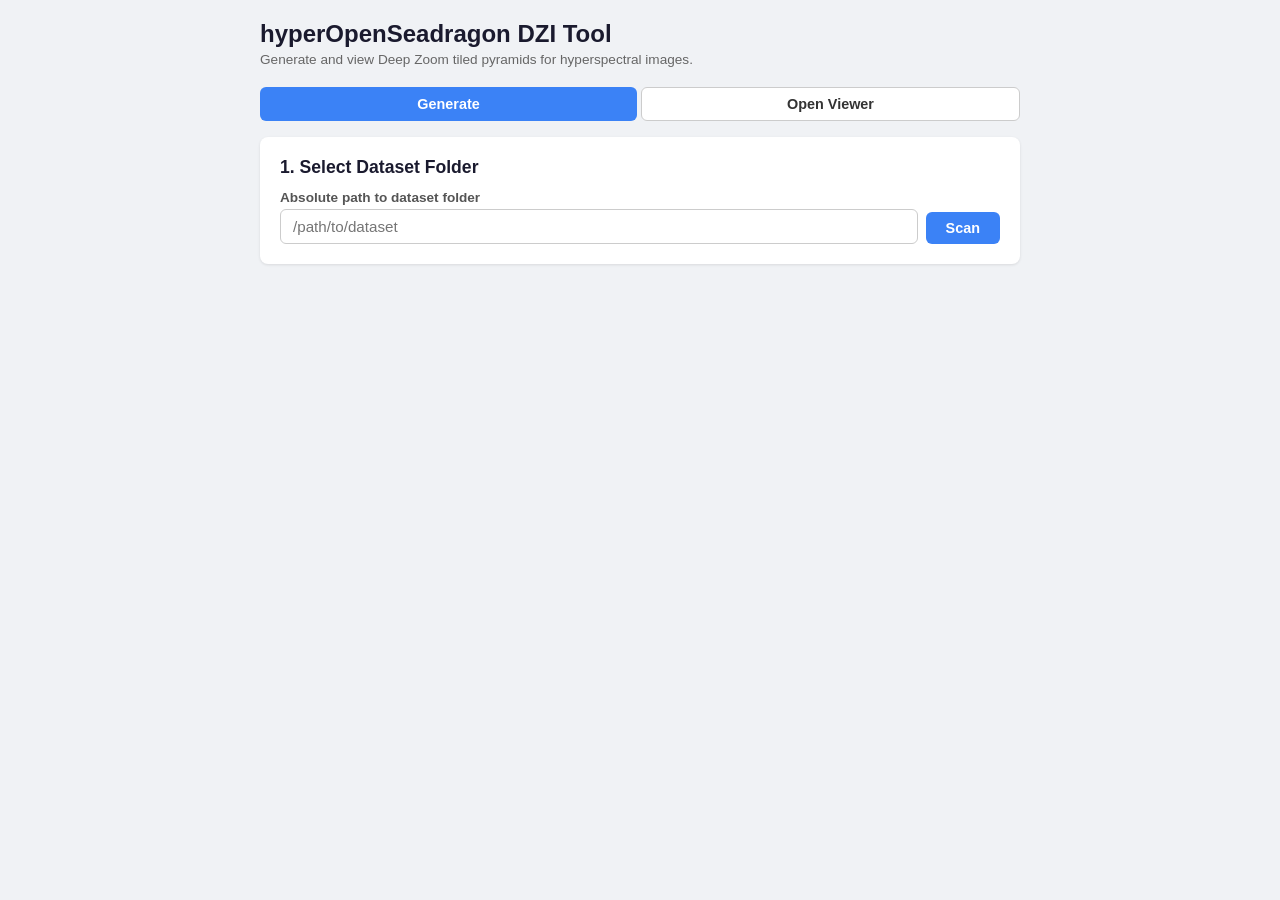
<file: templates/index.html>
<!DOCTYPE html>
<html lang="en">

<head>
    <meta charset="UTF-8">
    <meta name="viewport" content="width=device-width, initial-scale=1.0">
    <title>hyperOpenSeadragon DZI Generator</title>
    <style>
        * {
            box-sizing: border-box;
            margin: 0;
            padding: 0;
        }

        body {
            font-family: -apple-system, BlinkMacSystemFont, "Segoe UI", Roboto, Helvetica, Arial, sans-serif;
            background: #f0f2f5;
            color: #333;
            padding: 20px;
            max-width: 800px;
            margin: 0 auto;
        }

        h1 {
            font-size: 1.5rem;
            margin-bottom: 4px;
            color: #1a1a2e;
        }

        .subtitle {
            font-size: 0.85rem;
            color: #666;
            margin-bottom: 20px;
        }

        .card {
            background: #fff;
            border-radius: 8px;
            padding: 20px;
            margin-bottom: 16px;
            box-shadow: 0 1px 3px rgba(0, 0, 0, 0.1);
        }

        .card h2 {
            font-size: 1.1rem;
            margin-bottom: 12px;
            color: #1a1a2e;
        }

        label {
            display: block;
            font-size: 0.85rem;
            font-weight: 600;
            margin-bottom: 4px;
            color: #555;
        }

        input[type="text"] {
            width: 100%;
            padding: 8px 12px;
            border: 1px solid #ccc;
            border-radius: 6px;
            font-size: 0.95rem;
            outline: none;
            transition: border-color 0.2s;
        }

        input[type="text"]:focus {
            border-color: #3b82f6;
        }

        .input-row {
            display: flex;
            gap: 8px;
            align-items: flex-end;
        }

        .input-row input {
            flex: 1;
        }

        button {
            padding: 8px 20px;
            border: none;
            border-radius: 6px;
            font-size: 0.9rem;
            font-weight: 600;
            cursor: pointer;
            transition: background 0.2s, opacity 0.2s;
        }

        button:disabled {
            opacity: 0.5;
            cursor: not-allowed;
        }

        .btn-blue {
            background: #3b82f6;
            color: #fff;
        }

        .btn-blue:hover:not(:disabled) {
            background: #2563eb;
        }

        .tab-active {
            flex: 1;
        }

        .tab-inactive {
            flex: 1;
            padding: 8px 20px;
            border: 1px solid #ccc;
            border-radius: 6px;
            font-size: 0.9rem;
            font-weight: 600;
            cursor: pointer;
            background: #fff;
            color: #333;
        }

        .btn-green {
            background: #10b981;
            color: #fff;
        }

        .btn-green:hover:not(:disabled) {
            background: #059669;
        }

        .badge {
            display: inline-block;
            padding: 2px 10px;
            border-radius: 12px;
            font-size: 0.8rem;
            font-weight: 600;
            text-transform: uppercase;
        }

        .badge-gray {
            background: #e5e7eb;
            color: #374151;
        }

        .badge-blue {
            background: #dbeafe;
            color: #1d4ed8;
        }

        .badge-green {
            background: #d1fae5;
            color: #065f46;
        }

        .warning-box {
            background: #fef3c7;
            border: 1px solid #f59e0b;
            border-radius: 6px;
            padding: 10px 14px;
            margin-bottom: 10px;
            font-size: 0.85rem;
            color: #92400e;
        }

        .error-box {
            background: #fee2e2;
            border: 1px solid #ef4444;
            border-radius: 6px;
            padding: 10px 14px;
            margin-bottom: 10px;
            font-size: 0.85rem;
            color: #991b1b;
            white-space: pre-wrap;
        }

        .success-box {
            background: #d1fae5;
            border: 1px solid #10b981;
            border-radius: 6px;
            padding: 14px 18px;
            margin-top: 12px;
            font-size: 0.9rem;
            color: #065f46;
        }

        .success-box strong {
            display: block;
            margin-bottom: 4px;
        }

        .z-table {
            width: 100%;
            border-collapse: collapse;
            font-size: 0.85rem;
            margin-top: 10px;
        }

        .z-table th {
            text-align: left;
            padding: 6px 8px;
            border-bottom: 2px solid #e5e7eb;
            color: #555;
            font-size: 0.8rem;
        }

        .z-table td {
            padding: 6px 8px;
            border-bottom: 1px solid #f0f0f0;
        }

        .z-table input[type="text"] {
            padding: 4px 8px;
            font-size: 0.85rem;
            width: 120px;
        }

        .meta {
            color: #888;
            font-size: 0.8rem;
        }

        progress {
            width: 100%;
            height: 20px;
            border-radius: 10px;
            appearance: none;
            -webkit-appearance: none;
        }

        progress::-webkit-progress-bar {
            background: #e5e7eb;
            border-radius: 10px;
        }

        progress::-webkit-progress-value {
            background: #3b82f6;
            border-radius: 10px;
            transition: width 0.3s;
        }

        .progress-text {
            font-size: 0.85rem;
            color: #555;
            margin-top: 6px;
        }

        .hidden {
            display: none;
        }

        .summary-row {
            display: flex;
            gap: 16px;
            align-items: center;
            margin-bottom: 12px;
            flex-wrap: wrap;
        }

        .summary-item {
            font-size: 0.9rem;
        }

        .summary-item strong {
            color: #1a1a2e;
        }

        .viewer-link {
            display: inline-flex;
            align-items: center;
            gap: 8px;
            padding: 8px 14px;
            background: #f0f2f5;
            border: 1px solid #ddd;
            border-radius: 6px;
            text-decoration: none;
            color: #333;
            font-size: 0.85rem;
            transition: background 0.2s;
        }

        .viewer-link:hover {
            background: #e0e3e8;
        }
    </style>
</head>

<body>
    <h1>hyperOpenSeadragon DZI Tool</h1>
    <p class="subtitle">Generate and view Deep Zoom tiled pyramids for hyperspectral images.</p>

    <!-- Mode Tabs -->
    <div style="display:flex; gap:4px; margin-bottom:16px;">
        <button class="btn-blue tab-active" id="tabGenerate">Generate</button>
        <button class="tab-inactive" id="tabReader">Open Viewer</button>
    </div>

    <!-- Reader Card -->
    <div id="readerCard" class="card hidden">
        <h2>Open Existing Dataset</h2>
        <label for="readerPath">Path to folder containing viewer HTML + DZI tiles</label>
        <div class="input-row">
            <input type="text" id="readerPath" placeholder="/path/to/dataset" />
            <button class="btn-blue" id="loadBtn">Load</button>
        </div>
        <div id="loadError" class="error-box hidden" style="margin-top:10px;" aria-live="polite"></div>
        <div id="viewerList" class="hidden" style="margin-top:12px;" aria-live="polite"></div>
    </div>

    <!-- Scan Card -->
    <div id="scanCard" class="card">
        <h2>1. Select Dataset Folder</h2>
        <label for="folderPath">Absolute path to dataset folder</label>
        <div class="input-row">
            <input type="text" id="folderPath" placeholder="/path/to/dataset" />
            <button class="btn-blue" id="scanBtn">Scan</button>
        </div>
        <div id="scanError" class="error-box hidden" style="margin-top:10px;" aria-live="polite"></div>
    </div>

    <!-- Results Card -->
    <div id="resultsCard" class="card hidden">
        <h2>2. Review Scan Results</h2>
        <div id="warningsArea" aria-live="polite"></div>
        <div class="summary-row">
            <div class="summary-item"><strong>Dataset:</strong> <span id="datasetName"></span></div>
            <div class="summary-item"><strong>Mode:</strong> <span id="bandModeBadge"></span></div>
            <div class="summary-item"><strong>Z-levels:</strong> <span id="zCount"></span></div>
            <div class="summary-item hidden" id="rawDataInfo"></div>
        </div>
        <table class="z-table">
            <thead>
                <tr>
                    <th>Folder</th>
                    <th>Z-Level Name</th>
                    <th>Images</th>
                    <th>Dimensions</th>
                </tr>
            </thead>
            <tbody id="zTableBody"></tbody>
        </table>
    </div>

    <!-- Generate Card -->
    <div id="generateCard" class="card hidden">
        <h2>3. Generate DZI Tiles</h2>
        <p style="font-size:0.85rem; color:#666; margin-bottom:12px;">
            Output will be written to <code id="outputPath"></code>
        </p>
        <div style="margin-bottom:12px;">
            <label for="pixelSize" style="font-size:0.85rem;color:#555;">
                Pixel size (&micro;m/px) &mdash; leave blank to omit scale bar
            </label>
            <input type="text" id="pixelSize" placeholder="0.258"
                style="width:120px;margin-top:4px;" />
        </div>
        <button class="btn-green" id="generateBtn">Generate DZI Tiles</button>

        <div id="progressArea" class="hidden" style="margin-top: 16px;" aria-live="polite">
            <progress id="progressBar" value="0" max="100"></progress>
            <div class="progress-text" id="progressText">Preparing...</div>
        </div>

        <div id="doneArea" class="hidden" aria-live="polite"></div>
    </div>

    <script>
        var scanData = null;

        function switchTab(tab) {
            var genBtn = document.getElementById('tabGenerate');
            var readBtn = document.getElementById('tabReader');
            if (tab === 'generate') {
                genBtn.className = 'btn-blue tab-active';
                readBtn.className = 'tab-inactive';
                show('scanCard');
                hide('readerCard');
            } else {
                readBtn.className = 'btn-blue tab-active';
                genBtn.className = 'tab-inactive';
                hide('scanCard');
                hide('resultsCard');
                hide('generateCard');
                show('readerCard');
            }
        }

        document.getElementById('folderPath').addEventListener('keydown', function (e) {
            if (e.key === 'Enter') doScan();
        });
        document.getElementById('readerPath').addEventListener('keydown', function (e) {
            if (e.key === 'Enter') doLoad();
        });

        function doScan() {
            var path = document.getElementById('folderPath').value.trim();
            if (!path) return;

            var btn = document.getElementById('scanBtn');
            btn.disabled = true;
            btn.textContent = 'Scanning...';
            hide('scanError');
            hide('resultsCard');
            hide('generateCard');

            fetch('/scan', {
                method: 'POST',
                headers: { 'Content-Type': 'application/json' },
                body: JSON.stringify({ path: path })
            })
                .then(function (r) { return r.json().then(function (d) { return { ok: r.ok, data: d }; }); })
                .then(function (res) {
                    btn.disabled = false;
                    btn.textContent = 'Scan';

                    if (!res.ok) {
                        var errMsg = (res.data.error || 'Scan failed') +
                            '\n\nExpected folder structure:\n' +
                            'dataset/\n' +
                            '├── openseadragon/\n' +
                            '├── raw_data/\n' +
                            '│   ├── 0.0um/\n' +
                            '│   │   ├── ch01.tif ... (or single TIFF stack)\n' +
                            '│   └── 4.0um/\n' +
                            '│       └── ...\n' +
                            'Or z-level folders directly in dataset root.';
                        showError('scanError', errMsg);
                        return;
                    }

                    scanData = res.data;
                    renderResults(scanData);
                })
                .catch(function (err) {
                    btn.disabled = false;
                    btn.textContent = 'Scan';
                    showError('scanError', 'Request failed: ' + err.message);
                });
        }

        function renderResults(data) {
            // OSD missing = blocking error
            var wArea = document.getElementById('warningsArea');
            wArea.innerHTML = '';
            if (data.osd_status === 'missing') {
                // No openseadragon/ found anywhere — block generate
                var errDiv = document.createElement('div');
                errDiv.className = 'error-box';
                var errHtml = '<strong>openseadragon/ not found</strong><br>' +
                    'Required JS files not found in dataset folder or next to dzi_app.py.';
                if (data.osd_missing_files && data.osd_missing_files.length > 0) {
                    errHtml += '<br>Missing:<ul style="margin:4px 0 0 18px;">';
                    data.osd_missing_files.forEach(function (f) {
                        errHtml += '<li><code>' + escHtml(f) + '</code></li>';
                    });
                    errHtml += '</ul>';
                }
                errHtml += 'Place the <code>openseadragon/</code> folder in your dataset root or next to <code>dzi_app.py</code>.';
                errDiv.innerHTML = errHtml;
                wArea.appendChild(errDiv);
            } else if (data.osd_status === 'app_fallback') {
                // Found next to dzi_app.py but not in dataset — yellow warning
                var warnDiv = document.createElement('div');
                warnDiv.className = 'warning-box';
                warnDiv.innerHTML = '<strong>openseadragon/ not in dataset folder</strong><br>' +
                    'Using fallback from app directory. The in-app viewer will work, but the ' +
                    'standalone HTML file will not work without copying <code>openseadragon/</code> ' +
                    'into <code>' + escHtml(data.root) + '/</code>.';
                wArea.appendChild(warnDiv);
            }

            // Warnings
            (data.warnings || []).forEach(function (w) {
                var div = document.createElement('div');
                div.className = 'warning-box';
                div.textContent = w;
                wArea.appendChild(div);
            });

            // Summary
            document.getElementById('datasetName').textContent = data.dataset_name;
            document.getElementById('zCount').textContent = data.z_levels.length;
            var rawInfo = document.getElementById('rawDataInfo');
            if (data.using_raw_data) {
                rawInfo.innerHTML = '<strong>Source:</strong> <span class="badge badge-blue">raw_data/</span>';
                rawInfo.style.display = '';
            } else {
                rawInfo.style.display = 'none';
            }

            var badgeEl = document.getElementById('bandModeBadge');
            var mode = data.band_mode || 'unknown';
            var badgeClass = mode === 'grayscale' ? 'badge-gray' : (mode === 'rgba' ? 'badge-green' : 'badge-blue');
            if (mode === 'tiff_stack') badgeClass = 'badge-blue';
            var badgeLabel = mode === 'tiff_stack' ? 'TIFF Stack' : mode;
            badgeEl.innerHTML = '<span class="badge ' + badgeClass + '">' + badgeLabel + '</span>';

            // Z-level table
            var tbody = document.getElementById('zTableBody');
            tbody.innerHTML = '';
            data.z_levels.forEach(function (z, i) {
                var tr = document.createElement('tr');
                var imgs = z.images || [];
                var dims = imgs.length > 0 ? (imgs[0].width + ' x ' + imgs[0].height) : '-';
                var imgCol;
                if (z.tiff_stack) {
                    imgCol = '1 file (' + z.n_channels + ' pages)';
                } else {
                    imgCol = '' + imgs.length;
                }
                tr.innerHTML =
                    '<td>' + escHtml(z.folder) + '</td>' +
                    '<td><input type="text" data-idx="' + i + '" class="z-name-input" value="' + escHtml(z.name) + '" /></td>' +
                    '<td>' + imgCol + '</td>' +
                    '<td class="meta">' + dims + '</td>';
                tbody.appendChild(tr);
            });

            show('resultsCard');

            // Generate card
            document.getElementById('outputPath').textContent = data.root + '/deepzoom_RGBA/';
            var genBtn = document.getElementById('generateBtn');
            var osdReady = data.osd_status !== 'missing';
            genBtn.disabled = !osdReady;
            genBtn.title = osdReady ? '' : 'openseadragon/ with required JS files not found';
            hide('progressArea');
            hide('doneArea');
            show('generateCard');
        }

        function doGenerate() {
            if (!scanData) return;

            // Read z-level names from inputs
            var nameInputs = document.querySelectorAll('.z-name-input');
            var zLevels = scanData.z_levels.map(function (z, i) {
                return {
                    folder: z.folder,
                    name: nameInputs[i] ? nameInputs[i].value.trim() || z.folder : z.folder
                };
            });

            var pixelSize = document.getElementById('pixelSize').value.trim();

            var btn = document.getElementById('generateBtn');
            btn.disabled = true;
            show('progressArea');
            hide('doneArea');

            var bar = document.getElementById('progressBar');
            var text = document.getElementById('progressText');
            bar.value = 0;
            text.textContent = 'Starting...';

            var fd = new FormData();
            fd.append('path', scanData.root);
            fd.append('image_root', scanData.image_root);
            fd.append('z_levels', JSON.stringify(zLevels));
            fd.append('um_per_pixel', pixelSize || '');

            fetch('/generate', {
                method: 'POST',
                body: fd
            })
                .then(function (r) { return r.json().then(function (d) { return { ok: r.ok, data: d }; }); })
                .then(function (res) {
                    if (!res.ok) {
                        btn.disabled = false;
                        text.textContent = 'Error: ' + (res.data.error || 'Generation failed');
                        return;
                    }
                    // Start SSE progress stream
                    var es = new EventSource('/progress');
                    es.onmessage = function (ev) {
                        var p = JSON.parse(ev.data);
                        if (p.total > 0) {
                            bar.max = p.total;
                            bar.value = p.step;
                        }
                        text.textContent = p.message || '';

                        if (p.error) {
                            es.close();
                            btn.disabled = false;
                            var doneArea = document.getElementById('doneArea');
                            doneArea.innerHTML = '<div class="error-box">' + escHtml(p.error) + '</div>';
                            show('doneArea');
                        } else if (p.done) {
                            es.close();
                            bar.value = bar.max;
                            var doneArea = document.getElementById('doneArea');
                            doneArea.innerHTML =
                                '<div class="success-box">' +
                                '<strong>Generation complete!</strong>' +
                                'Viewer file: <code>' + escHtml(p.viewer_path || '') + '</code><br>' +
                                '<a href="/view" target="_blank" rel="noopener noreferrer" ' +
                                'style="display:inline-block;margin-top:8px;padding:8px 20px;' +
                                'background:#3b82f6;color:#fff;border-radius:6px;text-decoration:none;' +
                                'font-weight:600;font-size:0.9rem;">Open Viewer</a>' +
                                '</div>';
                            show('doneArea');
                        }
                    };
                    es.onerror = function () {
                        es.close();
                        btn.disabled = false;
                        text.textContent = 'Connection lost.';
                    };
                })
                .catch(function (err) {
                    btn.disabled = false;
                    text.textContent = 'Request failed: ' + err.message;
                });
        }

        function doLoad() {
            var path = document.getElementById('readerPath').value.trim();
            if (!path) return;

            var btn = document.getElementById('loadBtn');
            btn.disabled = true;
            btn.textContent = 'Loading...';
            hide('loadError');
            hide('viewerList');

            fetch('/load', {
                method: 'POST',
                headers: { 'Content-Type': 'application/json' },
                body: JSON.stringify({ path: path })
            })
                .then(function (r) { return r.json().then(function (d) { return { ok: r.ok, data: d }; }); })
                .then(function (res) {
                    btn.disabled = false;
                    btn.textContent = 'Load';

                    if (!res.ok) {
                        showError('loadError', res.data.error || 'Load failed');
                        return;
                    }

                    var data = res.data;
                    var listDiv = document.getElementById('viewerList');

                    if (data.viewers.length === 0) {
                        listDiv.innerHTML = '<div class="warning-box">No viewer HTML files found in this folder.' +
                            (!data.has_tiles ? ' No DZI tile folders (deepzoom_*) detected either.' : '') +
                            '</div>';
                        show('viewerList');
                        return;
                    }

                    var html = '<strong style="font-size:0.85rem;color:#555;">Found ' + data.viewers.length + ' viewer(s):</strong>';
                    html += '<div style="margin-top:8px;display:flex;flex-direction:column;gap:6px;">';
                    data.viewers.forEach(function (v) {
                        html += '<a href="/view/' + encodeURIComponent(v) + '" target="_blank" rel="noopener noreferrer" ' +
                            'class="viewer-link">' +
                            '<span style="font-weight:600;">' + escHtml(v) + '</span>' +
                            '<span class="btn-blue" style="margin-left:auto;padding:4px 12px;font-size:0.8rem;border-radius:4px;">Open</span>' +
                            '</a>';
                    });
                    html += '</div>';
                    listDiv.innerHTML = html;
                    show('viewerList');
                })
                .catch(function (err) {
                    btn.disabled = false;
                    btn.textContent = 'Load';
                    showError('loadError', 'Request failed: ' + err.message);
                });
        }

        function show(id) { document.getElementById(id).classList.remove('hidden'); }
        function hide(id) { document.getElementById(id).classList.add('hidden'); }
        function showError(id, msg) {
            var el = document.getElementById(id);
            el.textContent = msg;
            el.classList.remove('hidden');
        }
        function escHtml(s) {
            var d = document.createElement('div');
            d.appendChild(document.createTextNode(s));
            return d.innerHTML;
        }

        // Bind click handlers (moved from inline onclick attributes)
        document.getElementById('tabGenerate').addEventListener('click', function () { switchTab('generate'); });
        document.getElementById('tabReader').addEventListener('click', function () { switchTab('reader'); });
        document.getElementById('loadBtn').addEventListener('click', doLoad);
        document.getElementById('scanBtn').addEventListener('click', doScan);
        document.getElementById('generateBtn').addEventListener('click', doGenerate);
    </script>
</body>

</html>
</file>
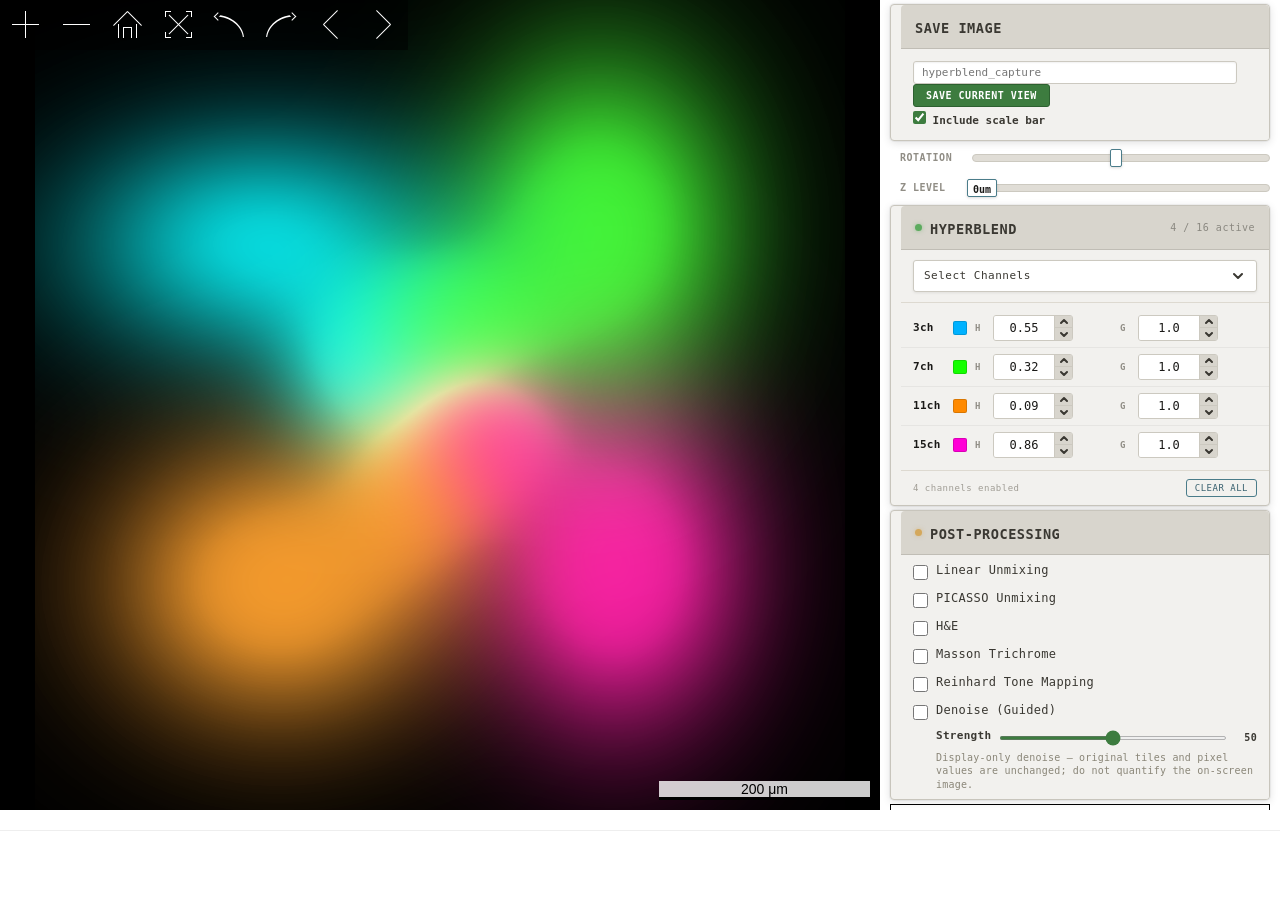
<file: zstackHyper.html>
<!DOCTYPE html>
<html lang="en" style="height:100%">

<head>
	<link rel="icon" href="data:,">
	<script src="openseadragon/lib/jquery-2.2.0.min.js"></script>
	<script src="openseadragon/lib/jquery-ui-1.12.1.min.js"></script>
	<link rel="stylesheet" href="openseadragon/lib/jquery-ui.css">
	<link rel="stylesheet" href="openseadragon/style.css">
	<meta charset="UTF-8">
	<title>hyperOSD Multi-Channel Blending</title>
	<link rel="stylesheet" href="openseadragon/static/css/NISTStyle.css">
	<meta name="viewport" content="width=device-width, initial-scale=1.0">
	<!-- Resource hints (first picture). Every image listed here is chrome the viewer only
	     asks for once all parser-blocking JS has run: the OSD navigation-button PNGs under
	     prefixUrl and the two jQuery UI CSS sprites. They
	     weigh ~14 kB but cost ~35 round trips, and on a slow link they serialise across
	     the six HTTP/1.1 sockets exactly where the first coarse tile would go. Hinting
	     them in the head -- inside the first bytes of the download, long before the body's
	     parser-blocking scripts are even reachable -- moves that latency ahead of the
	     script phase, so the descriptors and first tiles get every socket as soon as the
	     viewer constructs.
	     Hrefs match the consuming tags/CSS byte for byte (same prefixUrl; the sprites resolve
	     against their own stylesheet, which lands on the same URL), so every hint is a
	     cache reuse, never a second fetch. onerror degrades a hint the page cannot use
	     (file://, an older dataset-local openseadragon/ copy without the .min.js files) to a miss;
	     Flask's /view route rewrites these hrefs exactly like the script srcs. -->
	<link rel="preload" as="script" href="openseadragon/openseadragon-bin-6.0.2/openseadragon.min.js" onerror="this.remove()">
	<link rel="preload" as="script" href="openseadragon/openseadragon-filtering-nistfuncs-12ch.min.js" onerror="this.remove()">
	<link rel="preload" as="image" href="openseadragon/lib/images/ui-bg_flat_75_ffffff_40x100.png" onerror="this.remove()">
	<link rel="preload" as="image" href="openseadragon/lib/images/ui-icons_888888_256x240.png" onerror="this.remove()">
	<link rel="preload" as="image" href="openseadragon/openseadragon-bin-6.0.2/zoomin_rest.png" onerror="this.remove()">
	<link rel="preload" as="image" href="openseadragon/openseadragon-bin-6.0.2/zoomin_grouphover.png" onerror="this.remove()">
	<link rel="preload" as="image" href="openseadragon/openseadragon-bin-6.0.2/zoomin_hover.png" onerror="this.remove()">
	<link rel="preload" as="image" href="openseadragon/openseadragon-bin-6.0.2/zoomin_pressed.png" onerror="this.remove()">
	<link rel="preload" as="image" href="openseadragon/openseadragon-bin-6.0.2/zoomout_rest.png" onerror="this.remove()">
	<link rel="preload" as="image" href="openseadragon/openseadragon-bin-6.0.2/zoomout_grouphover.png" onerror="this.remove()">
	<link rel="preload" as="image" href="openseadragon/openseadragon-bin-6.0.2/zoomout_hover.png" onerror="this.remove()">
	<link rel="preload" as="image" href="openseadragon/openseadragon-bin-6.0.2/zoomout_pressed.png" onerror="this.remove()">
	<link rel="preload" as="image" href="openseadragon/openseadragon-bin-6.0.2/home_rest.png" onerror="this.remove()">
	<link rel="preload" as="image" href="openseadragon/openseadragon-bin-6.0.2/home_grouphover.png" onerror="this.remove()">
	<link rel="preload" as="image" href="openseadragon/openseadragon-bin-6.0.2/home_hover.png" onerror="this.remove()">
	<link rel="preload" as="image" href="openseadragon/openseadragon-bin-6.0.2/home_pressed.png" onerror="this.remove()">
	<link rel="preload" as="image" href="openseadragon/openseadragon-bin-6.0.2/fullpage_rest.png" onerror="this.remove()">
	<link rel="preload" as="image" href="openseadragon/openseadragon-bin-6.0.2/fullpage_grouphover.png" onerror="this.remove()">
	<link rel="preload" as="image" href="openseadragon/openseadragon-bin-6.0.2/fullpage_hover.png" onerror="this.remove()">
	<link rel="preload" as="image" href="openseadragon/openseadragon-bin-6.0.2/fullpage_pressed.png" onerror="this.remove()">
	<link rel="preload" as="image" href="openseadragon/openseadragon-bin-6.0.2/rotateleft_rest.png" onerror="this.remove()">
	<link rel="preload" as="image" href="openseadragon/openseadragon-bin-6.0.2/rotateleft_grouphover.png" onerror="this.remove()">
	<link rel="preload" as="image" href="openseadragon/openseadragon-bin-6.0.2/rotateleft_hover.png" onerror="this.remove()">
	<link rel="preload" as="image" href="openseadragon/openseadragon-bin-6.0.2/rotateleft_pressed.png" onerror="this.remove()">
	<link rel="preload" as="image" href="openseadragon/openseadragon-bin-6.0.2/rotateright_rest.png" onerror="this.remove()">
	<link rel="preload" as="image" href="openseadragon/openseadragon-bin-6.0.2/rotateright_grouphover.png" onerror="this.remove()">
	<link rel="preload" as="image" href="openseadragon/openseadragon-bin-6.0.2/rotateright_hover.png" onerror="this.remove()">
	<link rel="preload" as="image" href="openseadragon/openseadragon-bin-6.0.2/rotateright_pressed.png" onerror="this.remove()">
	<link rel="preload" as="image" href="openseadragon/openseadragon-bin-6.0.2/previous_rest.png" onerror="this.remove()">
	<link rel="preload" as="image" href="openseadragon/openseadragon-bin-6.0.2/previous_grouphover.png" onerror="this.remove()">
	<link rel="preload" as="image" href="openseadragon/openseadragon-bin-6.0.2/previous_hover.png" onerror="this.remove()">
	<link rel="preload" as="image" href="openseadragon/openseadragon-bin-6.0.2/previous_pressed.png" onerror="this.remove()">
	<link rel="preload" as="image" href="openseadragon/openseadragon-bin-6.0.2/next_rest.png" onerror="this.remove()">
	<link rel="preload" as="image" href="openseadragon/openseadragon-bin-6.0.2/next_grouphover.png" onerror="this.remove()">
	<link rel="preload" as="image" href="openseadragon/openseadragon-bin-6.0.2/next_hover.png" onerror="this.remove()">
	<link rel="preload" as="image" href="openseadragon/openseadragon-bin-6.0.2/next_pressed.png" onerror="this.remove()">
</head>

<body>
	<section class="demo">
		<div style="display:flex; width:100%; height:90vh;">
			<div style="flex:1; min-width:0;">
				<div id="openseadragon" role="region" aria-label="Hyperspectral image viewer"
					style="width:100%; height:100%; background-color:black; position:relative;">
					<!-- Spectrum Inspector Panel -->
					<div id="spectrumPanel">
						<div class="sp-header">
							<span class="sp-title-label">Spectrum Inspector</span>
							<span id="spTitle">Pixel (&mdash;, &mdash;)</span>
							<button class="sp-close" id="spClose" title="Close"
								aria-label="Close spectrum inspector">&times;</button>
						</div>
						<canvas id="spPlotCanvas" class="sp-plot" width="380" height="140"></canvas>
						<div class="sp-values" id="spValues"></div>
						<div class="sp-add-row">
							<select id="spComponentSelect" aria-label="Output component">
								<option value="1">Component 1</option>
								<option value="2">Component 2</option>
							</select>
							<button id="spAddToMatrix" title="Add spectrum to unmixing matrix">Add to Matrix</button>
						</div>
						<div class="sp-confirm-popup" id="spConfirmPopup">
							<span id="spConfirmMsg">Replace Component?</span>
							<div class="sp-confirm-btns">
								<button id="spConfirmYes">Replace</button>
								<button id="spConfirmNo">Cancel</button>
							</div>
						</div>
					</div>
				</div>
			</div>
			<div id="filterWindow"
				style="width:400px; min-width:250px; max-height:90vh; overflow-y:auto; overflow-x:hidden; padding:0 10px; box-sizing:border-box;">
				<div id="saveImageSection">
					<div class="cs-header">
						<h3>Save Image</h3>
					</div>
					<div style="padding:8px 12px; background:#f2f1ee;">
						<input type="text" id="saveFilename" placeholder="hyperblend_capture"
							aria-label="Save filename"><br>
						<button id="saveImageBtn">Save Current View</button><br>
						<label><input type="checkbox" id="includeScalebar" checked> Include scale bar</label>
					</div>
				</div>
				<div class="vc-row">
					<span class="vc-label">Rotation</span>
					<div class="vc-slider-wrap">
						<div id="rotationSlider" aria-label="Rotation"></div>
					</div>
				</div>
				<div class="vc-row">
					<span class="vc-label">Z Level</span>
					<div class="vc-slider-wrap">
						<div id="zlevel" aria-label="Z Level">
							<div id="custom-zhandle" class="ui-slider-handle"></div>
						</div>
					</div>
				</div>
				<!-- Channel Selector (HyperBlend) -->
				<div id="channelSelector">
					<div class="cs-header">
						<div class="cs-indicator"></div>
						<h3 id="csTitle">HyperBlend</h3>
						<span class="cs-count" id="csChannelCount">0 / 0 active</span>
					</div>
					<div class="cs-dropdown-zone">
						<button class="cs-dropdown-trigger" id="csDropdownTrigger" type="button" aria-haspopup="listbox"
							aria-expanded="false">
							<span class="cs-label">Select Channels</span>
							<span class="cs-arrow">
								<svg viewBox="0 0 10 10">
									<polyline points="1,3 5,7 9,3" />
								</svg>
							</span>
						</button>
						<div class="cs-dropdown-menu" id="csDropdownMenu" role="listbox" aria-label="Channel selection">
						</div>
					</div>
					<div class="cs-controls-zone" id="csControlsZone">
						<div class="cs-controls-empty" id="csEmptyMsg">No channels enabled</div>
					</div>
					<div class="cs-footer">
						<span class="cs-status" id="csStatusText" aria-live="polite">Ready</span>
						<button class="cs-btn-clear" id="csBtnClear">Clear All</button>
					</div>
				</div>
				<!-- Post-Processing below HyperBlend -->
				<div id="postProcessSection">
					<div class="cs-header">
						<div class="cs-indicator" style="background:#d4a85c; box-shadow:0 0 4px rgba(212,168,92,0.5);">
						</div>
						<h3>Post-Processing</h3>
					</div>
					<div style="padding:4px 12px; background:#f2f1ee;">
						<label class="pp-toggle"><input type="checkbox" id="unmixToggle"><span>Linear
								Unmixing</span></label>
						<label class="pp-toggle"><input type="checkbox" id="picassoToggle"><span>PICASSO
								Unmixing</span></label>
						<label class="pp-toggle"><input type="checkbox" id="heToggle"><span>H&amp;E</span></label>
						<label class="pp-toggle"><input type="checkbox" id="trichromeToggle"><span>Masson
								Trichrome</span></label>
						<!-- STAIN-PANEL-START -->
						<div id="heStainPanel" class="stain-panel" style="display:none">
							<div class="stain-head"><span class="stain-title">H&amp;E stain</span><button id="heReset" class="pp-btn pp-btn-clear" type="button">Reset</button></div>
							<div class="stain-row"><label for="heK">k</label><input type="number" id="heK" value="2.5" min="1" max="10" step="0.1"></div>
							<div class="stain-row"><label for="heUnmix">Unmix</label><input type="number" id="heUnmix" value="0" min="0" max="1" step="0.1"></div>
							<div class="stain-row"><label for="heNucGain">Nuclear gain</label><input type="number" id="heNucGain" value="1" min="0" max="5" step="0.1"></div>
							<div class="stain-row"><label for="heStrGain">Stroma gain</label><input type="number" id="heStrGain" value="1" min="0" max="5" step="0.1"></div>
							<div class="stain-row"><label for="heNucH">Hematoxylin HSV</label><input type="number" id="heNucH" value="0.65" min="0" max="1" step="0.01" aria-label="Hematoxylin hue"><input type="number" id="heNucS" value="0.65" min="0.5" max="1" step="0.01" aria-label="Hematoxylin saturation"><input type="number" id="heNucV" value="1" min="0.2" max="1" step="0.01" aria-label="Hematoxylin value"><span id="heNucSw" class="pp-swatch"></span></div>
							<div class="stain-row"><label for="heStrH">Eosin HSV</label><input type="number" id="heStrH" value="0.9" min="0" max="1" step="0.01" aria-label="Eosin hue"><input type="number" id="heStrS" value="0.85" min="0" max="1" step="0.01" aria-label="Eosin saturation"><input type="number" id="heStrV" value="0.9" min="0.2" max="1" step="0.01" aria-label="Eosin value"><span id="heStrSw" class="pp-swatch"></span></div>
						</div>
						<div id="tcStainPanel" class="stain-panel" style="display:none">
							<div class="stain-head"><span class="stain-title">Masson Trichrome stain</span><button id="tcReset" class="pp-btn pp-btn-clear" type="button">Reset</button></div>
							<div class="stain-row"><label for="tcK">k</label><input type="number" id="tcK" value="2.5" min="1" max="10" step="0.1"></div>
							<div class="stain-row"><label for="tcNucGain">Nuclear gain</label><input type="number" id="tcNucGain" value="1" min="0" max="5" step="0.1"></div>
							<div class="stain-row"><label for="tcStrGain">Stroma gain</label><input type="number" id="tcStrGain" value="1" min="0" max="5" step="0.1"></div>
							<div class="stain-row"><label for="tcColGain">Collagen gain</label><input type="number" id="tcColGain" value="1" min="0" max="5" step="0.1"></div>
							<div class="stain-row"><label for="tcNucH">Hematoxylin HSV</label><input type="number" id="tcNucH" value="0.65" min="0" max="1" step="0.01" aria-label="Hematoxylin hue"><input type="number" id="tcNucS" value="0.65" min="0.5" max="1" step="0.01" aria-label="Hematoxylin saturation"><input type="number" id="tcNucV" value="1" min="0.2" max="1" step="0.01" aria-label="Hematoxylin value"><span id="tcNucSw" class="pp-swatch"></span></div>
							<div class="stain-row"><label for="tcStrH">Stroma HSV</label><input type="number" id="tcStrH" value="0.9" min="0" max="1" step="0.01" aria-label="Stroma hue"><input type="number" id="tcStrS" value="0.85" min="0" max="1" step="0.01" aria-label="Stroma saturation"><input type="number" id="tcStrV" value="0.9" min="0.2" max="1" step="0.01" aria-label="Stroma value"><span id="tcStrSw" class="pp-swatch"></span></div>
							<div class="stain-row"><label for="tcColH">Collagen HSV</label><input type="number" id="tcColH" value="0.51" min="0" max="1" step="0.01" aria-label="Collagen hue"><input type="number" id="tcColS" value="0.85" min="0" max="1" step="0.01" aria-label="Collagen saturation"><input type="number" id="tcColV" value="1" min="0.2" max="1" step="0.01" aria-label="Collagen value"><span id="tcColSw" class="pp-swatch"></span></div>
						</div>
						<!-- STAIN-PANEL-END -->
						<label class="pp-toggle"><input type="checkbox" id="reinhardToggle"><span>Reinhard Tone
								Mapping</span></label>
						<label class="pp-toggle"><input type="checkbox" id="denoiseToggle" title="Display-only denoise — original tiles and pixel values are unchanged; do not quantify the on-screen image."><span>Denoise (Guided)</span></label>
						<div id="denoiseStrengthRow"><label for="denoiseStrength">Strength</label><input type="range" id="denoiseStrength" min="0" max="100" step="1" value="50"><span id="denoiseStrengthVal">50</span></div>
						<div id="denoiseDisplayNote">Display-only denoise — original tiles and pixel values are unchanged; do not quantify the on-screen image.</div>
					</div>
				</div>
				<!-- Linear Unmixing Panel (shown when toggle is on) -->
				<div id="unmixPanel" style="display:none;">
					<div class="cs-header" style="justify-content:space-between;">
						<h3>Linear Unmixing</h3>
						<span style="display:flex; gap:6px; align-items:center;">
							<span id="unmixEngagedBadge" class="engaged-badge off">OFF</span>
							<span
								style="font-family:'JetBrains Mono',monospace; font-size:9px; font-weight:600; color:#fff; background:#4a7c8a; padding:2px 6px; border-radius:3px; letter-spacing:0.5px;">PRE-BLEND</span>
						</span>
					</div>
					<div id="unmixPanelBody" style="padding:0; background:#f2f1ee; position:relative;">
						<!-- Dimension bar -->
						<div class="unmix-dim-bar">
							<span class="unmix-dim-label">
								<strong id="unmixDimDisplay">4</strong> outputs &times; <strong
									id="unmixInputCount">16</strong> inputs
							</span>
							<select id="unmixOutputCount" class="pp-select" aria-label="Output channel count">
								<option value="2">2 out</option>
								<option value="3">3 out</option>
								<option value="4" selected>4 out</option>
								<option value="5">5 out</option>
								<option value="6">6 out</option>
								<option value="7">7 out</option>
								<option value="8">8 out</option>
							</select>
						</div>
						<!-- Auto-load status -->
						<div class="unmix-input-zone">
							<span id="autoLoadMsg" class="unmix-autoload-msg" aria-live="polite"></span>
						</div>
						<!-- Status message -->
						<div class="unmix-status-wrap">
							<span id="unmixStatus" class="unmix-status-msg" aria-live="polite"></span>
						</div>
						<!-- Button row -->
						<div class="unmix-btn-row">
							<button id="unmixApply" class="pp-btn pp-btn-apply">Apply</button>
							<button id="unmixZero" class="pp-btn pp-btn-clear" title="Zero out the matrix (does not disengage the filter)">Zero</button>
							<button id="unmixReload" class="pp-btn pp-btn-clear" disabled>Reload</button>
							<label class="pp-btn pp-btn-clear" style="cursor:pointer; margin:0;">
								Load<input type="file" id="unmixLoadFile" accept=".txt" style="display:none">
							</label>
							<button id="unmixSave" class="pp-btn pp-btn-clear">Save</button>
						</div>
						<!-- Editable table editor zone -->
						<div class="unmix-editor-zone" id="unmixEditorZone">
							<div class="unmix-editor-header">
								<span>Matrix Editor</span>
								<span class="unmix-pinv-tag" id="unmixPinvTag" style="display:none;">pinv
									computed</span>
								<span class="unmix-dirty-tag" id="unmixDirtyTag">edited</span>
							</div>
							<div class="unmix-table-scroll">
								<table class="unmix-matrix-table" id="unmixMatrixTable"></table>
							</div>
							<div class="unmix-row-confirm-popup" id="unmixRowConfirmPopup">
								<span id="unmixRowConfirmMsg">Remove Component?</span>
								<div class="unmix-row-confirm-btns">
									<button id="unmixRowConfirmYes">Remove</button>
									<button id="unmixRowConfirmNo">Cancel</button>
								</div>
							</div>
						</div>
					</div>
				</div>
				<!-- PICASSO Unmixing Panel (shown when toggle is on) -->
				<div id="picassoPanel" style="display:none;">
					<div class="cs-header" style="justify-content:space-between;">
						<h3>PICASSO Unmixing</h3>
						<span style="display:flex; gap:6px; align-items:center;">
							<span id="picassoEngagedBadge" class="engaged-badge off">OFF</span>
							<span
								style="font-family:'JetBrains Mono',monospace; font-size:9px; font-weight:600; color:#fff; background:#7a4a8a; padding:2px 6px; border-radius:3px; letter-spacing:0.5px;">PRE-BLEND</span>
						</span>
					</div>
					<div id="picassoPanelBody" style="padding:0; background:#f2f1ee; position:relative;">
						<!-- Generate workflow (Variant A: folded-in #hpDebugSection content) -->
						<div class="gen-zone">
							<div class="gen-row">
								<button id="hpExtractBtn" type="button"><span class="ic"></span>Generate from current view</button>
								<span class="gen-hint"><b>10 iterations</b> on the visible FOV<br>runs in your browser</span>
							</div>
							<div id="hpProgressBar" style="display:none;"><span class="hp-prog-fill"></span><span class="hp-prog-label">Optimizing…</span></div>
							<div class="pip-strip" id="hpPipStrip" aria-hidden="true" style="display:none;"><span class="pip"></span><span class="pip"></span><span class="pip"></span><span class="pip"></span><span class="pip"></span><span class="pip"></span><span class="pip"></span><span class="pip"></span><span class="pip"></span><span class="pip"></span></div>
							<!-- dep status collapsed to one quiet line; expands on click (pure CSS) -->
							<div id="hpDepPanel">
								<input class="dep-collapse" type="checkbox" id="hpDepCollapse">
								<label class="hp-dep-head" for="hpDepCollapse">
									<span class="hp-dep-summary">
										<span class="hp-dep-dot ok" id="hpDepDot"></span>
										<span class="txt" id="hpDepSummaryTxt">Optimizer (in-browser) ready</span>
										<span class="hp-dep-chev">▶</span>
									</span>
									<button id="hpDepRetry" type="button" onclick="event.preventDefault()">Recheck</button>
								</label>
								<div id="hpDepRows"></div>
							</div>
						</div>
						<!-- Dimension bar (N × N matrix) -->
						<div class="unmix-dim-bar">
							<span class="unmix-dim-label">
								<strong id="picassoNDisplay">4</strong>&times;<strong id="picassoNDisplay2">4</strong> matrix
							</span>
						</div>
						<div class="unmix-input-zone" style="padding-top:0;"><span class="unmix-autoload-msg" style="color:#a0764a;">Note: PICASSO currently supports up to 8 channels (N&le;8).</span></div>
						<!-- Auto-load status -->
						<div class="unmix-input-zone">
							<span id="autoLoadMsgPicasso" class="unmix-autoload-msg" aria-live="polite"></span>
						</div>
						<!-- Status band (idle / working / success / unavailable) -->
						<div class="status-band idle" id="picassoStatusBand">
							<span class="lamp"></span>
							<span id="picassoStatus" class="unmix-status-msg" aria-live="polite"></span>
						</div>
						<!-- Button row -->
						<div class="unmix-btn-row">
							<button id="picassoApply" class="pp-btn pp-btn-apply">Apply</button>
							<button id="picassoReload" class="pp-btn pp-btn-clear">Reload</button>
							<label class="pp-btn pp-btn-clear" style="cursor:pointer; margin:0;">
								Load<input type="file" id="picassoLoadFile" accept=".txt" style="display:none">
							</label>
							<button id="picassoSave" class="pp-btn pp-btn-clear">Save</button>
						</div>
						<!-- Matrix editor zone: K stacked N×N tables -->
						<div class="unmix-editor-zone" id="picassoEditorZone">
							<div class="unmix-editor-header">
								<span>Matrix Editor (K stacked tables)</span>
								<span class="picasso-loaded-tag" id="picassoLoadedTag" style="display:none;">picasso v1
									loaded</span>
								<span class="unmix-dirty-tag" id="picassoDirtyTag">edited</span>
							</div>
							<div class="unmix-table-scroll">
								<div id="picassoMatrixTables"></div>
							</div>
						</div>
					</div>
				</div>
				<ul id="selected"></ul>
				<!-- ANNOTATION-MARKUP-START -->
				<div id="osdAnnSection">
					<div class="cs-header"><span class="cs-indicator osd-ann-dot"></span><h3>Annotation</h3><span id="osdAnnStatus" aria-live="polite"></span></div>
					<label class="pp-toggle"><input type="checkbox" id="osdAnnActive"><span>Active (arm painting)</span></label>
					<div id="osdAnnClassList" class="ann-class-list"></div>
					<button id="osdAnnAddClass" class="pp-btn">+ Add class</button>
					<div class="pp-row">
						<label><input type="radio" name="osdAnnTool" id="osdAnnToolPolygon" value="polygon" checked title="Click to place vertices; double-click or Enter closes; click-drag draws freehand and closes on release; Esc cancels. Click inside one of your polygons to select it and drag its handles to reshape, or drag on an edge to add a handle; click a handle to select it (it turns yellow), then Backspace/Delete removes it (a triangle keeps its three); Esc deselects. The eraser cannot remove pixels inside a hand-drawn polygon — it only erases brush paint outside them (traced polygons are editable with the brush and eraser). Backspace/Delete removes the selected polygon (erases that class's pixels inside it — Undo restores both)."> Polygon (P)</label>
						<label><input type="radio" name="osdAnnTool" id="osdAnnToolBrush" value="brush" title="Paint with the active class. Hold Alt to erase (Brush mode only). Shift+wheel resizes the brush."> Brush (B)</label>
					</div>
					<div class="pp-row">
						<span>Brush</span>
						<input type="range" id="osdAnnBrushSize" min="1" max="100" step="1" value="25">
						<span id="osdAnnBrushSizeVal">25</span><span>px</span>
					</div>
					<div class="pp-row">
						<span title="Resolution of the mask PNGs Save Mask writes (shorter side in px). Any setting reloads here; Full keeps every pixel.">Downscale</span>
						<label><input type="radio" name="osdAnnDownscale" value="none"> Full</label>
						<label><input type="radio" name="osdAnnDownscale" value="4096" checked> 4096</label>
						<label><input type="radio" name="osdAnnDownscale" value="2048"> 2048</label>
					</div>
					<div class="pp-row pp-btnrow">
						<button id="osdAnnSaveBtn" class="pp-btn" title="Downloads one binary PNG per class with pixels (white = that class, black = everything else) at the Downscale resolution, PLUS a classes.json — several files at once. To reopen here, Load Mask them ALL together.">Save Mask</button>
						<button id="osdAnnLoadBtn" class="pp-btn" title="Reopen a save — select EVERY mask PNG from that save AND its classes.json together in one pick (multi-select). A single PNG on its own loads as a legacy label mask and its pixels are traced into editable polygons.">Load Mask</button>
						<input type="file" id="osdAnnLoadFile" accept=".png,.json,image/png,application/json" multiple style="display:none">
						<button id="osdAnnClearBtn" class="pp-btn pp-btn-clear">Clear Mask</button>
					</div>
					<div class="pp-row pp-btnrow">
						<button id="osdAnnUndoBtn" class="pp-btn" disabled>Undo</button>
						<button id="osdAnnRedoBtn" class="pp-btn" disabled>Redo</button>
					</div>
					<style>
						#osdAnnSection { padding: 6px 8px; }
						#osdAnnSection .osd-ann-dot { background: #4a7c8a; }
						#osdAnnSection .pp-row { display: flex; align-items: center; gap: 6px; margin: 4px 0; }
						#osdAnnSection #osdAnnBrushSize { flex: 1; }
						#osdAnnSection #osdAnnStatus { margin-left: auto; font-size: 11px; opacity: 0.8; }
						#osdAnnSection button { margin: 4px 4px 0 0; }
						#osdAnnSection .pp-btnrow { flex-wrap: wrap; }
						#osdAnnSection .pp-btnrow button { margin: 0; }
							#osdAnnSection .pp-btn:not(.pp-btn-clear) { background: #e8e6e0; color: #3a4a50; border: 1px solid #b8b4aa; }
							#osdAnnSection .pp-btn:not(.pp-btn-clear):hover:not(:disabled) { background: #4a7c8a; color: #fff; border-color: #4a7c8a; }
							#osdAnnSection .pp-btn:disabled { opacity: 0.45; cursor: default; }
							#osdAnnSection.ann-disarmed .pp-row { opacity: 0.45; }
							#osdAnnSection #osdAnnSaveBtn { background: #4a7c8a; color: #fff; border-color: #3a6270; }
							#osdAnnSection #osdAnnSaveBtn:hover:not(:disabled) { background: #3a6270; border-color: #2d4d58; }
						#osdAnnClassList .ann-crow{display:flex;align-items:center;gap:6px;margin:3px 0;}
						#osdAnnClassList input[type=color]{width:22px;height:22px;padding:0;border:none;}
						#osdAnnClassList input[type=text]{flex:1;}
					</style>
				</div>
				<!-- ANNOTATION-MARKUP-END -->
			</div>
		</div>
	</section>

	<hr>
	<!-- Phase 1: Load OSD 6.0.2 (same 6.0.2 release, shipped minified build:
	     identical git commit v6.0.2-0-7842cd92, ~976 KB fewer bytes on the
	     first-paint critical path) -->
	<script src="openseadragon/openseadragon-bin-6.0.2/openseadragon.min.js"></script>
	<!-- An older openseadragon/ copy may lack the .min.js: fall back to the unminified build. -->
	<script>window.OpenSeadragon || document.write('<script src="openseadragon/openseadragon-bin-6.0.2/openseadragon.js"><\/script>');</script>

	<!-- Phase 2: Snapshot OSD 6.0.2 properties before the filter bundle's
	     embedded OSD 2.1.0 clobbers them. The bundle's "||" guard only
	     protects the top-level function, but its IIFEs still overwrite
	     constructors (Viewer, Tile, TiledImage, etc.) on the same object. -->
	<script type="text/javascript">
		window.__osd602 = { props: {}, viewerProto: {} };
		(function () {
			var osd = window.OpenSeadragon;
			Object.getOwnPropertyNames(osd).forEach(function (key) {
				window.__osd602.props[key] = Object.getOwnPropertyDescriptor(osd, key);
			});
			if (osd.Viewer) {
				Object.getOwnPropertyNames(osd.Viewer.prototype).forEach(function (key) {
					window.__osd602.viewerProto[key] = Object.getOwnPropertyDescriptor(osd.Viewer.prototype, key);
				});
			}
		})();
	</script>

	<!-- Phase 3: Load filter bundle (OSD 2.1.0 clobbers, filter plugin adds Filters/FilterPlugin/setFilterOptions) -->
	<script src="openseadragon/openseadragon-filtering-nistfuncs-12ch.min.js"></script>
	<!-- Same fallback for the filter bundle (it always defines OpenSeadragon.Filters). -->
	<script>(window.OpenSeadragon && window.OpenSeadragon.Filters) || document.write('<script src="openseadragon/openseadragon-filtering-nistfuncs-12ch.js"><\/script>');</script>

	<!-- Phase 4: Restore OSD 6.0.2 properties, keeping filter plugin additions -->
	<script type="text/javascript">
		(function () {
			var osd = window.OpenSeadragon;
			var snap = window.__osd602;

			// Save filter plugin additions before restoring 6.0.2
			var savedFilters = osd.Filters;
			var savedFilterPlugin = osd.FilterPlugin;
			var savedSetFilterOptions = osd.Viewer && osd.Viewer.prototype.setFilterOptions;

			// Restore all 6.0.2 own properties (overwrites 2.1.0 clobbers)
			Object.keys(snap.props).forEach(function (key) {
				Object.defineProperty(osd, key, snap.props[key]);
			});
			// Restore 6.0.2 Viewer.prototype methods
			if (osd.Viewer) {
				Object.keys(snap.viewerProto).forEach(function (key) {
					Object.defineProperty(osd.Viewer.prototype, key, snap.viewerProto[key]);
				});
			}

			// Delete OSD 2.1.0-only properties that leaked onto the namespace and
			// were NOT present in the 6.0.2 snapshot. defineProperty above restored
			// every 6.0.2-era own prop, but any property the 2.1.0 IIFE *added*
			// (rather than clobbered) survives the restore. Sweep them out so the
			// namespace matches 6.0.2 + the two filter-plugin additions we keep.
			// MUST run before Phases 5/6 (hyperblend-webgl.js + scalebar) add their
			// own OSD props — running later would delete those and break the drawer.
			// setFilterOptions lives on Viewer.prototype (not osd), so it is untouched.
			Object.getOwnPropertyNames(osd).forEach(function (key) {
				if (Object.prototype.hasOwnProperty.call(snap.props, key)) return;
				if (key === 'Filters' || key === 'FilterPlugin') return;
				console.warn('[hyperOSD] shim: deleting OSD 2.1.0-only leaked property: ' + key);
				try { delete osd[key]; } catch (e) { }
			});

			// Re-apply filter plugin additions onto restored 6.0.2
			osd.Filters = savedFilters;
			osd.FilterPlugin = savedFilterPlugin;
			if (savedSetFilterOptions) {
				osd.Viewer.prototype.setFilterOptions = savedSetFilterOptions;
			}

			delete window.__osd602;
			console.log("[hyperOSD] OSD " + osd.version.versionStr + " restored with NIST filter plugin.");
		})();
	</script>

	<!-- Phase 4b: Suppress OSD 6.0.2 deprecation warnings from the NIST filter bundle -->
	<script type="text/javascript">
		(function () {
			var osdConsole = OpenSeadragon.console;
			var origError = osdConsole.error;
			var origWarn = osdConsole.warn;
			// Once-per-unique-message suppression: the first occurrence of each
			// distinct deprecation message (keyed on the first ~60 chars) is logged
			// once via the ORIGINAL console fn (bypassing the filter — no recursion),
			// prefixed so it is clearly a one-time audit. Subsequent identical
			// messages are swallowed. Not a fixed allowlist (OSD uses several
			// phrasings) and not init-time-only (the canvas path emits per-tile).
			var seenDeprecations = {};
			osdConsole.error = function () {
				if (arguments[0] && typeof arguments[0] === 'string' && arguments[0].indexOf('deprecated') !== -1) {
					var ekey = arguments[0].slice(0, 60);
					if (!seenDeprecations[ekey]) {
						seenDeprecations[ekey] = true;
						origError.call(osdConsole, '[hyperOSD] suppressing repeated OSD deprecation:', arguments[0]);
					}
					return;
				}
				origError.apply(osdConsole, arguments);
			};
			osdConsole.warn = function () {
				if (arguments[0] && typeof arguments[0] === 'string' && arguments[0].indexOf('deprecated') !== -1) {
					var wkey = arguments[0].slice(0, 60);
					if (!seenDeprecations[wkey]) {
						seenDeprecations[wkey] = true;
						origWarn.call(osdConsole, '[hyperOSD] suppressing repeated OSD deprecation:', arguments[0]);
					}
					return;
				}
				origWarn.apply(osdConsole, arguments);
			};
		})();
	</script>

	<!-- Phase 5: Load HyperBlend WebGL drawer (registers as 'hyperblend-webgl' on OpenSeadragon) -->
	<script src="openseadragon/hyperblend-webgl.js"></script>

	<!-- Phase 6: Load scalebar plugin (DOM overlay, safe after OSD 6.0.2 restore) -->
	<script src="openseadragon/openseadragon-scalebar.js"></script>
	<!-- ANNOTATION-SCRIPT-START -->
	<script src="openseadragon/osd-annotator.js"></script>
	<!-- ANNOTATION-SCRIPT-END -->

	<script type="text/javascript">
		// Detect whether to use WebGL blending or CPU fallback
		var useWebGLBlend = (typeof HyperBlendWebGLDrawer !== 'undefined') && HyperBlendWebGLDrawer.isSupported();
		console.log("[hyperOSD] WebGL blending " + (useWebGLBlend ? "ENABLED" : "DISABLED (CPU fallback)"));

		// ===== DATASET CONFIGURATION =====
		// Edit these variables to configure for your dataset.
		var umPerPixel = 0.5;            // micrometres per pixel at full resolution (scale bar); synthetic demo value
		var zLevelCount = 2;             // number of z-planes
		var zLevelValues = [0, 3];       // z-level labels in micrometers
		var channelsPerImage = 4;        // 4 = RGBA (all channels active); 3 = RGB (alpha slots locked)
		var defaultChannels = [3, 7, 11, 15]; // 1-based channel numbers to enable on startup (the four emission peaks of the demo dataset)
		var imageSources = [             // DZI tile source paths (grouped by z-level)
			// Example: "deepzoom_RGBA/0.0um/1/stitch.xml",
			// Synthetic demo dataset (16 channels, 2 z-levels); see demo_data/README.md
			"demo_data/deepzoom_RGBA/0.0um/1/stitch.xml",
			"demo_data/deepzoom_RGBA/0.0um/2/stitch.xml",
			"demo_data/deepzoom_RGBA/0.0um/3/stitch.xml",
			"demo_data/deepzoom_RGBA/0.0um/4/stitch.xml",
			"demo_data/deepzoom_RGBA/3.0um/1/stitch.xml",
			"demo_data/deepzoom_RGBA/3.0um/2/stitch.xml",
			"demo_data/deepzoom_RGBA/3.0um/3/stitch.xml",
			"demo_data/deepzoom_RGBA/3.0um/4/stitch.xml",
		];
		// ----- Linear Unmixing default matrix -----
		// Path is relative to this HTML file. If missing or NaN, a zero-filled table is shown.
		// Empty ('') by default so the viewer runs cleanly with no probe; set a
		// filename (e.g. 'unmix_matrix.txt') to auto-load a matrix on startup.
		// For the demo dataset, tick Linear Unmixing and load demo_data/unmix_matrix.txt with the Load button.
		var matrixFileName = '';
		var defaultUnmixing = false;              // true = auto-Apply Linear Unmixing on startup (requires matrixFileName)

		// ----- PICASSO default matrix (K stacked N×N iteration matrices) -----
		// Path is relative to this HTML file. Empty ('') by default so the viewer
		// runs cleanly with no probe; set a filename (e.g.
		// 'picasso_matrix.txt') to auto-load on startup.
		var picassoMatrixFileName = '';
		var defaultPicasso = false;               // true = auto-Apply PICASSO on startup (requires picassoMatrixFileName)

		// ----- Post-processing filter defaults -----
		var defaultHE = false;                    // true = enable H&E staining on startup
		var defaultTrichrome = false;             // true = enable Masson Trichrome on startup (mutex with H&E)
		// Stain style overrides ({} = built-in defaults). Each key sets that control's start
		// value and what Reset returns to; values are clamped to the control's range.
		// H&E keys: k, unmix, nucGain, strGain, nucH, nucS, nucV, strH, strS, strV
		// Trichrome keys: k, nucGain, strGain, colGain, nucH, nucS, nucV, strH, strS, strV, colH, colS, colV
		// e.g. var defaultStainHE = {k: 3, nucH: 0.6};
		var defaultStainHE = {};
		var defaultStainTrichrome = {};
		var defaultReinhard = false;              // true = Reinhard tone mapping on startup (false = knee curve)

		// ----- Channel customization -----
		var defaultChannelHues = {};              // per-channel hue overrides, 1-based: e.g. {1: 0.0, 3: 0.33, 5: 0.66}

		// ----- Viewer feel ----- (subjective; tuned for snappier pan/zoom. OSD defaults: animationTime 1.2, springStiffness 6.5)
		var animationTime = 0.7;                  // seconds for pan/zoom spring to settle (lower = snappier)
		var springStiffness = 8.0;                // pan/zoom spring stiffness (higher = snappier)
		// ===== END DATASET CONFIGURATION =====

		// Derive channel mode from channelsPerImage and expose globally for WebGL drawer
		if (channelsPerImage === 3) {
			window.__hyperBlendChannelMode = 'rgb';
		}

		var viewer = new OpenSeadragon({
			id: 'openseadragon',
			preserveViewport: true,
			showRotationControl: true,
			showNavigator: false,
			maxZoomPixelRatio: 15,
			prefixUrl: "openseadragon/openseadragon-bin-6.0.2/",
			crossOriginPolicy: 'Anonymous',
			// Raised from OSD default (200) to 300 for cache headroom. The WebGL
			// drawer's GPU tile cache and tile-drop rejection logic retain fine
			// tiles independently of OSD's cache, so OSD eviction does not cause
			// visual degradation.
			maxImageCacheCount: 300,
			// Concurrent tile-load cap, bounding gesture flooding on large 1024px datasets
			// (the pipeline standard, where this is the right tradeoff). Real-GPU 16ch
			// testing: a low cap (8) made fast zoom-out visibly tile-in on a non-standard
			// 256px dataset; 24 is the chosen balance. Small-tile / many-source datasets
			// that still lag can raise toward 0 (unbounded = pre-3.1 behavior).
			imageLoaderLimit: 24,
			animationTime: animationTime,
			springStiffness: springStiffness,
			immediateRender: true,
			// Use WebGL HyperBlend drawer if supported, otherwise fall back to canvas
			// (canvas mode uses the NIST filter bundle for CPU-based blending)
			drawer: useWebGLBlend ? ['hyperblend-webgl', 'canvas'] : 'canvas'
		});

		$('#filterWindow').resizable({
			handles: 'w',
			minWidth: 250,
			maxWidth: 800,
			resize: function (event, ui) {
				ui.position.left = ui.originalPosition.left;
			}
		});

		// ---- Save Image button ----
		$('#saveImageBtn').on('click', function () {
			// Use captureCanvas() (readPixels-based) so we don't need
			// preserveDrawingBuffer — saves significant VRAM on Retina/large displays
			var outCanvas;
			if (viewer.drawer.captureCanvas) {
				outCanvas = viewer.drawer.captureCanvas();
			} else {
				// Fallback for canvas drawer
				var canvas = viewer.drawer.canvas;
				if (!canvas) { alert('Canvas not available'); return; }
				outCanvas = document.createElement('canvas');
				outCanvas.width = canvas.width;
				outCanvas.height = canvas.height;
				var ctx2 = outCanvas.getContext('2d');
				ctx2.drawImage(canvas, 0, 0);
			}
			if (!outCanvas) { alert('Capture failed'); return; }

			// Composite a bigger scalebar on bottom-right of saved image
			var ctx = outCanvas.getContext('2d');
			var includeBar = document.getElementById('includeScalebar');
			if (includeBar && includeBar.checked && viewer.scalebarInstance && viewer.scalebarInstance.getAsCanvas) {
				var sbCanvas = viewer.scalebarInstance.getAsCanvas();
				var scale = 2.0;
				var sw = sbCanvas.width * scale;
				var sh = sbCanvas.height * scale;
				var margin = 20;
				var dx = outCanvas.width - sw - margin;
				var dy = outCanvas.height - sh - margin;
				ctx.drawImage(sbCanvas, 0, 0, sbCanvas.width, sbCanvas.height, dx, dy, sw, sh);
			}

			outCanvas.toBlob(function (blob) {
				if (!blob) { alert('Screenshot failed'); return; }
				var url = URL.createObjectURL(blob);
				var a = document.createElement('a');
				a.href = url;
				var rawName = (document.getElementById('saveFilename').value || '').trim();
				var fname;
				if (rawName) {
					fname = rawName.replace(/[<>:"/\\|?*]/g, '_');
					if (!/\.png$/i.test(fname)) fname += '.png';
				} else {
					var ts = new Date().toISOString().replace(/[:.]/g, '-').slice(0, 19);
					fname = 'hyperblend_capture_' + ts + '.png';
				}
				a.download = fname;
				document.body.appendChild(a);
				a.click();
				document.body.removeChild(a);
				setTimeout(function () { URL.revokeObjectURL(url); }, 5000);
			}, 'image/png');
		});

		// ---- PICASSO Phase-2 FOV extraction ----
		// Chunked base64 encoder: a flat btoa(String.fromCharCode(...buf))
		// overflows the call stack at ~1M bytes (1024^2 canvas). Encode in 8KB
		// windows over slices, then btoa the concatenated binary string.
		function _hpBase64(buf) {
			var CHUNK = 0x2000; // 8KB-window of bytes per fromCharCode call
			var binary = '';
			for (var off = 0; off < buf.length; off += CHUNK) {
				binary += String.fromCharCode.apply(null, buf.subarray(off, off + CHUNK));
			}
			return btoa(binary);
		}
		// Shared optimizer-server base URL. Same-origin when the page is served
		// over http(s) by app.py (any port); localhost:8765 fallback only for
		// file:// / standalone. Both _hpGenerate and the dep-panel health check
		// resolve the base through this single helper. (both-files parity token)
		function _hpServerBase() {
			return (window.__HP_SERVER_OVERRIDE || (location.protocol.indexOf('http') === 0 ? location.origin : 'http://127.0.0.1:8765'));
		}
		// Dependency checklist: fetch /health and render the server-reachable line
		// plus one row per optimizer dependency. Fired on page load and on the
		// #hpDepRetry click. Ugly-OK, no v4 theme.
		function _hpHealthCheck() {
			var $rows = $('#hpDepRows');
			if (!$rows.length) return;
			// FINDING 3: drive the COLLAPSED summary dot/text from real worker availability —
			// green "Optimizer (in-browser) ready" when a module worker can run over http,
			// amber "Optimizer (in-browser) unavailable — serve over http://" otherwise. The
			// literal "Optimizer (in-browser)" substring is a byte-identity sync-test guard.
			function _setDepSummary(workerOk) {
				var $dot = $('#hpDepDot'), $txt = $('#hpDepSummaryTxt');
				if ($dot && $dot.length && typeof $dot.removeClass === 'function') { $dot.removeClass('ok bad warn').addClass(workerOk ? 'ok' : 'warn'); }
				if ($txt && $txt.length && typeof $txt.text === 'function') { $txt.text(workerOk ? 'Optimizer (in-browser) ready' : 'Optimizer (in-browser) unavailable — serve over http://'); }
			}
			// The optimizer server is opt-in. Probe /health only when it is opted into
			// (__HP_SERVER_OVERRIDE) or the page was served by the optional hyperpicasso-app
			// optimizer server, a separate package that sets __HP_APP_SERVED in the HTML it
			// serves; otherwise a plain static host would log a 404 on every load.
			if (!(window.__HP_SERVER_OVERRIDE || window.__HP_APP_SERVED)) {
				_renderNoServer();
				return;
			}
			$rows.html('<div class="hp-dep-line hp-dep-wait">… checking</div>');
			fetch(_hpServerBase() + '/health', { method: 'GET' }).then(function (resp) {
				if (!resp.ok) throw new Error('bad status');
				return resp.json();
			}).then(function (h) {
				// Worker-primary, server-optional framing: the in-browser JS worker is the
				// default optimizer path; the Flask server is opt-in only and its health is
				// informational. Lead with the worker line; render server reachability + deps
				// as the optional secondary section.
				var workerOk = (typeof Worker !== 'undefined' && location.protocol.indexOf('http') === 0);
				_setDepSummary(workerOk);
				var html = workerOk
					? '<div class="hp-dep-line hp-dep-ok">✓ in-browser optimizer ready (primary)</div>'
					: '<div class="hp-dep-line hp-dep-bad">✗ in-browser optimizer unavailable — serve over http://</div>';
				html += '<div class="hp-dep-line hp-dep-ok">✓ optimizer server reachable (optional)</div>';
				var deps = (h && h.deps) ? h.deps : {};
				for (var name in deps) {
					if (!Object.prototype.hasOwnProperty.call(deps, name)) continue;
					var d = deps[name];
					if (d && d.installed) {
						html += '<div class="hp-dep-line hp-dep-ok">✓ ' + name + ' ' + (d.version || '') + ' (optional)</div>';
					} else {
						html += '<div class="hp-dep-line hp-dep-bad">✗ ' + name + ' (missing, optional)</div>';
					}
				}
				$rows.html(html);
			}).catch(_renderNoServer);
			// In-browser worker is the default no-server path: no server (or a failed
			// /health probe) must NOT show a red 'not reachable' banner. Show a benign
			// no-server line instead; only fall through to the honest red line when the
			// worker is also unavailable (file:// / no Worker support).
			// NOTE: this banner is informational, not a health guarantee — the worker
			// module is validated lazily on first Extract→PICASSO, and _hpRunWorker
			// falls back to the server on a worker load/error/timeout.
			function _renderNoServer() {
				var workerOk = (typeof Worker !== 'undefined' && location.protocol.indexOf('http') === 0);
				_setDepSummary(workerOk);
				if (workerOk) {
					$rows.html('<div class="hp-dep-line hp-dep-ok">✓ in-browser optimizer ready (no server needed)</div>');
				} else {
					$rows.html('<div class="hp-dep-line hp-dep-bad">✗ in-browser optimizer unavailable — serve over http:// (or opt into the server)</div>');
				}
			}
		}
		$(document).on('click', '#hpDepRetry', function () { _hpHealthCheck(); });
		// On-load dep checklist. Served by hyperpicasso-app (__HP_APP_SERVED) the
		// same-origin /health resolves and the checklist auto-renders; on a plain static
		// host no request is made and the in-browser optimizer line is shown.
		$(window).on('load', function () {
			_hpHealthCheck();
		});
		function _hpExtractFOV() {
			// Step 1: drawer guard — canvas drawer has no FBOs to read.
			if (!viewer || !viewer.drawer || viewer.drawer.getType() !== 'hyperblend-webgl') {
				alert('Extract requires WebGL, which this browser does not provide');
				console.warn('[hpExtract] aborted: WebGL drawer required');
				return;
			}
			// Step 2: full visible canvas region, CSS px, origin (0,0). Per the
			// locked API contract, measure viewer.canvas directly so the requested
			// rectangle matches OpenSeadragon's visible canvas exactly.
			var w = viewer.canvas.clientWidth;
			var h = viewer.canvas.clientHeight;
			var region = viewer.drawer.readChannelRegion(0, 0, w, h);
			if (!region) {
				alert('FBOs not ready — pan/interact once then retry');
				console.warn('[hpExtract] aborted: readChannelRegion returned null');
				return;
			}
			var W = region.width, H = region.height, N = W * H;
			// Step 3: de-interleave 4 RGBA planes (GL-order bytes) into 16 uint8 planes.
			var channels = [];
			for (var i = 0; i < 4; i++) {
				var src = region.planes[i];
				for (var c = 0; c < 4; c++) {
					var plane = new Uint8Array(N);
					for (var p = 0; p < N; p++) {
						plane[p] = src[p * 4 + c];
					}
					channels[i * 4 + c] = _hpBase64(plane);
				}
			}
			// Step 4: enabledMask from the authoritative drawer config (enforces
			// _lockedChannels — RGB alpha slots 3/7/11/15 return enabled:false).
			var cfg = viewer.drawer.getChannelConfig();
			var enabledMask = [];
			for (var ei = 0; ei < 16; ei++) {
				enabledMask[ei] = (cfg[ei] && cfg[ei].enabled) ? 1 : 0;
			}
			// Step 5: unmix matrix (read live unmix state, NOT the PICASSO table).
			var unmixMatrix = null, numOutputs = null;
			if (window._unmixingActive && window._unmixMatrix) {
				unmixMatrix = Array.from(window._unmixMatrix);
				numOutputs = window._unmixOutputCount;
			}
			// Step 6: stash for Playwright pickup (step-3 will swap this for a POST).
			window.__hpExtract = {
				width: W,
				height: H,
				channelsPerImage: (window.__hyperBlendChannelMode === 'rgb' ? 3 : 4),
				channels: channels,
				enabledMask: enabledMask,
				unmixMatrix: unmixMatrix,
				numOutputs: numOutputs
			};
			var enabledIdx = [];
			for (var k = 0; k < 16; k++) { if (enabledMask[k]) enabledIdx.push(k); }
			console.log('[hpExtract] ' + W + 'x' + H + ', ' + enabledIdx.length +
				' enabled, channels=[' + enabledIdx.join(',') + ']');
		}
		// NOTE: #hpExtractBtn click handler is bound inside
		// initBlendingLogic, where _setPicassoCurrentMp/_markPicassoDirty are in
		// scope. _hpExtractFOV (above) is reachable from there via outer closure.

		// ---- Scale bar ----
		if (umPerPixel > 0) viewer.scalebar({
			type: OpenSeadragon.ScalebarType.MICROSCOPY,
			pixelsPerMeter: 1e6 / umPerPixel,
			location: OpenSeadragon.ScalebarLocation.BOTTOM_RIGHT,
			xOffset: 10,
			yOffset: 10,
			stayInsideImage: false,
			color: 'black',
			fontColor: 'black',
			backgroundColor: 'rgba(255, 255, 255, 0.8)',
			fontSize: '14px',
			barThickness: 3
		});

		// Derive layer count from the source array
		var imagesPerZ = imageSources.length / zLevelCount;
		if (imagesPerZ !== Math.floor(imagesPerZ) || imagesPerZ < 1 || imagesPerZ > 4) {
			alert("[hyperOSD] Configuration error: imageSources.length (" + imageSources.length +
				") must be evenly divisible by zLevelCount (" + zLevelCount + "), with 1-4 images per z-level.");
			throw new Error("Invalid dataset configuration");
		}
		window.imagesPerZ = imagesPerZ;  // expose for WebGL drawer
		var currentZIndex = 0;
		window.currentZIndex = 0;
		var allLayers = []; // allLayers[zIdx][layerIdx] = TiledImage (sparse — only loaded z-levels have entries)
		window.allLayers = allLayers;
		var totalToLoad = imagesPerZ;  // only load z=0 at startup
		var totalLoaded = 0;
		var _pendingZIndex = null;   // z-index requested but not yet loaded
		var _zSwitchGen = 0;         // generation counter to discard stale load callbacks
		var _prefetchStarted = {};   // zIdx -> true while addTiledImage callbacks pending
		var _stepZTimer = null;      // trailing-edge debounce timer for _stepZ
		var _stepZPending = null;    // accumulated step target while debounce is pending
		var _prefetchTimer = null;   // deferred z±1 prefetch timer (eviction stays synchronous)
		var _zPrefetchDeferred = zLevelCount > 1; // startup z±1 prefetch moved to first z-slider intent
		var _instantiating = {};     // zIdx -> {settled:n} while a descriptor-only (preload:false) add batch is in flight
		var _zWarmTimer = null;      // startup network-idle warm-up poll (see _startZWarm)

		// Every write to allLayers[z][l] goes through here. That slot is the ONLY handle by
		// which a TiledImage can ever reach removeItem, so overwriting it orphans the previous
		// occupant in viewer.world for the page lifetime — still preload:true, still fetching
		// tiles, never destroy()-ed. Remove it first.
		// Not guarded against removing a VISIBLE item because that case is unreachable:
		// currentZIndex is always fully loaded after commit (_evictZLevel early-returns for it,
		// _evictFarZLevels only touches |z - activeZ| > 1), so switchZLevel takes the commit
		// branch and never calls _loadZLevel(currentZIndex); _prefetchAdjacent skips fully
		// loaded z; and z=0's initial batch runs before the z-controls exist.
		function _setLayerSlot(zIdx, layerIdx, item) {
			var row = allLayers[zIdx];
			if (!row) { return; }
			var prev = row[layerIdx];
			if (prev && prev !== item) { viewer.world.removeItem(prev); }
			row[layerIdx] = item;
		}

		// DOM cache for NIST channel spinners (populated once in initBlendingLogic)
		var _nistEn = new Array(16);  // checkbox elements
		var _nistH  = new Array(16);  // hue input elements
		var _nistG  = new Array(16);  // gain input elements

		function _populateNistCache() {
			for (var i = 0; i < 16; i++) {
				_nistEn[i] = document.querySelector('input[type="checkbox"][id^="en-' + i + '-"]') || null;
				_nistH[i]  = document.querySelector('span[id^="h-' + i + '-"] input') || null;
				_nistG[i]  = document.querySelector('span[id^="g-' + i + '-"] input') || null;
			}
		}

		// Initialize the 2D array
		for (var z = 0; z < zLevelCount; z++) {
			allLayers[z] = [];
		}

		// ---- Event-driven initialization flags ----
		var _imagesLoaded = false;
		var _bundleReady = false;
		document.addEventListener('hyperblend-ready', function () {
			_bundleReady = true;
			if (_imagesLoaded) initBlendingLogic();
		});
		if (window.__hyperBlendReady) {
			_bundleReady = true;
		}

		// Load only z=0 at startup (lazy z-level loading)
		for (var _li = 0; _li < imagesPerZ; _li++) {
			(function (layerIdx) {
				var src = imageSources[layerIdx];
				viewer.addTiledImage({
					tileSource: src,
					opacity: (layerIdx === 0) ? 1 : 0,
					preload: true,
					success: function (event) {
						_setLayerSlot(0, layerIdx, event.item);
						totalLoaded++;
						console.log("[hyperOSD] z=0 image " + layerIdx + " loaded: " + src);
						if (totalLoaded === totalToLoad) {
							console.log("[hyperOSD] z=0 loaded (" + imagesPerZ + " layers). Lazy loading enabled for " + zLevelCount + " z-levels.");
							_imagesLoaded = true;
							if (_bundleReady) initBlendingLogic();
							_startZWarm();
							// Intent-driven z±1 prefetch (was a fixed 750 ms startup timer):
							// hidden z-level sources must not compete with the z=0 load
							// window (imageLoaderLimit) or with pan/zoom tile fetches —
							// preload:true hidden layers keep fetching at every viewport.
							// The first z-slider interaction (_fireZIntent) warms z±1; after
							// any switch, _commitZSwitch's own 750 ms timer covers adjacency.
						}
					},
					error: function (event) {
						console.error("[hyperOSD] FAILED to load z=0 layer " + layerIdx + ": " + src);
						_setLayerSlot(0, layerIdx, null);
						totalLoaded++;
						if (totalLoaded === totalToLoad) {
							_imagesLoaded = true;
							if (_bundleReady) initBlendingLogic();
						}
					}
				});
			})(_li);
		}

		$("#rotationSlider").slider({
			min: -180,
			max: 180,
			slide: function (event, ui) {
				viewer.viewport.setRotation(ui.value);
			}
		});

		var zHandle = $("#custom-zhandle");
		$("#zlevel").slider({
			min: 0,
			max: zLevelCount - 1,
			orientation: "horizontal",
			create: function () {
				zHandle.text(zLevelValues[0] + "um");
			},
			slide: function (event, ui) {
				// Label-only during scrub — no z-switch work until release
				zHandle.text(zLevelValues[ui.value] + "um");
				_fireZIntent(); // warm-up only — starts the deferred z±1 prefetch
			},
			stop: function (event, ui) {
				_fireZIntent();
				switchZLevel(ui.value);
			}
		});

		// ---- Z-level prev/next OSD toolbar buttons ----
		// Only shown for multi-z datasets. Hooks switchZLevel and keeps the
		// jQuery UI slider in sync so both controls reflect the same z.
		if (zLevelCount > 1) {
			var _osdPrefix = "openseadragon/openseadragon-bin-6.0.2/";
			function _stepZ(delta) {
				// currentZIndex only updates at commit — accumulate from the pending
				// target so rapid multi-clicks step relative to the last requested z.
				var base = (_stepZPending !== null) ? _stepZPending : currentZIndex;
				var target = base + delta;
				if (target < 0 || target > zLevelCount - 1) return;
				// Slider value + zHandle label stay synchronous (immediate feedback)
				$('#zlevel').slider('value', target);
				zHandle.text(zLevelValues[target] + "um");
				// Commit via a trailing-edge 180ms timer (debounce rapid clicks)
				_stepZPending = target;
				clearTimeout(_stepZTimer);
				_stepZTimer = setTimeout(function () {
					_stepZTimer = null;
					var t = _stepZPending;
					_stepZPending = null;
					if (t !== null) switchZLevel(t);
				}, 180);
			}
			var prevZBtn = new OpenSeadragon.Button({
				tooltip: 'Previous Z-level',
				srcRest:  _osdPrefix + 'previous_rest.png',
				srcGroup: _osdPrefix + 'previous_grouphover.png',
				srcHover: _osdPrefix + 'previous_hover.png',
				srcDown:  _osdPrefix + 'previous_pressed.png',
				onClick: function () { _stepZ(-1); }
			});
			var nextZBtn = new OpenSeadragon.Button({
				tooltip: 'Next Z-level',
				srcRest:  _osdPrefix + 'next_rest.png',
				srcGroup: _osdPrefix + 'next_grouphover.png',
				srcHover: _osdPrefix + 'next_hover.png',
				srcDown:  _osdPrefix + 'next_pressed.png',
				onClick: function () { _stepZ(+1); }
			});
			viewer.addControl(prevZBtn.element, { anchor: OpenSeadragon.ControlAnchor.TOP_LEFT });
			viewer.addControl(nextZBtn.element, { anchor: OpenSeadragon.ControlAnchor.TOP_LEFT });
		}

		function switchZLevel(newZIndex) {
			// A direct commit (e.g. slider-stop) must not be overridden by a stale
			// pending step — clear the stepper debounce first.
			clearTimeout(_stepZTimer);
			_stepZTimer = null;
			_stepZPending = null;
			// Race fix 1: cancel any deferred z±1 prefetch from a prior commit. A stale
			// timer firing after the user stepped again would addTiledImage the same z
			// sources twice — permanently leaked, unevictable TiledImages.
			clearTimeout(_prefetchTimer);
			_prefetchTimer = null;
			if (newZIndex === currentZIndex && _pendingZIndex === null) return;

			// Check if the new z-level's layers are fully loaded
			var ready = allLayers[newZIndex] &&
				allLayers[newZIndex].filter(Boolean).length === imagesPerZ;
			if (ready) {
				++_zSwitchGen;  // invalidate any in-flight loads
				_commitZSwitch(newZIndex);
			} else if (_prefetchStarted[newZIndex] || _instantiating[newZIndex]) {
				// Full prefetch in flight, or a descriptor-only batch still settling —
				// wait for its success callbacks to commit. A SETTLED instantiated row
				// never reaches here: the `ready` check above takes the commit path.
				var gen = ++_zSwitchGen;
				_pendingZIndex = newZIndex;
			} else {
				// Defer — hold current frame until new z tiles load
				var gen = ++_zSwitchGen;
				_pendingZIndex = newZIndex;
				_loadZLevel(newZIndex, gen);
			}
		}

		function _commitZSwitch(newZIndex) {
			_pendingZIndex = null;
			_stepZPending = null;
			// O2: a descriptor-only (preload:false) pre-instantiated row needs its tile
			// loading flipped on at commit — no-op for rows created with preload:true.
			_resumeZRow(newZIndex);

			// Hide old z-level layers
			if (allLayers[currentZIndex]) {
				for (var l = 0; l < imagesPerZ; l++) {
					if (allLayers[currentZIndex][l]) {
						allLayers[currentZIndex][l].setOpacity(0);
					}
				}
			}

			// Update globals — the drawer reads these on the next frame
			currentZIndex = newZIndex;
			window.currentZIndex = newZIndex;

			// Show new z-level layers
			for (var l = 0; l < imagesPerZ; l++) {
				if (allLayers[newZIndex] && allLayers[newZIndex][l]) {
					allLayers[newZIndex][l].setOpacity(l === 0 ? 1 : 0);
				}
			}

			_updateOSDLayerVisibility();

			if (useWebGLBlend && viewer.drawer && viewer.drawer.invalidateTextures) {
				viewer.drawer.invalidateTextures();
				viewer.forceRedraw();
			}
			// Only canvas mode needs the NIST CPU processor rebuilt on z-switch;
			// under WebGL the drawer reads layers directly.
			if (currentDrawerMode === 'canvas' && typeof window.updateHyperFilters === 'function') {
				window.updateHyperFilters();
			}

			// Race fix 2: the far-z eviction pass MUST stay synchronous — deferring it
			// would let rapid stepping accumulate 4+ resident preloading z-levels, and a
			// stale timer's eviction loop could null a partially-loaded allLayers[newZ],
			// silently cancelling a pending switch. Only the z±1 prefetch is deferred.
			_evictFarZLevels(newZIndex);
			var _capturedZ = newZIndex;
			clearTimeout(_prefetchTimer);
			_prefetchTimer = setTimeout(function () {
				_prefetchTimer = null;
				// Race fix 1 guard: skip if a newer switch is in flight, or if the active
				// z moved on since this timer was scheduled (the user stepped again).
				if (_pendingZIndex !== null || _capturedZ !== currentZIndex) return;
				_prefetchAdjacent(_capturedZ);
			}, 750);
		}

		function _loadZLevel(zIdx, gen) {
			if (!allLayers[zIdx]) allLayers[zIdx] = new Array(imagesPerZ).fill(null);
			var loaded = 0;
			var startIdx = zIdx * imagesPerZ;
			for (var _li = 0; _li < imagesPerZ; _li++) {
				(function (layerIdx) {
					var src = imageSources[startIdx + layerIdx];
					viewer.addTiledImage({
						tileSource: src,
						opacity: 0,
						preload: true,
						success: function (event) {
							_setLayerSlot(zIdx, layerIdx, event.item);
							loaded++;
							if (loaded === imagesPerZ && gen === _zSwitchGen) {
								if (allLayers[zIdx].filter(Boolean).length === imagesPerZ) {
									_commitZSwitch(zIdx);
								} else {
									console.warn("[hyperOSD] z=" + zIdx + " partial load — staying on z=" + currentZIndex);
									_pendingZIndex = null;
								}
							}
						},
						error: function () {
							console.error("[hyperOSD] Failed to load z=" + zIdx + " layer " + layerIdx);
							_setLayerSlot(zIdx, layerIdx, null);
							loaded++;
							if (loaded === imagesPerZ && gen === _zSwitchGen) {
								console.warn("[hyperOSD] z=" + zIdx + " load failed — staying on z=" + currentZIndex);
								_pendingZIndex = null;
							}
						}
					});
				})(_li);
			}
		}

		function _evictZLevel(zIdx) {
			if (zIdx === currentZIndex || !allLayers[zIdx]) return;
			for (var l = 0; l < imagesPerZ; l++) {
				if (allLayers[zIdx][l]) {
					viewer.world.removeItem(allLayers[zIdx][l]);
					allLayers[zIdx][l] = null;
				}
			}
			delete _prefetchStarted[zIdx];
			delete _instantiating[zIdx];
		}

		// Synchronous far-z eviction (race fix 2): kept out of the deferred prefetch so
		// it always runs at commit time before the 750 ms timer is scheduled.
		function _evictFarZLevels(activeZ) {
			for (var z = 0; z < zLevelCount; z++) {
				if (Math.abs(z - activeZ) > 1 && allLayers[z] && allLayers[z].some(Boolean)) {
					_evictZLevel(z);
				}
			}
		}

		function _prefetchAdjacent(activeZ) {
			// Prefetch z±1 silently — commit if user is waiting on this z
			[activeZ - 1, activeZ + 1].forEach(function (adjZ) {
				if (adjZ < 0 || adjZ >= zLevelCount) return;
				if (_prefetchStarted[adjZ]) return; // already in-flight
				if (_instantiating[adjZ]) {
					// Descriptor-only batch mid-flight: claim the prefetch intent;
					// _settleInstantiate resumes the row once its last slot lands.
					_prefetchStarted[adjZ] = true;
					return;
				}
				if (allLayers[adjZ] && allLayers[adjZ].filter(Boolean).length === imagesPerZ) {
					// Fully loaded (resume is a no-op) or descriptor-only instantiated
					// (resume = setPreload(true) → tiles start next frame).
					_resumeZRow(adjZ);
					return;
				}
				_prefetchStarted[adjZ] = true;
				if (!allLayers[adjZ]) allLayers[adjZ] = new Array(imagesPerZ).fill(null);
				var prefetchLoaded = 0;
				var startIdx = adjZ * imagesPerZ;
				for (var _li = 0; _li < imagesPerZ; _li++) {
					(function (layerIdx) {
						viewer.addTiledImage({
							tileSource: imageSources[startIdx + layerIdx],
							opacity: 0,
							preload: true,
							success: function (event) {
								_setLayerSlot(adjZ, layerIdx, event.item);
								prefetchLoaded++;
								if (prefetchLoaded === imagesPerZ) {
									if (allLayers[adjZ].filter(Boolean).length === imagesPerZ) {
										if (_pendingZIndex === adjZ) {
											_commitZSwitch(adjZ);
										}
									} else {
										delete _prefetchStarted[adjZ];
										if (_pendingZIndex === adjZ) {
											_pendingZIndex = null;
											console.warn('[hyperOSD] prefetch z=' + adjZ + ' partial — clearing pending');
										}
									}
								}
							},
							error: function () {
								console.error('[hyperOSD] Prefetch failed z=' + adjZ + ' layer ' + layerIdx);
								_setLayerSlot(adjZ, layerIdx, null);
								prefetchLoaded++;
								if (prefetchLoaded === imagesPerZ) {
									if (allLayers[adjZ].filter(Boolean).length === imagesPerZ) {
										if (_pendingZIndex === adjZ) {
											_commitZSwitch(adjZ);
										}
									} else {
										delete _prefetchStarted[adjZ];
										if (_pendingZIndex === adjZ) {
											_pendingZIndex = null;
											console.warn('[hyperOSD] prefetch z=' + adjZ + ' failed — clearing pending');
										}
									}
								}
							}
						});
					})(_li);
				}
			});
		}

		// Switch/instantiate split: pre-build a z-row's TiledImages WITHOUT loading
		// tiles — preload:false + opacity:0 makes OSD's getDrawArea() return false
		// (openseadragon.js:29558, early-out :29893) so addTiledImage fetches each
		// stitch.xml descriptor and constructs the TiledImage, yet downloads zero tile
		// bytes. A later z-switch finds the row populated, resumes it via
		// _resumeZRow() (setPreload(true), :29513) and commits at once — the descriptor
		// round-trips and TiledImage construction no longer ride on the switch.
		// Separate from _prefetchStarted on purpose: that flag promises commit-capable
		// callbacks; a settled instantiated row has none, and switchZLevel's `ready`
		// check runs BEFORE the flag checks, so a settled row commits instead of hanging.
		function _instantiateZLevel(zIdx) {
			if (_instantiating[zIdx] || _prefetchStarted[zIdx]) return;
			if (allLayers[zIdx] && allLayers[zIdx].filter(Boolean).length === imagesPerZ) return; // already present
			_instantiating[zIdx] = { settled: 0 };
			if (!allLayers[zIdx]) allLayers[zIdx] = new Array(imagesPerZ).fill(null);
			var startIdx = zIdx * imagesPerZ;
			for (var _li = 0; _li < imagesPerZ; _li++) {
				(function (layerIdx) {
					viewer.addTiledImage({
						tileSource: imageSources[startIdx + layerIdx],
						opacity: 0,
						preload: false,
						success: function (event) {
							_setLayerSlot(zIdx, layerIdx, event.item);
							_settleInstantiate(zIdx);
						},
						error: function () {
							console.error('[hyperOSD] Instantiate failed z=' + zIdx + ' layer ' + layerIdx);
							_setLayerSlot(zIdx, layerIdx, null);
							_settleInstantiate(zIdx);
						}
					});
				})(_li);
			}
		}

		function _settleInstantiate(zIdx) {
			var st = _instantiating[zIdx];
			if (!st) return; // evicted mid-flight — the slot write above kept the item tracked
			st.settled++;
			if (st.settled < imagesPerZ) return;
			delete _instantiating[zIdx];
			if (allLayers[zIdx] && allLayers[zIdx].filter(Boolean).length === imagesPerZ) {
				if (_prefetchStarted[zIdx]) _resumeZRow(zIdx); // prefetch asked for tiles while in flight
				if (_pendingZIndex === zIdx) _commitZSwitch(zIdx);
			} else {
				delete _prefetchStarted[zIdx]; // allow a later cold retry
				if (_pendingZIndex === zIdx) {
					_pendingZIndex = null;
					console.warn('[hyperOSD] instantiate z=' + zIdx + ' partial — clearing pending');
				}
			}
		}

		// Flip a descriptor-only row back into a loading row. No-op for rows created
		// with preload:true, so every pre-existing commit path is untouched.
		function _resumeZRow(zIdx) {
			var row = allLayers[zIdx];
			if (!row) return;
			for (var l = 0; l < imagesPerZ; l++) {
				if (row[l] && row[l].getPreload() === false) row[l].setPreload(true);
			}
		}

		// Deferred startup prefetch, intent edition: hidden z-level sources stay idle until
		// the user first scrubs/clicks the z slider. Fires at most once; when a switch is
		// already in flight the commit-time prefetch in _commitZSwitch covers adjacency,
		// so skipping (and consuming the flag) loses nothing.
		function _fireZIntent() {
			if (!_zPrefetchDeferred) return;
			_zPrefetchDeferred = false;
			if (_pendingZIndex !== null) return;
			_prefetchAdjacent(currentZIndex);
		}

		// Startup network-idle warm-up. Two phases, each gated on the visible row
		// being fully loaded AND the shared tile loader being completely quiet
		// (jobQueue empty, no job in progress) on two consecutive 500 ms polls:
		//   phase 1: descriptor-only pre-instantiation of z±1 — descriptors are XHRs
		//            (never touch imageLoader), a few hundred bytes each, zero tile
		//            bytes, so the switch that follows pays neither descriptor
		//            round-trips nor TiledImage construction;
		//   phase 2: the normal z±1 prefetch — which now RESUMES those instantiated
		//            rows instead of re-adding them, streaming neighbour tiles in the
		//            quiet window so a switch finds them loaded.
		// Any busy poll (tile loading, pan/zoom burst) or pending switch resets the
		// streak, so warm-up never competes with the first-tile window, a zoom, or an
		// in-flight load. Runs once; afterwards _commitZSwitch's 750 ms timer covers
		// adjacency as before. Polled (not event-driven) to avoid new OSD hooks.
		function _startZWarm() {
			if (zLevelCount < 2 || _zWarmTimer) return;
			var quiet = 0, phase = 1, ticks = 0;
			_zWarmTimer = setInterval(function () {
				if (++ticks > 240) { clearInterval(_zWarmTimer); _zWarmTimer = null; return; }
				if (_pendingZIndex !== null) { quiet = 0; return; }
				var row = allLayers[currentZIndex];
				var ld = viewer.imageLoader;
				var quietNow = !!(row && ld && ld.jobQueue.length === 0 && ld.jobsInProgress === 0) &&
					row.filter(Boolean).length === imagesPerZ &&
					row.every(function (it) { return it && it.getFullyLoaded(); });
				if (!quietNow) { quiet = 0; return; }
				if (++quiet < 2) return;
				quiet = 0;
				if (phase === 1) {
					phase = 2;
					[currentZIndex - 1, currentZIndex + 1].forEach(function (adjZ) {
						if (adjZ >= 0 && adjZ < zLevelCount) _instantiateZLevel(adjZ);
					});
				} else {
					clearInterval(_zWarmTimer);
					_zWarmTimer = null;
					_prefetchAdjacent(currentZIndex);
				}
			}, 500);
		}

		// Drawer mode, fixed at construction (WebGL with H&E/Trichrome as GPU passes, or canvas)
		var currentDrawerMode = useWebGLBlend ? 'webgl' : 'canvas';

		/**
		 * HSV to CSS color string — S=1, V=1, only hue varies.
		 * Matches _precomputeChannelColors() in hyperblend-webgl.js (NO 0.5 offset).
		 * Note: _hsvToRgb() applies a 0.5 offset for Beer's Law; do NOT use it for swatches.
		 */
		function _hueToCSS(h) {
			var fi = Math.floor(h * 6.0), f = h * 6.0 - fi;
			var m = ((fi % 6) + 6) % 6;
			var r, g, b;
			switch (m) {
				case 0: r = 1.0; g = f; b = 0.0; break;
				case 1: r = 1.0 - f; g = 1.0; b = 0.0; break;
				case 2: r = 0.0; g = 1.0; b = f; break;
				case 3: r = 0.0; g = 1.0 - f; b = 1.0; break;
				case 4: r = f; g = 0.0; b = 1.0; break;
				default: r = 1.0; g = 0.0; b = 1.0 - f; break;
			}
			return 'rgb(' + Math.round(r * 255) + ',' + Math.round(g * 255) + ',' + Math.round(b * 255) + ')';
		}

		// Shared innerHTML template for a channel-control row (raw channels and unmix
		// outputs share byte-identical DOM; inputAttrs is appended to BOTH inputs,
		// e.g. the output rows' data-output attribute).
		function _buildControlRowHTML(tag, hueCss, hueValStr, gainValStr, inputAttrs) {
			return '<span class="cs-ch-tag">' + tag + '</span>' +
				'<div class="cs-hue-swatch" data-role="swatch" style="background:' + hueCss + '"></div>' +
				'<div class="cs-control-group">' +
				'  <span class="cs-ctrl-label">H</span>' +
				'  <div class="cs-spinner">' +
				'    <input type="number" value="' + hueValStr + '" min="0" max="1" step="0.01" data-role="hue"' + inputAttrs + '>' +
				'    <div class="cs-spinner-btns">' +
				'      <button data-role="hue-up"><svg viewBox="0 0 8 8"><polyline points="1,5 4,2 7,5"/></svg></button>' +
				'      <button data-role="hue-down"><svg viewBox="0 0 8 8"><polyline points="1,3 4,6 7,3"/></svg></button>' +
				'    </div>' +
				'  </div>' +
				'</div>' +
				'<div class="cs-control-group">' +
				'  <span class="cs-ctrl-label">G</span>' +
				'  <div class="cs-spinner">' +
				'    <input type="number" value="' + gainValStr + '" min="0" max="10" step="0.1" data-role="gain"' + inputAttrs + '>' +
				'    <div class="cs-spinner-btns">' +
				'      <button data-role="gain-up"><svg viewBox="0 0 8 8"><polyline points="1,5 4,2 7,5"/></svg></button>' +
				'      <button data-role="gain-down"><svg viewBox="0 0 8 8"><polyline points="1,3 4,6 7,3"/></svg></button>' +
				'    </div>' +
				'  </div>' +
				'</div>';
		}

		// Shared spinner wiring for a channel-control row. opts.parseHue returns the
		// parsed hue, or null to ignore the event (raw-site NaN guard); opts.commitHue /
		// opts.commitGain carry the per-site commit (writeNISTSpinner vs.
		// _pushUnmixChannelConfig) and keep their own text/NaN path per family.
		function _wireSpinner($hueInput, $gainInput, opts) {
			var $row = $hueInput.closest('.cs-channel-control');
			var $swatch = $row.find('[data-role="swatch"]');
			$hueInput.on('input', function () {
				var v = opts.parseHue($(this).val());
				if (v === null) return;
				$swatch.css('background', _hueToCSS(v));
			});
			$hueInput.on('change', function () {
				var v = opts.parseHue($(this).val());
				if (v === null) return;
				opts.commitHue(v);
				$swatch.css('background', _hueToCSS(v));
			});
			$gainInput.on('change', function () { opts.commitGain($(this).val()); });
			$row.find('[data-role="hue-up"]').on('click', function () {
				var v = Math.min(1, Math.round((parseFloat($hueInput.val()) + 0.01) * 100) / 100);
				$hueInput.val(v).trigger('change');
			});
			$row.find('[data-role="hue-down"]').on('click', function () {
				var v = Math.max(0, Math.round((parseFloat($hueInput.val()) - 0.01) * 100) / 100);
				$hueInput.val(v).trigger('change');
			});
			$row.find('[data-role="gain-up"]').on('click', function () {
				var v = Math.min(10, Math.round((parseFloat($gainInput.val()) + 0.1) * 10) / 10);
				$gainInput.val(v.toFixed(1)).trigger('change');
			});
			$row.find('[data-role="gain-down"]').on('click', function () {
				var v = Math.max(0, Math.round((parseFloat($gainInput.val()) - 0.1) * 10) / 10);
				$gainInput.val(v.toFixed(1)).trigger('change');
			});
		}

		/**
		 * Build the two-zone channel selector UI.
		 * Populates the dropdown with visible channels, reads initial H/G values
		 * from hidden NIST spinners, and wires up click → NIST checkbox sync.
		 */
		function _buildChannelSelector() {
			var alphaSlots = new Set();
			if (typeof channelsPerImage !== 'undefined' && channelsPerImage === 3) {
				for (var layer = 0; layer < 4; layer++) alphaSlots.add(layer * 4 + 3);
			}

			// Build visible channel list (matching _adaptChannelUI logic)
			var visibleChannels = [];
			for (var i = 0; i < window.channelCount; i++) {
				if (!alphaSlots.has(i)) {
					visibleChannels.push(i);
				}
			}
			var totalVisible = visibleChannels.length;

			var $menu = $('#csDropdownMenu');
			var $controlsZone = $('#csControlsZone');
			var $emptyMsg = $('#csEmptyMsg');
			var $countLabel = $('#csChannelCount');
			var $statusText = $('#csStatusText');

			function updateCounts() {
				var $items = $menu.find('.cs-dropdown-item').not('.cs-all-toggle');
				var count = $items.filter('.checked').length;
				$countLabel.text(count + ' / ' + totalVisible + ' active');
				$statusText.text(count > 0 ? count + ' channel' + (count > 1 ? 's' : '') + ' enabled' : 'Ready');
				var isAllChecked = (count === $items.length && count > 0);
				$menu.find('.cs-all-toggle')
					.toggleClass('checked', isAllChecked)
					.attr('aria-selected', isAllChecked ? 'true' : 'false');
			}

			// Read current state from cached NIST spinner elements
			function readNISTChannel(internalIdx) {
				var enabled = _nistEn[internalIdx] ? _nistEn[internalIdx].checked : false;
				var h = 0, gain = 1;
				if (_nistH[internalIdx]) {
					var val = parseFloat(_nistH[internalIdx].value);
					if (!isNaN(val)) h = val;
				}
				if (_nistG[internalIdx]) {
					var val = parseFloat(_nistG[internalIdx].value);
					if (!isNaN(val)) gain = val;
				}
				return { enabled: enabled, h: h, gain: gain };
			}

			// Write value to cached NIST spinner element and trigger change
			function writeNISTSpinner(prefix, internalIdx, value) {
				var el = (prefix === 'h') ? _nistH[internalIdx] : (prefix === 'g') ? _nistG[internalIdx] : null;
				if (el) {
					el.value = value;
				}
				// jQuery UI Spinner widget binds no listener to raw DOM `change` on its
				// <input>; it only reacts to `spin:`, Enter keyup, or its own internal
				// _trigger("change") on blur. So `.trigger('change')` is dead — push the
				// drawer directly, matching toggleItem and the All-Channels toggle.
				// Honour the suppress flag used by _adaptChannelUI batch ops.
				if (window.__hyperBlendSuppressUpdates) return;
				_pushChannelConfigToDrawer();
				_updateOSDLayerVisibility();
			}

			function toggleNISTCheckbox(internalIdx, enable) {
				var el = _nistEn[internalIdx];
				if (el) {
					el.checked = enable;
					$(el).trigger('change');
				}
			}

			// Show control row for an enabled channel
			function showControl(visIdx, internalIdx) {
				if ($controlsZone.find('.cs-channel-control[data-idx="' + internalIdx + '"]').length) return;
				var state = readNISTChannel(internalIdx);
				var row = document.createElement('div');
				row.className = 'cs-channel-control';
				row.dataset.idx = internalIdx;
				row.dataset.visIdx = visIdx;
				row.innerHTML = _buildControlRowHTML((visIdx + 1) + 'ch', _hueToCSS(state.h), state.h, state.gain.toFixed(1), '');
				var $row = $(row);
				_wireSpinner($row.find('[data-role="hue"]'), $row.find('[data-role="gain"]'), {
					parseHue: function (t) { var v = parseFloat(t); return isNaN(v) ? null : v; },
					commitHue: function (v) { writeNISTSpinner('h', internalIdx, v); },
					commitGain: function (t) { var v = parseFloat(t); if (isNaN(v)) return; writeNISTSpinner('g', internalIdx, v); }
				});

				// Insert in channel order
				var inserted = false;
				$controlsZone.find('.cs-channel-control').each(function () {
					if (parseInt(this.dataset.idx) > internalIdx) {
						$(this).before(row);
						inserted = true;
						return false;
					}
				});
				if (!inserted) $controlsZone.append(row);
				$emptyMsg.hide();
			}

			// Remove control row for a disabled channel
			function hideControl(internalIdx) {
				$controlsZone.find('.cs-channel-control[data-idx="' + internalIdx + '"]').remove();
				if ($controlsZone.find('.cs-channel-control').length === 0) {
					$emptyMsg.show();
				}
			}

			// "All Channels" toggle at top of dropdown
			var allItem = document.createElement('div');
			allItem.className = 'cs-dropdown-item cs-all-toggle';
			allItem.setAttribute('role', 'option');
			allItem.setAttribute('tabindex', '0');
			allItem.setAttribute('aria-selected', 'false');
			allItem.innerHTML =
				'<div class="cs-check-box">' +
				'  <svg viewBox="0 0 10 10"><polyline points="1.5,5 4,7.5 8.5,2.5"/></svg>' +
				'</div>' +
				'<span class="cs-ch-label">All Channels</span>';
			$(allItem).on('click', function (e) {
				e.stopPropagation();
				var $items = $menu.find('.cs-dropdown-item').not('.cs-all-toggle');
				var allChecked = $items.filter('.checked').length === $items.length;
				window.__hyperBlendSuppressUpdates = true;
				$items.each(function () {
					var $it = $(this);
					var shouldCheck = !allChecked;
					if ($it.hasClass('checked') !== shouldCheck) {
						$it.trigger('click');
					}
				});
				$(allItem).toggleClass('checked', !allChecked);
				$(allItem).attr('aria-selected', !allChecked ? 'true' : 'false');
				// Unsuppress after a tick so queued setTimeout(_syncDrawerState, 0)
				// calls from the setFilterOptions wrapper are still suppressed.
				setTimeout(function () {
					window.__hyperBlendSuppressUpdates = false;
					_pushChannelConfigToDrawer();
					_updateOSDLayerVisibility();
				}, 0);
			});
			$(allItem).on('keydown', function (e) {
				if (e.key === 'Enter' || e.key === ' ') {
					e.preventDefault();
					$(this).click();
				} else if (e.key === 'Escape') {
					$('#csDropdownMenu').removeClass('open');
					$('#csDropdownTrigger').removeClass('open').attr('aria-expanded', 'false');
					$('#csDropdownTrigger').focus();
				}
			});
			$menu.append(allItem);

			// Build dropdown items
			visibleChannels.forEach(function (internalIdx, visIdx) {
				var item = document.createElement('div');
				item.className = 'cs-dropdown-item';
				item.setAttribute('role', 'option');
				item.setAttribute('tabindex', '0');
				item.setAttribute('aria-selected', 'false');
				item.dataset.idx = internalIdx;
				item.dataset.visIdx = visIdx;
				item.innerHTML =
					'<div class="cs-check-box">' +
					'  <svg viewBox="0 0 10 10"><polyline points="1.5,5 4,7.5 8.5,2.5"/></svg>' +
					'</div>' +
					'<span class="cs-ch-label">ch' + (visIdx + 1) + '</span>';

				function toggleItem(e) {
					e.stopPropagation();
					var $this = $(item);
					var nowChecked = !$this.hasClass('checked');
					$this.toggleClass('checked', nowChecked);
					$this.attr('aria-selected', nowChecked ? 'true' : 'false');
					toggleNISTCheckbox(internalIdx, nowChecked);
					if (nowChecked) {
						showControl(visIdx, internalIdx);
					} else {
						hideControl(internalIdx);
					}
					updateCounts();
					// Direct sync — NIST event chain from .trigger('change')
					// is unreliable; jQuery .trigger() is synchronous so DOM
					// is already settled at this point
					_pushChannelConfigToDrawer();
					_updateOSDLayerVisibility();
				}

				$(item).on('click', toggleItem);
				$(item).on('keydown', function (e) {
					if (e.key === 'Enter' || e.key === ' ') {
						e.preventDefault();
						toggleItem(e);
					} else if (e.key === 'Escape') {
						$('#csDropdownMenu').removeClass('open');
						$('#csDropdownTrigger').removeClass('open').attr('aria-expanded', 'false');
						$('#csDropdownTrigger').focus();
					}
				});

				$menu.append(item);
			});

			// Dropdown open/close
			$('#csDropdownTrigger').on('click', function () {
				var $trigger = $(this);
				var $menuEl = $('#csDropdownMenu');
				var isOpen = $menuEl.hasClass('open');
				$menuEl.toggleClass('open', !isOpen);
				$trigger.toggleClass('open', !isOpen);
				$trigger.attr('aria-expanded', !isOpen ? 'true' : 'false');
			});

			$(document).on('click', function (e) {
				if (!$(e.target).closest('.cs-dropdown-zone').length) {
					$('#csDropdownMenu').removeClass('open');
					$('#csDropdownTrigger').removeClass('open').attr('aria-expanded', 'false');
				}
			});

			// Keyboard: Escape on trigger closes dropdown
			$('#csDropdownTrigger').on('keydown', function (e) {
				if (e.key === 'Escape') {
					$('#csDropdownMenu').removeClass('open');
					$(this).removeClass('open').attr('aria-expanded', 'false');
				}
			});

			// Clear All button — uses same suppress pattern as All Channels toggle
			// (lines 842-857): suppress → batch changes → unsuppress + single push
			$('#csBtnClear').on('click', function () {
				window.__hyperBlendSuppressUpdates = true;
				$menu.find('.cs-dropdown-item.checked').not('.cs-all-toggle').each(function () {
					var internalIdx = parseInt(this.dataset.idx);
					$(this).removeClass('checked');
					$(this).attr('aria-selected', 'false');
					toggleNISTCheckbox(internalIdx, false);
					hideControl(internalIdx);
				});
				updateCounts();
				setTimeout(function () {
					window.__hyperBlendSuppressUpdates = false;
					_pushChannelConfigToDrawer();
					_updateOSDLayerVisibility();
				}, 0);
			});

			// Sync initial state: if any NIST checkboxes are already checked
			// (e.g. from a previous init), reflect that in the selector
			visibleChannels.forEach(function (internalIdx, visIdx) {
				var state = readNISTChannel(internalIdx);
				if (state.enabled) {
					$menu.find('.cs-dropdown-item[data-idx="' + internalIdx + '"]').addClass('checked').attr('aria-selected', 'true');
					showControl(visIdx, internalIdx);
				}
			});

			updateCounts();
			window._channelSelectorBuilt = true;
		}

		function initBlendingLogic() {
			// Detect layer count from loaded tiles
			var layerCount = allLayers[0].filter(Boolean).length;
			window.channelCount = layerCount * 4; // total UI slots (incl. locked alpha slots in RGB mode)
			console.log("[hyperOSD] Detected " + layerCount + " layers, " + window.channelCount + " channels");

			// 1) Adapt channel UI to actual layer count:
			//    Reassign hue spread, hide unused rows, relabel visible channels
			_adaptChannelUI(window.channelCount);

			// 2) Install WebGL hooks BEFORE any channel changes fire
			if (useWebGLBlend) {
				_hookChannelUIForWebGL();
			}
			// H&E / Trichrome are GPU-only. Decide on the drawer actually in use (OSD can still
			// fall back to canvas after the support probe passed) and, without it, say so.
			var gpuStains = !!(viewer.drawer && viewer.drawer.getType() === 'hyperblend-webgl');
			if (!gpuStains) {
				$('#heToggle, #trichromeToggle').prop('disabled', true)
					.closest('.pp-toggle').attr('title', 'Requires WebGL, which this browser does not provide');
			}

			// 2b) Populate NIST DOM element cache (elements exist after filter init)
			_populateNistCache();

			// 3) Hide entire NIST HyperBlend filter entry — new channel selector drives it
			$('#selected > li').each(function () {
				var label = $(this).find('.filterLabel').text().trim();
				if (label === 'HyperBlend') {
					$(this).hide();
				}
			});

			// 4) Build the new channel selector UI (reads NIST spinner state)
			_buildChannelSelector();

			// 5) Enable default channels via the channel selector
			//    (fires through installed setFilterOptions wrapper)
			var _alphaSlots = new Set();
			if (typeof channelsPerImage !== 'undefined' && channelsPerImage === 3) {
				for (var _a = 0; _a < 4; _a++) _alphaSlots.add(_a * 4 + 3);
			}
			var _visibleMap = [];
			for (var _vi = 0; _vi < window.channelCount; _vi++) {
				if (!_alphaSlots.has(_vi)) _visibleMap.push(_vi);
			}
			// Batch all startup channel enabling under the suppress flag so the
			// ~32 per-toggle _pushChannelConfigToDrawer() calls collapse into a
			// single final push in the unsuppress callback below.
			window.__hyperBlendSuppressUpdates = true;
			defaultChannels.forEach(function (userNum) {
				var idx = _visibleMap[userNum - 1];
				if (typeof idx !== 'undefined') {
					// Toggle via channel selector dropdown (syncs both UI and NIST)
					var $item = $('#csDropdownMenu .cs-dropdown-item[data-idx="' + idx + '"]');
					if ($item.length && !$item.hasClass('checked')) {
						$item.trigger('click');
					}
				}
			});

			// Apply default hue overrides (1-based channel number → hue float)
			if (defaultChannelHues && typeof defaultChannelHues === 'object') {
				Object.keys(defaultChannelHues).forEach(function (key) {
					var userNum = parseInt(key);
					var hue = parseFloat(defaultChannelHues[key]);
					if (isNaN(userNum) || isNaN(hue)) return;
					var idx = _visibleMap[userNum - 1];
					if (typeof idx === 'undefined') return;
					// Enable channel if not already on
					var $item = $('#csDropdownMenu .cs-dropdown-item[data-idx="' + idx + '"]');
					if ($item.length && !$item.hasClass('checked')) {
						$item.trigger('click');
					}
					if (_nistH[idx]) { _nistH[idx].value = hue; $(_nistH[idx]).trigger('change'); }
					var $row = $('#csControlsZone .cs-channel-control[data-idx="' + idx + '"]');
					if ($row.length) {
						$row.find('[data-role="hue"]').val(hue);
						$row.find('[data-role="swatch"]').css('background', _hueToCSS(hue));
					}
				});
				_pushChannelConfigToDrawer();
				_updateOSDLayerVisibility();
			}

			// Apply default post-processing toggles
			if (defaultHE && gpuStains) {
				$('#heToggle').prop('checked', true).trigger('change');
			}
			if (defaultTrichrome && !defaultHE && gpuStains) {
				$('#trichromeToggle').prop('checked', true).trigger('change');
			}
			if (defaultUnmixing) {
				$('#unmixToggle').prop('checked', true).trigger('change');
			}
			if (defaultReinhard) {
				$('#reinhardToggle').prop('checked', true).trigger('change');
			}

			// Unsuppress after a tick (so any queued setTimeout(_syncDrawerState, 0)
			// from the setFilterOptions wrapper is still suppressed), then do one
			// final config push + layer-visibility sync, rebuilding the bundle's
			// HyperBlend processor once via updateHyperFilters(). defaultHE/Trichrome
			// already engaged the drawer directly through their toggle handlers.
			setTimeout(function () {
				window.__hyperBlendSuppressUpdates = false;
				if (typeof window.updateHyperFilters === 'function') {
					window.updateHyperFilters();
				}
				_pushChannelConfigToDrawer();
				_updateOSDLayerVisibility();
			}, 0);
		}

		/**
		 * Adapt the HyperBlend channel UI to the actual number of loaded layers.
		 * - Reassign hue defaults with full spread (0.66 → wrap → 0.80) across active channels
		 * - Hide and disable channel rows beyond the active count
		 * @param {number} channelCount - Number of active channels (layerCount * 4)
		 */
		function _adaptChannelUI(channelCount) {
			window.__hyperBlendSuppressUpdates = true;
			// Build list of visible channel indices (skip alpha slots in RGB mode)
			var alphaSlots = new Set();
			if (typeof channelsPerImage !== 'undefined' && channelsPerImage === 3) {
				for (var layer = 0; layer < 4; layer++) alphaSlots.add(layer * 4 + 3);
			}

			var visibleChannels = [];
			for (var i = 0; i < 16; i++) {
				if (i < channelCount && !alphaSlots.has(i)) {
					visibleChannels.push(i);
				}
			}
			var visibleCount = visibleChannels.length;

			// Reassign hue spread across visible channels only
			for (var vi = 0; vi < visibleChannels.length; vi++) {
				var idx = visibleChannels[vi];
				var hue = visibleCount > 1
					? ((0.66 - vi * (0.86 / (visibleCount - 1))) % 1.0 + 1.0) % 1.0
					: 0.66;
				hue = Math.round(hue * 100) / 100;
				$('span[id^="h-' + idx + '-"] input').val(hue).trigger('change');

				// Relabel: sequential number (1-based) instead of internal index
				var $row = $('input[type="checkbox"][id^="en-' + idx + '-"]').closest('.wdzt-row-layout');
				$row.find('.wdzt-cell-layout b').first().text((vi + 1) + 'ch');
			}

			// Hide alpha slots and channels beyond channelCount
			for (var i = 0; i < 16; i++) {
				if (i >= channelCount || alphaSlots.has(i)) {
					$('input[type="checkbox"][id^="en-' + i + '-"]').prop('checked', false).trigger('change');
					$('input[type="checkbox"][id^="en-' + i + '-"]').closest('.wdzt-row-layout').hide();
				}
			}

			window.__hyperBlendSuppressUpdates = false;
			if (typeof window.updateHyperFilters === 'function') {
				window.updateHyperFilters();
			}
			console.log("[hyperOSD] Channel UI adapted: " + visibleCount + " visible channels, " +
				(16 - visibleCount) + " hidden" + (alphaSlots.size > 0 ? " (" + alphaSlots.size + " alpha slots locked)" : ""));
		}

		// PICASSO engagement UI setters — defined at script top level. Both are
		// pure jQuery/DOM with no closure captures. The checkbox is purely
		// panel-visibility; engagement lives in Apply label, .engaged class, Reload
		// lock, and the ENGAGED badge.
		function _updatePicassoEngagedBadge(on) {
			var $b = $('#picassoEngagedBadge');
			$b.text(on ? 'ENGAGED' : 'OFF');
			$b.toggleClass('on', !!on).toggleClass('off', !on);
		}

		function _setPicassoEngagedUI(on) {
			var $apply = $('#picassoApply');
			$apply.text(on ? 'ENGAGED ✓' : 'Apply');
			$apply.toggleClass('engaged', !!on);
			// Reload is locked while engaged.
			$('#picassoReload').prop('disabled', !!on);
			_updatePicassoEngagedBadge(!!on);
		}

		/**
		 * Enable/disable post-processing based on which stacked filter is active.
		 * @param {string|null} filterName - 'H&E', 'MassonTrichrome', or null
		 */
		function _updatePostProcessState(filterName) {
			if (!viewer || !viewer.drawer || viewer.drawer.getType() !== 'hyperblend-webgl') return;
			if (!viewer.drawer.updatePostProcessConfig) return;

			if (!filterName) {
				viewer.drawer.updatePostProcessConfig({ active: false, filterType: 'none' });
				return;
			}

			var config = { active: true };
			if (filterName === 'H&E') {
				config.filterType = 'he';
				config.mode = 0.0;  // H&E: nuclei=B, stroma=G
				config.colGain = 0.0;
			} else if (filterName === 'MassonTrichrome') {
				config.filterType = 'trichrome';
				config.mode = 1.0;  // Trichrome: nuclei=G, stroma=R, collagen=B
				config.colGain = 1.0;
				config.unmix = 0.0;
			}
			viewer.drawer.updatePostProcessConfig(config);

			// Also push current slider values
			_pushPostProcessConfigToDrawer();
		}

		// Store reference to the unwrapped NIST updateFilters for clean re-hooking
		var _nistUpdateFilters = null;

		/**
		 * Hook into channel UI changes to push config to the WebGL drawer.
		 *
		 * The NIST bundle's spinner arrow clicks call a LOCAL updateFilters closure
		 * (captured before our wrapper is installed), so wrapping window.updateHyperFilters
		 * and listening for DOM spin events both fail to intercept arrow clicks.
		 *
		 * Instead, we wrap viewer.setFilterOptions() — the one external call that
		 * the local updateFilters always makes. This catches ALL spinner changes
		 * (arrows, Enter key, checkboxes) regardless of how they were triggered.
		 *
		 * It also binds the Post-Processing toggles and the native H&E / Trichrome stain
		 * panels (#heStainPanel / #tcStainPanel), which push straight to the drawer.
		 * Every binding is namespaced (.hyperblend / .stain) so re-hooking never doubles.
		 */
		function _hookChannelUIForWebGL() {
			if (!_nistUpdateFilters) {
				_nistUpdateFilters = window.updateHyperFilters;
			}

			window.updateHyperFilters = function () {
				if (_nistUpdateFilters) {
					try { _nistUpdateFilters(); } catch (e) { }
				}
				_pushChannelConfigToDrawer();
			};

			// Shared helper: push channel + post-process config to the WebGL drawer
			function _syncDrawerState() {
				if (window.__hyperBlendSuppressUpdates) return;
				_pushChannelConfigToDrawer();
				_updateOSDLayerVisibility();
				if (viewer.drawer && viewer.drawer._postProcessConfig && viewer.drawer._postProcessConfig.active) {
					_pushPostProcessConfigToDrawer();
				}
			}

			// Wrap viewer.setFilterOptions to intercept spinner arrow clicks.
			// The NIST bundle's local updateFilters() calls viewer.setFilterOptions()
			// on every spinner change — this is the only reliable interception point.
			if (!viewer._setFilterOptionsWrapped) {
				var _origSetFilterOptions = viewer.setFilterOptions.bind(viewer);
				viewer.setFilterOptions = function (options) {
					_origSetFilterOptions(options);
					// Use setTimeout(0) so DOM values are fully updated before reading
					setTimeout(_syncDrawerState, 0);
				};
				viewer._setFilterOptionsWrapped = true;
			}

			// Reinhard toggle checkbox
			$('#reinhardToggle').off('change.hyperblend').on('change.hyperblend', function () {
				if (viewer.drawer && viewer.drawer.setToneMappingMode) {
					viewer.drawer.setToneMappingMode($(this).is(':checked') ? 'reinhard' : 'knee');
					viewer.forceRedraw();
				}
			});

			// Denoise (Guided) toggle checkbox.
			// Guided is the only denoise filter. When the GPU can't run it (float FBOs /
			// programs / texture units unavailable) the toggle is disabled+hidden by the
			// labeling pass below, so this handler always sends filter:'guided'.
			$('#denoiseToggle').off('change.hyperblend').on('change.hyperblend', function () {
				if (viewer.drawer && viewer.drawer.setDenoiseConfig) {
					var strength = parseInt($('#denoiseStrength').val(), 10);
					if (isNaN(strength)) { strength = 50; }
					viewer.drawer.setDenoiseConfig({ active: this.checked, filter: 'guided', strength: strength });
					viewer.forceRedraw();
				}
			});

			// Denoise strength slider (→ ε). Request path (c). SLIDER EVENT CONTRACT: 'input'
			// updates the readout span AND re-applies ε via setDenoiseConfig + forceRedraw on
			// every move (uniform-only fast path, no full re-composite — acceptable).
			$('#denoiseStrength').off('input.hyperblend').on('input.hyperblend', function () {
				var strength = parseInt(this.value, 10);
				if (isNaN(strength)) { strength = 50; }
				$('#denoiseStrengthVal').text(strength);
				if (viewer.drawer && viewer.drawer.setDenoiseConfig &&
					viewer.drawer._guidedSupported !== false) {
					viewer.drawer.setDenoiseConfig({
						active: $('#denoiseToggle').is(':checked'), filter: 'guided', strength: strength
					});
					viewer.forceRedraw();
				}
			});

			// H&E / Masson Trichrome toggles drive the drawer's Beer's-law pass directly.
			// Mutually exclusive: checking one unchecks the other via .prop (no event, so the
			// handler is not re-entered). Each mode shows only its own stain panel.
			function _onStainToggle() {
				if (this.checked) {
					$(this.id === 'heToggle' ? '#trichromeToggle' : '#heToggle').prop('checked', false);
				}
				var he = $('#heToggle').is(':checked');
				var tc = $('#trichromeToggle').is(':checked');
				$('#heStainPanel').toggle(he);
				$('#tcStainPanel').toggle(tc);
				_updatePostProcessState(he ? 'H&E' : tc ? 'MassonTrichrome' : null);
			}
			$('#heToggle').off('change.hyperblend').on('change.hyperblend', _onStainToggle);
			$('#trichromeToggle').off('change.hyperblend').on('change.hyperblend', _onStainToggle);

			function _pushStainIfActive() {
				if (viewer.drawer && viewer.drawer._postProcessConfig && viewer.drawer._postProcessConfig.active) {
					_pushPostProcessConfigToDrawer();
				}
			}

			// Stain inputs: 'input' re-renders live; 'change' also writes the clamped value back.
			$('#heStainPanel, #tcStainPanel').off('.stain').on('input.stain change.stain', 'input', function (e) {
				if (e.type === 'change') this.value = String(_ppNum(this.id));
				_refreshStainSwatches();
				_pushStainIfActive();
			});

			// Per-panel Reset: restores only that panel's inputs to their HTML defaults.
			$('#heReset, #tcReset').off('.stain').on('click.stain', function () {
				var he = this.id === 'heReset';
				$(he ? '#heStainPanel' : '#tcStainPanel').find('input').each(function () {
					this.value = this.defaultValue;
				});
				_refreshStainSwatches();
				if ($(he ? '#heToggle' : '#trichromeToggle').is(':checked')) _pushStainIfActive();
			});

			// ---- Linear Unmixing UI ----
			window._unmixingActive = false;
			window._unmixMatrix = null;   // Float32Array(128) when applied
			window._unmixOutputCount = 2;

			// ---- Pseudoinverse computation (small-matrix linear algebra) ----
			// Computes pinv(A^T) = (A·A^T)^(-1)·A for unmixing.
			// A is M×N (M outputs, N inputs). Returns M×N unmixing matrix.
			function _matMul(A, B, aRows, aCols, bCols) {
				// Multiply A(aRows×aCols) × B(aCols×bCols) → C(aRows×bCols)
				// Flat arrays in row-major order
				var C = new Float64Array(aRows * bCols);
				for (var i = 0; i < aRows; i++) {
					for (var j = 0; j < bCols; j++) {
						var s = 0;
						for (var k = 0; k < aCols; k++) {
							s += A[i * aCols + k] * B[k * bCols + j];
						}
						C[i * bCols + j] = s;
					}
				}
				return C;
			}

			function _matInvert(A, n) {
				// Gauss-Jordan inversion of n×n matrix (flat row-major).
				// Returns null if singular.
				var aug = new Float64Array(n * 2 * n);
				for (var i = 0; i < n; i++) {
					for (var j = 0; j < n; j++) aug[i * 2 * n + j] = A[i * n + j];
					aug[i * 2 * n + n + i] = 1;
				}
				for (var col = 0; col < n; col++) {
					// Partial pivot
					var maxVal = Math.abs(aug[col * 2 * n + col]), maxRow = col;
					for (var r = col + 1; r < n; r++) {
						var v = Math.abs(aug[r * 2 * n + col]);
						if (v > maxVal) { maxVal = v; maxRow = r; }
					}
					if (maxVal < 1e-12) return null; // singular
					if (maxRow !== col) {
						for (var j = 0; j < 2 * n; j++) {
							var tmp = aug[col * 2 * n + j];
							aug[col * 2 * n + j] = aug[maxRow * 2 * n + j];
							aug[maxRow * 2 * n + j] = tmp;
						}
					}
					var pivot = aug[col * 2 * n + col];
					for (var j = 0; j < 2 * n; j++) aug[col * 2 * n + j] /= pivot;
					for (var r = 0; r < n; r++) {
						if (r === col) continue;
						var factor = aug[r * 2 * n + col];
						for (var j = 0; j < 2 * n; j++) {
							aug[r * 2 * n + j] -= factor * aug[col * 2 * n + j];
						}
					}
				}
				var inv = new Float64Array(n * n);
				for (var i = 0; i < n; i++)
					for (var j = 0; j < n; j++)
						inv[i * n + j] = aug[i * 2 * n + n + j];
				return inv;
			}

			function _computePseudoinverse(parsed, M, N) {
				// parsed: M×N array-of-arrays (reference spectra, user's mixing matrix)
				// Returns M×N array-of-arrays: pinv(A^T) = (A·A^T)^(-1)·A
				// Flatten parsed to row-major
				var A = new Float64Array(M * N);
				for (var i = 0; i < M; i++)
					for (var j = 0; j < N; j++)
						A[i * N + j] = parsed[i][j];
				// A^T as flat array (N×M)
				var AT = new Float64Array(N * M);
				for (var i = 0; i < M; i++)
					for (var j = 0; j < N; j++)
						AT[j * M + i] = A[i * N + j];
				// G = A × A^T (M×M)
				var G = _matMul(A, AT, M, N, M);
				// G_inv = inverse(G)
				var Ginv = _matInvert(G, M);
				if (!Ginv) return null; // singular — spectra are linearly dependent
				// U = G_inv × A (M×N)
				var U = _matMul(Ginv, A, M, M, N);
				// Convert back to array-of-arrays
				var result = [];
				for (var i = 0; i < M; i++) {
					var row = [];
					for (var j = 0; j < N; j++) row.push(U[i * N + j]);
					result.push(row);
				}
				return result;
			}

			// Compute visible input channel count for unmixing
			var _unmixAlphaSlots = new Set();
			if (typeof channelsPerImage !== 'undefined' && channelsPerImage === 3) {
				for (var _ua = 0; _ua < 4; _ua++) _unmixAlphaSlots.add(_ua * 4 + 3);
			}
			var _unmixInputChannelMap = [];
			var _unmixInputCount = 0;
			for (var _uc = 0; _uc < window.channelCount; _uc++) {
				if (!_unmixAlphaSlots.has(_uc)) {
					_unmixInputChannelMap.push(_uc);
					_unmixInputCount++;
				}
			}
			$('#unmixInputCount').text(_unmixInputCount);
			$('#unmixDimDisplay').text(window._unmixOutputCount);

			// ---- Matrix editor state ----
			var _unmixCurrentData = null;  // M×N array-of-arrays
			var _unmixIsDirty = false;

			// Derive dataset root from first image source path
			var _datasetRoot = '';
			if (imageSources && imageSources.length > 0) {
				// Strip filename and path segments to get dataset root
				// e.g. "mydata/deepzoom_RGBA/0.0um/1/stitch.xml" → "mydata/"
				var _srcParts = imageSources[0].split('/');
				// Find the deepzoom_RGBA segment and take everything before it
				var _dzIdx = -1;
				for (var _si = 0; _si < _srcParts.length; _si++) {
					if (_srcParts[_si].indexOf('deepzoom') === 0) { _dzIdx = _si; break; }
				}
				if (_dzIdx > 0) {
					_datasetRoot = _srcParts.slice(0, _dzIdx).join('/') + '/';
				} else if (_srcParts.length > 1) {
					_datasetRoot = _srcParts[0] + '/';
				}
			}

			function _buildUnmixTable(data, M, N) {
				var table = document.getElementById('unmixMatrixTable');
				var html = '<thead><tr><th class="unmix-corner"></th>';
				for (var c = 0; c < N; c++) {
					html += '<th class="unmix-col-hdr">ch' + (c + 1) + '</th>';
				}
				html += '</tr></thead><tbody>';
				for (var r = 0; r < M; r++) {
					html += '<tr><th class="unmix-row-hdr"><label><input type="checkbox" checked class="unmix-row-toggle" data-row="' + r + '"> out' + (r + 1) + '</label></th>';
					for (var c = 0; c < N; c++) {
						var v = data[r][c];
						var display = Math.abs(v) < 0.0005 ? '0' : v.toFixed(3);
						html += '<td><input type="text" value="' + display + '" data-row="' + r + '" data-col="' + c + '"></td>';
					}
					html += '</tr>';
				}
				html += '</tbody>';
				table.innerHTML = html;

				// Attach cell handlers
				var inputs = table.querySelectorAll('td input');
				for (var i = 0; i < inputs.length; i++) {
					inputs[i].addEventListener('focus', _onUnmixCellFocus);
					inputs[i].addEventListener('blur', _onUnmixCellBlur);
					inputs[i].addEventListener('keydown', _onUnmixCellKeydown);
					inputs[i].addEventListener('input', _onUnmixCellInput);
				}
				$('#unmixEditorZone').addClass('visible');

				// Attach row toggle handlers
				var toggles = table.querySelectorAll('.unmix-row-toggle');
				for (var ti = 0; ti < toggles.length; ti++) {
					toggles[ti].addEventListener('change', function () {
						var tr = this.closest('tr');
						if (this.checked) {
							tr.classList.remove('unmix-row-disabled');
						} else {
							tr.classList.add('unmix-row-disabled');
						}
						_unmixIsDirty = true;
						$('#unmixDirtyTag').addClass('visible');
						$('#unmixPinvTag').hide();
					});
				}

				// Attach right-click handler on row headers for row removal
				var rowHdrs = table.querySelectorAll('.unmix-row-hdr');
				for (var rhi = 0; rhi < rowHdrs.length; rhi++) {
					rowHdrs[rhi].addEventListener('contextmenu', function (e) {
						e.preventDefault();
						var rowIdx = parseInt(this.querySelector('.unmix-row-toggle').dataset.row);
						var popup = document.getElementById('unmixRowConfirmPopup');
						var panelContainer = document.getElementById('unmixPanelBody');
						var panelRect = panelContainer.getBoundingClientRect();
						var hdrRect = this.getBoundingClientRect();
						popup.style.top = (hdrRect.top - panelRect.top + hdrRect.height) + 'px';
						popup.style.left = (hdrRect.left - panelRect.left) + 'px';
						document.getElementById('unmixRowConfirmMsg').textContent = 'Remove Component ' + (rowIdx + 1) + '?';
						popup.classList.add('visible');

						// Escape key and click-outside dismissal
						function _dismissRowPopup(ev) {
							if (ev.type === 'keydown' && ev.key !== 'Escape') return;
							if (ev.type === 'mousedown' && popup.contains(ev.target)) return;
							popup.classList.remove('visible');
							document.removeEventListener('keydown', _dismissRowPopup);
							document.removeEventListener('mousedown', _dismissRowPopup);
						}
						document.addEventListener('keydown', _dismissRowPopup);
						document.addEventListener('mousedown', _dismissRowPopup);

						$('#unmixRowConfirmYes').off('click.unmixrow').on('click.unmixrow', function () {
							popup.classList.remove('visible');
							document.removeEventListener('keydown', _dismissRowPopup);
							document.removeEventListener('mousedown', _dismissRowPopup);
							_unmixCurrentData.splice(rowIdx, 1);
							window._unmixOutputCount = _unmixCurrentData.length;
							$('#unmixOutputCount').val(window._unmixOutputCount);
							$('#unmixDimDisplay').text(window._unmixOutputCount);

							if (_unmixCurrentData.length === 0) {
								// Last row removed — disengage the filter (the
								// panel stays open + checkbox stays as the user left it)
								// and immediately seed a fresh M=1 zero row so the panel
								// stays usable: the user can edit and re-Apply without
								// having to Reload from disk. _setLinearEngagedUI(false)
								// inside _disengageLinear() handles badge/label/.engaged
								// class/Zero unlock; it does NOT touch the toggle.
								window._unmixOutputCount = 1;
								$('#unmixDimDisplay').text(1);
								$('#unmixOutputCount').val(1);
								_disengageLinear();
								_initZeroTable(_unmixInputCount);
								$('#unmixStatus').text('Last row removed — reset to single zero row').css('color', '#a09d95');
							} else {
								var N = _unmixCurrentData[0].length;
								_buildUnmixTable(_unmixCurrentData, _unmixCurrentData.length, N);
								_unmixIsDirty = true;
								$('#unmixDirtyTag').addClass('visible');
								$('#unmixPinvTag').hide();
							}
							if (typeof _spUpdateComponentDropdown === 'function') _spUpdateComponentDropdown();
						});
						$('#unmixRowConfirmNo').off('click.unmixrow').on('click.unmixrow', function () {
							popup.classList.remove('visible');
							document.removeEventListener('keydown', _dismissRowPopup);
							document.removeEventListener('mousedown', _dismissRowPopup);
						});
					});
				}
			}

			function _readUnmixTableIntoData() {
				var inputs = document.getElementById('unmixMatrixTable').querySelectorAll('td input');
				var M = _unmixCurrentData.length;
				var N = _unmixCurrentData[0].length;
				var idx = 0;
				for (var r = 0; r < M; r++) {
					for (var c = 0; c < N; c++) {
						if (idx >= inputs.length) break;
						var val = parseFloat(inputs[idx].value);
						_unmixCurrentData[r][c] = isNaN(val) ? 0 : val;
						idx++;
					}
				}
			}

			function _markUnmixDirty() {
				if (!_unmixIsDirty) {
					_unmixIsDirty = true;
					$('#unmixDirtyTag').addClass('visible');
					$('#unmixPinvTag').hide();
				}
			}

			function _onUnmixCellInput(e) {
				var cleaned = e.target.value.replace(/[^0-9eE.\-]/g, '');
				if (cleaned !== e.target.value) e.target.value = cleaned;
			}

			function _onUnmixCellFocus(e) {
				var inp = e.target;
				var r = parseInt(inp.dataset.row);
				var c = parseInt(inp.dataset.col);
				inp.value = _unmixCurrentData[r][c].toFixed(6);
				inp.select();
			}

			function _onUnmixCellBlur(e) {
				var inp = e.target;
				var r = parseInt(inp.dataset.row);
				var c = parseInt(inp.dataset.col);
				var val = parseFloat(inp.value);
				if (isNaN(val)) val = 0;
				if (val !== _unmixCurrentData[r][c]) {
					_unmixCurrentData[r][c] = val;
					_markUnmixDirty();
				}
				inp.value = Math.abs(val) < 0.0005 ? '0' : val.toFixed(3);
			}

			function _onUnmixCellKeydown(e) {
				var inp = e.target;
				var r = parseInt(inp.dataset.row);
				var c = parseInt(inp.dataset.col);
				var M = _unmixCurrentData.length;
				var N = _unmixCurrentData[0].length;
				var table = document.getElementById('unmixMatrixTable');

				if (e.key === 'Enter' || e.key === 'Tab') {
					e.preventDefault();
					inp.blur();
					var nextC = c + 1, nextR = r;
					if (nextC >= N) { nextC = 0; nextR++; }
					if (nextR < M) {
						var next = table.querySelector('input[data-row="' + nextR + '"][data-col="' + nextC + '"]');
						if (next) next.focus();
					}
				} else if (e.key === 'Escape') {
					inp.value = _unmixCurrentData[r][c].toFixed(3);
					inp.blur();
				} else if (e.key === 'ArrowUp' || e.key === 'ArrowDown') {
					e.preventDefault();
					inp.blur();
					var dr = e.key === 'ArrowUp' ? -1 : 1;
					var targetR = r + dr;
					if (targetR >= 0 && targetR < M) {
						var target = table.querySelector('input[data-row="' + targetR + '"][data-col="' + c + '"]');
						if (target) target.focus();
					}
				}
			}

			function _initZeroTable(N) {
				var initM = window._unmixOutputCount;
				_unmixCurrentData = [];
				for (var r = 0; r < initM; r++) {
					var row = [];
					for (var c = 0; c < N; c++) row.push(0);
					_unmixCurrentData.push(row);
				}
				_buildUnmixTable(_unmixCurrentData, initM, N);
				$('#unmixStatus').text('Right-click image to select spectrum').css('color', '#a09d95');
				_spUpdateComponentDropdown();
			}

			function _resizeUnmixData(M, N) {
				var newData = [];
				for (var r = 0; r < M; r++) {
					var row = [];
					for (var c = 0; c < N; c++) {
						row.push(_unmixCurrentData && _unmixCurrentData[r] ? (_unmixCurrentData[r][c] || 0) : 0);
					}
					newData.push(row);
				}
				_unmixCurrentData = newData;
				return newData;
			}

			// ---- ENGAGED status badge updaters ----
			function _updateUnmixEngagedBadge(on) {
				var $b = $('#unmixEngagedBadge');
				$b.text(on ? 'ENGAGED' : 'OFF');
				$b.toggleClass('on', !!on).toggleClass('off', !on);
			}
			// ---- Engagement UI state setters ----
			// Single source of truth for Apply-button label, .engaged CSS class,
			// Zero-button lock, and ENGAGED badge. Called from Apply success
			// (on=true) and _disengage*() (on=false). The setter does
			// NOT touch the toggle checkbox — the cascade case in the Linear
			// toggle handler relies on .prop('checked', false) not firing change
			// events (no suppress flag needed).

			function _setLinearEngagedUI(on) {
				// The checkbox is purely panel-visibility now.
				// Engagement state lives in: Apply label, .engaged class, ENGAGED
				// badge, and Zero lock. Do NOT touch the toggle checkbox here —
				// disengaging via Apply leaves the panel (and its checkbox) alone.
				var $apply = $('#unmixApply');
				$apply.text(on ? 'ENGAGED ✓' : 'Apply');
				$apply.toggleClass('engaged', !!on);
				// Inputs that would create matrix/drawer incoherence while engaged
				// are locked: Zero, output-count, Reload.
				$('#unmixZero').prop('disabled', !!on);
				$('#unmixOutputCount').prop('disabled', !!on);
				$('#unmixReload').prop('disabled', !!on);
				_updateUnmixEngagedBadge(!!on);
			}

			// _setPicassoEngagedUI / _updatePicassoEngagedBadge are defined at script
			// top level. In-closure callers (_disengagePicasso, PICASSO Apply) resolve
			// them via the scope chain.

			// ---- Disengage helpers (sole disengage code paths) ----
			// _disengageLinear() — turn the Linear unmixing effect off, but preserve
			// the matrix table contents. Mirrors the pre-refactor #unmixClear body.
			// Caller is responsible for any PICASSO cascade — this helper does NOT
			// disengage PICASSO. The Linear Apply guard in #unmixApply already blocks Apply
			// while PICASSO is engaged, so disengaging Linear while PICASSO is on is
			// allowed only via the toggle path (which cascades) or from inside
			// _disengagePicasso's caller.
			function _disengageLinear() {
				window._unmixMatrix = null;
				window._unmixingActive = false;
				if (viewer.drawer && viewer.drawer.updateUnmixConfig) {
					viewer.drawer.updateUnmixConfig({
						active: false,
						matrix: null,
						numOutputs: window._unmixOutputCount
					});
				}
				$('#csTitle').text('HyperBlend');
				if (window._channelSelectorBuilt) {
					_restoreRawChannelControls();
				}
				$('#unmixStatus').text('Effect cleared — matrix preserved').css('color', '#a09d95');
				$('#unmixPinvTag').hide();
				// Disengage path resets engagement UI (badge,
				// Apply label, .engaged class, toggle checkbox sync, Zero lock) but
				// LEAVES THE PANEL OPEN so the user can tweak numbers and re-Apply.
				// Only the toggle-uncheck path hides the panel (user gesture = "close").
				_setLinearEngagedUI(false);
			}
			// Export the Linear disengage path for callers outside this closure.
			// Intentionally reassigned on every hook generation — no run-once guard.
			window._hyperBlendDisengageLinear = _disengageLinear;

			// _disengagePicasso() — turn the PICASSO unmixing effect off, but preserve
			// the loaded matrices. Mirrors the pre-refactor #picassoClear body.
			function _disengagePicasso() {
				if (viewer.drawer && viewer.drawer.updatePicassoConfig) {
					viewer.drawer.updatePicassoConfig({ active: false });
				}
				$('#unmixPanel').removeClass('cs-panel-disabled');
				$('#picassoStatus').text('Effect cleared — matrix preserved').css('color', '#a09d95');
				// Panel stays open after disengage so the user
				// can adjust K, tweak the matrix, and re-Apply. Only the toggle-uncheck
				// path hides the panel.
				_setPicassoEngagedUI(false);
			}

			// ---- Toggle handler ----
			// Toggle is panel-visibility only. Engagement is owned by Apply.
			//   • Check → show panel.
			//   • Uncheck → if PICASSO is engaged, cascade-close it (Linear is
			//     required for the chain), then disengage Linear and hide its panel.
			// .prop('checked', false) does not fire change events, so the cascade
			// uncheck of PICASSO's toggle does not re-fire its handler.
			$('#unmixToggle').off('change.hyperblend').on('change.hyperblend', function () {
				if ($(this).is(':checked')) {
					$('#unmixPanel').show();
					return;
				}
				if (viewer.drawer && viewer.drawer._picassoActive === true) {
					_disengagePicasso();
					$('#picassoPanel').hide();
					$('#picassoToggle').prop('checked', false);
				}
				_disengageLinear();
				$('#unmixPanel').hide();
			});

			// ---- Output count change ----
			$('#unmixOutputCount').on('change', function () {
				window._unmixOutputCount = parseInt($(this).val());
				$('#unmixDimDisplay').text(window._unmixOutputCount);
				// Resize table preserving existing data
				var newM = window._unmixOutputCount;
				var N = _unmixCurrentData && _unmixCurrentData[0] ? _unmixCurrentData[0].length : _unmixInputCount;
				_resizeUnmixData(newM, N);
				_unmixIsDirty = true;
				_buildUnmixTable(_unmixCurrentData, newM, N);
				$('#unmixDirtyTag').addClass('visible');
				$('#unmixPinvTag').hide();
				_spUpdateComponentDropdown();
			});

			// ---- Apply handler (click-to-engage toggle) ----
			$('#unmixApply').on('click', function () {
				var $status = $('#unmixStatus');
				// Click while ENGAGED → disengage (read drawer, not a stale JS flag).
				// _disengageLinear() routes UI through _setLinearEngagedUI(false): badge,
				// Apply label, .engaged class, Zero unlock. The panel stays open and
				// the toggle checkbox is not touched.
				if (viewer.drawer && viewer.drawer._unmixEnabled === true) {
					_disengageLinear();
					return;
				}
				// Block-on-conflict (symmetric): refuse Linear Apply
				// while PICASSO is engaged. PICASSO depends on Linear's pseudoinverse
				// and output count; mutating Linear underneath PICASSO would silently
				// break the chain. User must uncheck the PICASSO toggle first.
				// Drawer flag (_picassoActive) is the sole source of truth — toggle
				// checkbox state now mirrors engagement (post-redesign).
				if (viewer.drawer && viewer.drawer._picassoActive === true) {
					$status.text('Uncheck PICASSO first to change Linear unmixing.').css('color', '#c45050');
					return;
				}
				if (!_unmixCurrentData) {
					$status.text('No matrix data').css('color', '#c45050');
					return;
				}
				_readUnmixTableIntoData();

				// Filter by checked rows only
				var checkedIndices = [];
				$('#unmixMatrixTable .unmix-row-toggle').each(function () {
					if (this.checked) {
						checkedIndices.push(parseInt(this.dataset.row));
					}
				});

				if (checkedIndices.length === 0) {
					$status.text('No spectra selected').css('color', '#c45050');
					return;
				}

				var filteredData = checkedIndices.map(function (i) { return _unmixCurrentData[i]; });
				var M = filteredData.length;
				var N_cols = filteredData[0].length;
				$('#unmixInputCount').text(N_cols);

				// Compute pseudoinverse: U = (A·A^T)^(-1)·A
				var unmixed = _computePseudoinverse(filteredData, M, N_cols);
				if (!unmixed) {
					$status.text('Matrix is singular \u2014 spectra are linearly dependent').css('color', '#c45050');
					return;
				}

				// Pack unmixing matrix into GPU layout: mat[physicalInput*8 + output].
				var mat = new Float32Array(128);
				for (var col = 0; col < N_cols && col < _unmixInputChannelMap.length; col++) {
					var physicalCol = _unmixInputChannelMap[col];
					if (physicalCol >= 16) continue;
					for (var outRow = 0; outRow < M && outRow < 8; outRow++) {
						mat[physicalCol * 8 + outRow] = unmixed[outRow][col];
					}
				}
				window._unmixMatrix = mat;
				window._unmixOutputCount = M;
				$('#unmixOutputCount').val(M);
				$('#unmixDimDisplay').text(M);

				var totalRows = _unmixCurrentData.length;
				var label = M === totalRows
					? M + '\u00d7' + N_cols + ' matrix applied (pinv) \u2713'
					: M + '/' + totalRows + ' rows \u00d7 ' + N_cols + ' matrix applied (pinv) \u2713';
				$status.text(label).css('color', '#3d7c3f');
				_unmixIsDirty = false;
				$('#unmixPinvTag').show();
				$('#unmixDirtyTag').removeClass('visible');

				// Refresh table (preserves all rows including unchecked)
				_buildUnmixTable(_unmixCurrentData, totalRows, N_cols);

				// Re-apply checkbox disabled states from checkedIndices
				$('#unmixMatrixTable .unmix-row-toggle').each(function () {
					var ri = parseInt(this.dataset.row);
					if (checkedIndices.indexOf(ri) === -1) {
						this.checked = false;
						this.closest('tr').classList.add('unmix-row-disabled');
					}
				});

				// Block-on-conflict: the top-of-handler guard above already
				// refuses Linear Apply while PICASSO is active. When PICASSO is
				// inactive there is nothing to demote, so the prior unconditional
				// updatePicassoConfig({active:false}) call has been removed.
				$('#csTitle').text('UNMIXED OUTPUTS');
				_rebuildOutputControls(M);
				if (viewer.drawer && viewer.drawer.updateUnmixConfig) {
					viewer.drawer.updateUnmixConfig({
						active: true,
						matrix: window._unmixMatrix,
						numOutputs: M
					});
				}
				// Maintain legacy global for any external reader (not authoritative;
				// drawer._unmixEnabled is the source of truth).
				window._unmixingActive = true;
				// Consolidated UI setter handles badge, Apply label "ENGAGED ✓",
				// .engaged class, and Zero button lock. It does NOT touch the toggle checkbox. Also ensure the panel is visible —
				// mental model is "engaged = panel open + filter on".
				_setLinearEngagedUI(true);
				$('#unmixPanel').show();
			});

			// Clear handler removed — Reload button serves as the reset mechanism

			// ---- Reload handler — re-fetch matrix file from disk ----
			$('#unmixReload').on('click', function () {
				_unmixIsDirty = false;
				$('#unmixDirtyTag').removeClass('visible');
				$('#unmixPinvTag').hide();
				$('#autoLoadMsg').text('');
				$('#unmixStatus').text('Reloading\u2026').css('color', '#a09d95');
				_initUnmixPanel();
			});

			// Linear Clear button removed — the toggle
			// is now the sole disengage path (cascades through PICASSO if engaged).
			// _disengageLinear() (defined above) does the disengage.

			// ---- Zero handler — panel-only matrix zeroing (does NOT disengage) ----
			// Zero blanks every cell in #unmixMatrixTable and marks the panel dirty,
			// but never calls updateUnmixConfig() — drawer state is owned by Apply
			// and the Linear toggle alone.
			$('#unmixZero').on('click', function () {
				// Block-on-conflict guard (defense in depth — the CSS class added
				// when PICASSO engages already blocks pointer-events, but the handler must
				// not assume the visual layer is intact).
				if (viewer.drawer && viewer.drawer._picassoActive === true) {
					$('#unmixStatus').text('Uncheck PICASSO first to edit the Linear matrix.').css('color', '#c45050');
					return;
				}
				// Zero every cell in #unmixMatrixTable. _initZeroTable rebuilds the
				// table from window._unmixOutputCount × _unmixInputCount and updates
				// _unmixCurrentData in lockstep.
				_initZeroTable(_unmixInputCount);
				// Mark dirty via the existing mechanism (same pattern as the
				// #unmixOutputCount change handler). Do NOT touch drawer
				// engagement — Zero is panel-only.
				_unmixIsDirty = true;
				$('#unmixDirtyTag').addClass('visible');
				$('#unmixPinvTag').hide();
				$('#unmixStatus').text('Matrix zeroed. Click Apply to push to drawer.').css('color', '#a09d95');
			});

			// Apply a successfully-parsed rectangular Cout×Cin matrix to the Linear panel.
			// Shared by the .txt file picker and the init auto-load; each caller keeps its
			// own source handling and error paths (ragged-rows validation is picker-only).
			function _applyParsedLinearMatrix(parsed, srcLabel) {
				var N = parsed[0].length;
				$('#unmixOutputCount').val(parsed.length);
				$('#unmixDimDisplay').text(parsed.length);
				window._unmixOutputCount = parsed.length;
				_unmixCurrentData = parsed;
				$('#unmixInputCount').text(N);
				_buildUnmixTable(_unmixCurrentData, parsed.length, N);
				_unmixIsDirty = false;
				$('#unmixDirtyTag').removeClass('visible');
				$('#unmixPinvTag').hide();
				$('#autoLoadMsg').text('Loaded from ' + srcLabel).css('color', '#3d7c3f');
				$('#unmixStatus').text(parsed.length + '×' + N + ' loaded').css('color', '#3d7c3f');
				$('#unmixReload').prop('disabled', false);
				_spUpdateComponentDropdown();
			}

			// ---- Load .txt file picker (rectangular Cout×Cin matrix) ----
			// NOTE: Reload always re-fetches the config-defined matrix file (matrixFileName).
			// If the user wants the picker file again, they must re-open it via Load .txt.
			// Parser is duplicated from _initUnmixPanel rather than reusing
			// parseMpFile() — that parser is PICASSO-only (square N×N + header gate) and
			// would reject rectangular Linear matrices outright.
			document.getElementById('unmixLoadFile').addEventListener('change', function (ev) {
				var f = ev.target.files && ev.target.files[0];
				if (!f) return;
				var reader = new FileReader();
				reader.onload = function () {
					var text = (reader.result || '').trim();
					if (!text) {
						$('#autoLoadMsg').text(f.name + ' is empty').css('color', '#c45050');
						ev.target.value = '';
						return;
					}
					var rows = text.split('\n').filter(function (r) { return r.trim(); });
					var parsed = rows.map(function (r) { return r.trim().split(/[\t,\s]+/).map(Number); });
					if (parsed.some(function (r) { return r.some(isNaN); })) {
						$('#autoLoadMsg').text(f.name + ' has invalid data').css('color', '#c45050');
						ev.target.value = '';
						return;
					}
					var N = parsed[0].length;
					if (parsed.some(function (r) { return r.length !== N; })) {
						$('#autoLoadMsg').text(f.name + ' rows have inconsistent column counts').css('color', '#c45050');
						ev.target.value = '';
						return;
					}
					_applyParsedLinearMatrix(parsed, f.name);
					ev.target.value = '';
				};
				reader.onerror = function () {
					$('#autoLoadMsg').text('Failed to read ' + f.name).css('color', '#c45050');
					ev.target.value = '';
				};
				reader.readAsText(f);
			});

			// ---- Init: auto-load matrix file or show zero table ----
			function _initUnmixPanel() {
				var fileUrl = matrixFileName;
				if (!fileUrl) {
					$('#autoLoadMsg').text('no default matrix configured — load via the file picker').css('color', '#a09d95');
					return;
				}
				fetch(fileUrl)
					.then(function (resp) {
						if (!resp.ok) throw new Error('not found');
						return resp.text();
					})
					.then(function (text) {
						text = text.trim();
						if (!text) { _initZeroTable(_unmixInputCount); return; }
						// Don't overwrite user edits made while fetch was in-flight
						if (_unmixIsDirty) return;
						var rows = text.split('\n').filter(function (r) { return r.trim(); });
						var parsed = rows.map(function (r) {
							return r.trim().split(/[\t,\s]+/).map(Number);
						});
						if (parsed.some(function (r) { return r.some(isNaN); })) {
							_initZeroTable(_unmixInputCount);
							$('#autoLoadMsg').text(matrixFileName + ' has invalid data').css('color', '#c45050');
							return;
						}
						_applyParsedLinearMatrix(parsed, fileUrl);
					})
					.catch(function () {
						_initZeroTable(_unmixInputCount);
						$('#unmixReload').prop('disabled', true);
					});
			}
			// ---- Save handler (Linear) — File System Access API with download fallback ----
			// State: _unmixFileHandle persists across saves
			// once the user picks a location; _unmixSavePending guards concurrent writes
			// (independent from PICASSO's _picassoSavePending so a Linear save in flight
			// does not silently no-op a PICASSO save click, and vice versa).
			var _unmixFileHandle = null;
			var _unmixSavePending = false;

			function _downloadFallback(content, filename) {
				var blob = new Blob([content], { type: 'text/plain' });
				var url = URL.createObjectURL(blob);
				var a = document.createElement('a');
				a.href = url;
				a.download = filename;
				a.click();
				setTimeout(function () { URL.revokeObjectURL(url); }, 5000);
			}

			function _saveUnmixMatrix() {
				if (!_unmixCurrentData || _unmixSavePending) return;
				var lines = _unmixCurrentData.map(function (row) {
					return row.map(function (v) { return v.toFixed(6); }).join('\t');
				});
				var content = lines.join('\n') + '\n';

				if (_unmixFileHandle) {
					_unmixSavePending = true;
					_unmixFileHandle.createWritable()
						.then(function (writable) {
							return writable.write(content).then(function () { return writable.close(); });
						})
						.then(function () {
							_unmixSavePending = false;
							$('#unmixStatus').text('Saved ' + matrixFileName).css('color', '#3d7c3f');
						})
						.catch(function () {
							_unmixSavePending = false;
							_downloadFallback(content, matrixFileName);
						});
					return;
				}
				_downloadFallback(content, matrixFileName);
			}

			$('#unmixSave').on('click', function () {
				if (!_unmixCurrentData) {
					$('#unmixStatus').text('No matrix data to save').css('color', '#c45050');
					return;
				}
				_readUnmixTableIntoData();
				if (window.showSaveFilePicker && !_unmixFileHandle) {
					window.showSaveFilePicker({
						suggestedName: matrixFileName,
						types: [{ description: 'Text', accept: { 'text/plain': ['.txt'] } }]
					}).then(function (handle) {
						_unmixFileHandle = handle;
						_saveUnmixMatrix();
					}).catch(function (err) {
						if (err && err.name === 'AbortError') return;
						_saveUnmixMatrix();
					});
				} else {
					_saveUnmixMatrix();
				}
			});

			_initUnmixPanel();

			// ============================================================
			// PICASSO Unmixing — K stacked N×N matrices, ping-pong kernel
			// ============================================================
			window._picassoActive = false;
			window._picassoMatricesUploaded = false;
			window._picassoN = 4;            // default scaffold; overwritten by _setPicassoCurrentMp (dynamic N≤8)
			window._picassoMaxN = 8;         // 2-RGBA-texel kernel cap (mirror Linear A/B); N>8 needs >2 texels
			window._picassoK = 1;            // single-matrix (K=1) UI
			var _picassoCurrentMp = null;    // { N, K, P: [Float32Array(16) × K], gamma, source, kind }
			var _picassoIsDirty = false;
			var _picassoLoadedOnce = false;

			// Port of the PICASSO parseMpFile matrix parser.
			// Enforces square N×N×K shape — rectangular matrices fail the per-row
			// column-count check before the N gate, so a rectangular matrix is never
			// accepted as PICASSO.
			function parseMpFile(text) {
				var lines = text.split(/\r?\n/);
				if (lines.length < 1) throw new Error('empty file');
				var line1 = lines[0];
				var hdrCore = /^#\s*picasso\s+v1\s+N=(\d+)\s+K=(\d+)\b(.*)$/i.exec(line1);
				if (!hdrCore) throw new Error('Not a PICASSO v1 file (missing header)');
				var N = parseInt(hdrCore[1], 10);
				var K = parseInt(hdrCore[2], 10);
				if (!Number.isInteger(N) || N < 2 || N > 8) throw new Error('PICASSO N must be in 2..8; got ' + hdrCore[1]);
				if (!Number.isInteger(K) || K < 1 || K > 10) throw new Error('PICASSO K must be in 1..10; got ' + hdrCore[2]);
				var gamma, source, kind;
				var tail = (hdrCore[3] || '').trim();
				if (tail.length > 0) {
					var toks0 = tail.split(/\s+/);
					for (var ti = 0; ti < toks0.length; ti++) {
						var tok = toks0[ti];
						var eq = tok.indexOf('=');
						if (eq <= 0) continue;
						var key = tok.slice(0, eq).toLowerCase();
						var val = tok.slice(eq + 1);
						// Keep gamma as its raw string token so a load-then-save round
						// trip is bit-exact (parseFloat would drop trailing zeros and
						// the default number-to-string serialization in _serializePicassoMp
						// could renormalize the precision). The only consumer is the
						// serializer, which concatenates as-is — see _serializePicassoMp.
						if (key === 'gamma') gamma = val;
						else if (key === 'source') source = val;
						else if (key === 'kind') kind = val;
					}
				}
				var blocks = [];
				var curBlock = [];
				for (var li = 1; li < lines.length; li++) {
					var trimmed = lines[li].replace(/\r$/, '').trim();
					if (trimmed.length === 0) {
						if (curBlock.length > 0) { blocks.push(curBlock); curBlock = []; }
						continue;
					}
					if (trimmed.charAt(0) === '#') continue;
					curBlock.push({ raw: trimmed, li: li + 1 });
				}
				if (curBlock.length > 0) blocks.push(curBlock);
				if (blocks.length !== K) throw new Error('PICASSO file declares K=' + K + ' but contains ' + blocks.length + ' blocks');
				var P = [];
				var firstShape = null;
				for (var bi = 0; bi < K; bi++) {
					var block = blocks[bi];
					if (block.length !== N) throw new Error('PICASSO block #' + (bi + 1) + ' has ' + block.length + ' rows; expected ' + N);
					var flat = new Float32Array(N * N);
					var blockCols = null;
					for (var r = 0; r < N; r++) {
						var toks = block[r].raw.split(/[\s,]+/).filter(function (s) { return s.length > 0; });
						if (toks.length !== N) throw new Error('PICASSO block #' + (bi + 1) + ' row ' + (r + 1) + ' has ' + toks.length + ' cols; expected ' + N + ' (matrix must be square)');
						if (blockCols === null) blockCols = toks.length;
						if (firstShape && (block.length !== firstShape.rows || toks.length !== firstShape.cols)) {
							throw new Error('PICASSO blocks have inconsistent shape (block 1 is ' + firstShape.rows + '×' + firstShape.cols + ', block ' + (bi + 1) + ' is ' + block.length + '×' + toks.length + '; all blocks must be N×N)');
						}
						for (var c = 0; c < N; c++) {
							var v = parseFloat(toks[c]);
							if (!Number.isFinite(v)) throw new Error('PICASSO matrix contains NaN or Inf at block ' + (bi + 1) + ', row ' + (r + 1) + ', col ' + (c + 1));
							flat[r * N + c] = v;
						}
					}
					if (firstShape === null) firstShape = { rows: block.length, cols: blockCols };
					P.push(flat);
				}
				return { N: N, K: K, gamma: gamma, source: source, kind: kind, P: P };
			}

			function _buildPicassoTables(P, N, K) {
				var host = document.getElementById('picassoMatrixTables');
				if (!host) return;
				var html = '';
				for (var k = 0; k < K; k++) {
					var blockLabel = (K === 1) ? 'Matrix' : ('P^(' + (k + 1) + ')');
					html += '<div class="picasso-block" data-block="' + k + '">';
					html += '<div class="picasso-block-label">' + blockLabel + '</div>';
					html += '<table class="unmix-matrix-table"><thead><tr><th class="unmix-corner"></th>';
					for (var c = 0; c < N; c++) {
						html += '<th class="unmix-col-hdr">j=' + c + '</th>';
					}
					html += '</tr></thead><tbody>';
					for (var r = 0; r < N; r++) {
						html += '<tr><th class="unmix-row-hdr">i=' + r + '</th>';
						for (var c2 = 0; c2 < N; c2++) {
							var v = P[k][r * N + c2];
							var display = Math.abs(v) < 0.0005 ? '0' : v.toFixed(3);
							html += '<td><input type="text" value="' + display + '" data-block="' + k + '" data-row="' + r + '" data-col="' + c2 + '"></td>';
						}
						html += '</tr>';
					}
					html += '</tbody></table></div>';
				}
				host.innerHTML = html;

				// Attach cell handlers
				var inputs = host.querySelectorAll('td input');
				for (var i = 0; i < inputs.length; i++) {
					inputs[i].addEventListener('focus', _onPicassoCellFocus);
					inputs[i].addEventListener('blur', _onPicassoCellBlur);
					inputs[i].addEventListener('keydown', _onPicassoCellKeydown);
					inputs[i].addEventListener('input', _onPicassoCellInput);
				}
			}

			function _onPicassoCellInput(e) {
				var cleaned = e.target.value.replace(/[^0-9eE.\-]/g, '');
				if (cleaned !== e.target.value) e.target.value = cleaned;
			}
			function _onPicassoCellFocus(e) {
				var inp = e.target;
				var k = parseInt(inp.dataset.block, 10);
				var r = parseInt(inp.dataset.row, 10);
				var c = parseInt(inp.dataset.col, 10);
				if (_picassoCurrentMp && _picassoCurrentMp.P && _picassoCurrentMp.P[k]) {
					inp.value = _picassoCurrentMp.P[k][r * _picassoCurrentMp.N + c].toFixed(6);
				}
				inp.select();
			}
			function _onPicassoCellBlur(e) {
				var inp = e.target;
				var k = parseInt(inp.dataset.block, 10);
				var r = parseInt(inp.dataset.row, 10);
				var c = parseInt(inp.dataset.col, 10);
				var val = parseFloat(inp.value);
				if (isNaN(val)) val = 0;
				if (_picassoCurrentMp && _picassoCurrentMp.P && _picassoCurrentMp.P[k]) {
					var N = _picassoCurrentMp.N;
					if (val !== _picassoCurrentMp.P[k][r * N + c]) {
						_picassoCurrentMp.P[k][r * N + c] = val;
						_markPicassoDirty();
					}
				}
				inp.value = Math.abs(val) < 0.0005 ? '0' : val.toFixed(3);
			}
			function _onPicassoCellKeydown(e) {
				var inp = e.target;
				if (e.key === 'Enter' || e.key === 'Tab') {
					e.preventDefault();
					inp.blur();
				} else if (e.key === 'Escape') {
					inp.blur();
				}
			}

			function _markPicassoDirty() {
				if (!_picassoIsDirty) {
					_picassoIsDirty = true;
					$('#picassoDirtyTag').addClass('visible');
					$('#picassoLoadedTag').hide();
				}
			}

			function _readPicassoTablesIntoMp() {
				if (!_picassoCurrentMp) return;
				var N = _picassoCurrentMp.N;
				var K = _picassoCurrentMp.K;
				var inputs = document.querySelectorAll('#picassoMatrixTables td input');
				for (var i = 0; i < inputs.length; i++) {
					var inp = inputs[i];
					var k = parseInt(inp.dataset.block, 10);
					var r = parseInt(inp.dataset.row, 10);
					var c = parseInt(inp.dataset.col, 10);
					if (k < 0 || k >= K || r < 0 || r >= N || c < 0 || c >= N) continue;
					var val = parseFloat(inp.value);
					if (isNaN(val)) val = 0;
					_picassoCurrentMp.P[k][r * N + c] = val;
				}
			}

			function _updatePicassoDimDisplay(N, K) {
				$('#picassoNDisplay').text(N);
				$('#picassoNDisplay2').text(N);
				// Single-matrix (K=1) UI: the K spinner was removed; only N is shown.
			}

			function _setPicassoCurrentMp(mp) {
				// Single-matrix (K=1): collapse any legacy multi-block load to its
				// first block so the UI and apply path stay K=1.
				if (mp.K !== 1) {
					mp.K = 1;
					mp.P = [mp.P[0]];
				}
				_picassoCurrentMp = mp;
				window._picassoN = mp.N;
				window._picassoK = 1;
				_updatePicassoDimDisplay(mp.N, 1);
				_buildPicassoTables(mp.P, mp.N, 1);
			}

			function _initPicassoZeroTables() {
				// N=4 default scaffold; single-matrix (K=1) UI.
				var N = 4, K = 1;
				var P = [new Float32Array(N * N)];
				_picassoCurrentMp = { N: N, K: K, gamma: undefined, source: undefined, kind: undefined, P: P };
				_updatePicassoDimDisplay(N, K);
				_buildPicassoTables(P, N, K);
			}

			function _initPicassoPanel() {
				_picassoIsDirty = false;
				$('#picassoDirtyTag').removeClass('visible');
				$('#picassoLoadedTag').hide();
				var fileUrl = picassoMatrixFileName;
				if (!fileUrl) {
					$('#autoLoadMsgPicasso').text('no default matrix configured — load via the file picker').css('color', '#a09d95');
					return;
				}
				fetch(fileUrl)
					.then(function (resp) {
						if (!resp.ok) throw new Error('not found');
						return resp.text();
					})
					.then(function (text) {
						if (_picassoIsDirty) return;
						var mp;
						try {
							mp = parseMpFile(text);
						} catch (parseErr) {
							_initPicassoZeroTables();
							$('#autoLoadMsgPicasso').text(parseErr.message).css('color', '#c45050');
							return;
						}
						_setPicassoCurrentMp(mp);
						$('#autoLoadMsgPicasso').text('loaded ' + fileUrl + ': N=' + mp.N + ' K=' + mp.K + ' → PICASSO ✓').css('color', '#3d7c3f');
						$('#picassoLoadedTag').show();
						_picassoLoadedOnce = true;
						// Push matrices to the drawer immediately so the active flag is meaningful.
						// Without this, defaultPicasso would toggle on with no matrices uploaded
						// and the drawer would no-op with "no matrix loaded".
						try {
							if (viewer.drawer && typeof viewer.drawer.updatePicassoConfig === 'function') {
								viewer.drawer.updatePicassoConfig({ matrices: mp.P, N: mp.N, K: mp.K });
								window._picassoMatricesUploaded = true;
							}
						} catch (pushErr) {
							$('#autoLoadMsgPicasso').text('drawer rejected matrices: ' + pushErr.message).css('color', '#c45050');
						}
						// defaultPicasso auto-enable after a successful load
						if (defaultPicasso && !$('#picassoToggle').is(':checked')) {
							$('#picassoToggle').prop('checked', true).trigger('change');
						}
					})
					.catch(function () {
						_initPicassoZeroTables();
						$('#autoLoadMsgPicasso').text(picassoMatrixFileName + ' not found — load via the file picker').css('color', '#a09d95');
					});
			}

			// ---- PICASSO Toggle handler ----
			// Toggle mirrors engagement: check → show panel; uncheck → disengage
			// drawer (which hides the panel itself). Disengage does NOT cascade to
			// Linear (Linear can stand alone). Linear's toggle DOES cascade to
			// PICASSO — see Linear toggle handler above.
			$('#picassoToggle').off('change.hyperblend').on('change.hyperblend', function () {
				if ($(this).is(':checked')) {
					$('#picassoPanel').show();
				} else {
					_disengagePicasso();
					$('#picassoPanel').hide();
				}
			});

			// ---- Apply (click-to-engage toggle) ----
			$('#picassoApply').on('click', function () {
				var $status = $('#picassoStatus');
				// Click while ENGAGED → disengage (drawer is source of truth).
				if (viewer.drawer && viewer.drawer._picassoActive === true) {
					_disengagePicasso();
					return;
				}
				if (!_picassoCurrentMp) {
					$status.text('No matrix data').css('color', '#c45050');
					return;
				}
				_readPicassoTablesIntoMp();
				// Single-matrix (K=1) UI: the optimizer emits one composed matrix; no
				// per-iteration spinner. N is dynamic (2..4, drawer-validated).
				var N = _picassoCurrentMp.N;
				var K = 1;
				for (var k = 0; k < K; k++) {
					var Pk = _picassoCurrentMp.P[k];
					if (!Pk || Pk.length !== N * N) {
						$status.text('PICASSO block #' + (k + 1) + ' has invalid shape; expected ' + (N * N) + '-element Float32Array (' + N + 'x' + N + ' row-major)').css('color', '#c45050');
						return;
					}
					for (var j = 0; j < Pk.length; j++) {
						if (!Number.isFinite(Pk[j])) {
							$status.text('PICASSO matrix contains NaN or Inf at block ' + (k + 1) + ', index ' + j).css('color', '#c45050');
							return;
						}
					}
				}
				if (!viewer.drawer || !viewer.drawer.updatePicassoConfig) {
					$status.text('PICASSO drawer API unavailable on this drawer').css('color', '#c45050');
					return;
				}
				// Dimension guard: if Linear is engaged,
				// PICASSO Apply must verify N === Linear's numOutputs to enter Mode 3.
				// The chain hard-gate is N=4; the drawer enforces this in updatePicassoConfig.
				// Parse N from the PICASSO matrix file (_picassoCurrentMp.N — already
				// loaded above). Cross-check vs. drawer._numOutputs (truth source).
				// Standalone Mode 2 (Linear off): no chain, proceed unchanged.
				if (viewer.drawer && viewer.drawer._unmixEnabled === true) {
					if (viewer.drawer._numOutputs !== N) {
						$status.text('Dimension mismatch: Linear outputs ' + viewer.drawer._numOutputs + ' ≠ PICASSO N=' + N + '. Adjust Linear M or clear it.').css('color', '#c45050');
						return;
					}
				}
				try {
					// Single-matrix (K=1): upload exactly one native N×N block; pass N
					// explicitly so the drawer pads N<4 to its 4×4 GL uniform.
					var slicedP = _picassoCurrentMp.P.slice(0, 1);
					viewer.drawer.updatePicassoConfig({ matrices: slicedP, N: N, K: 1, active: true });
					window._picassoMatricesUploaded = true;
					// Linear panel is greyed out (no pointer events,
					// "Locked — PICASSO is engaged" banner via ::before) while PICASSO
					// is active. Drawer._picassoActive is the source of truth; the CSS
					// class is the visual reflection. The block-on-conflict guards
					// in Linear Apply/Clear remain as belt-and-suspenders.
					$('#unmixPanel').addClass('cs-panel-disabled');
					$status.text(N + '×' + N + ' applied ✓').css('color', '#3d7c3f');
					_picassoIsDirty = false;
					$('#picassoDirtyTag').removeClass('visible');
					$('#picassoLoadedTag').show();
					// Consolidated UI setter handles badge,
					// Apply label "ENGAGED ✓", .engaged class, toggle checkbox sync.
					_setPicassoEngagedUI(true);
					$('#picassoPanel').show();
					// Mode 3 chain status: if the chain is engaged, append a
					// pointer to #unmixStatus so the user sees the link from Linear
					// side too. _chainAllowed() is the drawer's authoritative
					// predicate (checks dims + flags + matrix).
					if (viewer.drawer._chainAllowed && viewer.drawer._chainAllowed()) {
						var prev = $('#unmixStatus').text();
						// Avoid duplicate suffix on repeat Apply.
						if (prev.indexOf(' — feeding PICASSO') === -1) {
							$('#unmixStatus').text(prev + ' — feeding PICASSO');
						}
					}
				} catch (err) {
					$status.text(String(err && err.message ? err.message : err)).css('color', '#c45050');
				}
			});

			// PICASSO Clear button removed — the toggle
			// is now the sole disengage path. _disengagePicasso() (defined above)
			// contains the original Clear body.

			// ---- Reload handler — re-fetch matrix file from disk ----
			$('#picassoReload').on('click', function () {
				_picassoIsDirty = false;
				$('#picassoDirtyTag').removeClass('visible');
				$('#picassoLoadedTag').hide();
				$('#autoLoadMsgPicasso').text('');
				$('#picassoStatus').text('Reloading…').css('color', '#a09d95');
				_initPicassoPanel();
			});

			// ---- Load .txt file picker (square N×N PICASSO M_p) ----
			document.getElementById('picassoLoadFile').addEventListener('change', function (ev) {
				var f = ev.target.files && ev.target.files[0];
				if (!f) return;
				var reader = new FileReader();
				reader.onload = function () {
					try {
						var mp = parseMpFile(reader.result);
						_setPicassoCurrentMp(mp);
						_picassoIsDirty = false;
						$('#picassoDirtyTag').removeClass('visible');
						$('#picassoLoadedTag').show();
						$('#autoLoadMsgPicasso').text('loaded ' + f.name + ': N=' + mp.N + ' K=' + mp.K + ' → PICASSO ✓').css('color', '#3d7c3f');
						$('#picassoStatus').text('').css('color', '#a09d95');
						_picassoLoadedOnce = true;
					} catch (err) {
						$('#autoLoadMsgPicasso').text(err.message).css('color', '#c45050');
					}
					ev.target.value = '';
				};
				reader.onerror = function () {
					$('#autoLoadMsgPicasso').text('Failed to read ' + f.name).css('color', '#c45050');
					ev.target.value = '';
				};
				reader.readAsText(f);
			});

			// ---- Save handler (PICASSO) — File System Access API with download fallback ----
			// Serializes _picassoCurrentMp in parseMpFile-compatible format so a saved
			// file round-trips through Load. Reuses _downloadFallback() defined above
			// (Linear Save section). Header preserves optional gamma/source/kind keys
			// if present on the loaded file.
			var _picassoFileHandle = null;
			var _picassoSavePending = false;

			function _serializePicassoMp(mp) {
				var hdr = '# picasso v1 N=' + mp.N + ' K=' + mp.K;
				if (typeof mp.gamma !== 'undefined') hdr += ' gamma=' + mp.gamma;
				if (typeof mp.source !== 'undefined') hdr += ' source=' + mp.source;
				if (typeof mp.kind !== 'undefined') hdr += ' kind=' + mp.kind;
				var out = [hdr];
				for (var k = 0; k < mp.K; k++) {
					out.push('');  // blank line before each block
					var P = mp.P[k];
					for (var r = 0; r < mp.N; r++) {
						var rowVals = [];
						for (var c = 0; c < mp.N; c++) {
							rowVals.push(P[r * mp.N + c].toFixed(6));
						}
						out.push(rowVals.join('\t'));
					}
				}
				return out.join('\n') + '\n';
			}

			function _savePicassoMatrix() {
				if (!_picassoCurrentMp || _picassoSavePending) return;
				var content = _serializePicassoMp(_picassoCurrentMp);

				if (_picassoFileHandle) {
					_picassoSavePending = true;
					_picassoFileHandle.createWritable()
						.then(function (writable) {
							return writable.write(content).then(function () { return writable.close(); });
						})
						.then(function () {
							_picassoSavePending = false;
							$('#picassoStatus').text('Saved ' + picassoMatrixFileName).css('color', '#3d7c3f');
						})
						.catch(function () {
							_picassoSavePending = false;
							_downloadFallback(content, picassoMatrixFileName);
						});
					return;
				}
				_downloadFallback(content, picassoMatrixFileName);
			}

			$('#picassoSave').on('click', function () {
				if (!_picassoCurrentMp) {
					$('#picassoStatus').text('No matrix data to save').css('color', '#c45050');
					return;
				}
				// Route-2 provenance warning: a matrix generated from linearly-unmixed
				// channels is meaningless without its companion Linear Unmixing matrix.
				if (_picassoCurrentMp && _picassoCurrentMp.hpRoute === 'hyperpicasso') {
					if (!window.confirm('This PICASSO matrix was generated from linearly-unmixed channels (Route 2). ' +
						'It only works together with the Linear Unmixing matrix that produced it — save that matrix too ' +
						'via the Linear Unmixing panel\'s Save button. Click OK to save this PICASSO matrix, Cancel to go back.')) {
						return;
					}
				}
				_readPicassoTablesIntoMp();
				if (window.showSaveFilePicker && !_picassoFileHandle) {
					window.showSaveFilePicker({
						suggestedName: picassoMatrixFileName,
						types: [{ description: 'Text', accept: { 'text/plain': ['.txt'] } }]
					}).then(function (handle) {
						_picassoFileHandle = handle;
						_savePicassoMatrix();
					}).catch(function (err) {
						if (err && err.name === 'AbortError') return;
						_savePicassoMatrix();
					});
				} else {
					_savePicassoMatrix();
				}
			});

			// ---- Extract FOV -> localhost optimizer -> fill PICASSO table ----
			// Bound here (inside initBlendingLogic) so _setPicassoCurrentMp/
			// _markPicassoDirty are in scope. _hpExtractFOV is reachable via the
			// outer closure. Route is AUTO-DERIVED from the authoritative drawer
			// unmix state (viewer.drawer._unmixEnabled) — there is no route toggle UI.
			function _hpGenerate(route) {
				// Same-origin base (both-files parity token).
				var HP_SERVER = (window.__HP_SERVER_OVERRIDE || (location.protocol.indexOf('http') === 0 ? location.origin : 'http://127.0.0.1:8765'));
				// In-browser Web Worker is the DEFAULT optimizer path (Flask server is the
				// fallback). Module workers need an http(s) origin; file:// → false → the
				// server fallback runs unconditionally. (both-files parity token)
				var __HP_USE_WORKER = (typeof Worker !== 'undefined' && location.protocol.indexOf('http') === 0);
				var $status = $('#picassoStatus');
				// Status-band lamp helper (#picassoStatusBand): drives the idle/work/ok/err
				// lamp from the real lifecycle. Self-contained class guard (mirrors _hpCls)
				// so it is a no-op under the minimal jQuery test stub (no addClass/removeClass).
				var $band = $('#picassoStatusBand');
				function _hpStatusBand(state) {
					if (!$band || !$band.length) return;
					if (typeof $band.removeClass === 'function') { $band.removeClass('idle work ok err'); }
					if (typeof $band.addClass === 'function') { $band.addClass(state); }
				}
				// Route 2 precondition (belt-and-suspenders to the server 422).
				if (route === 'hyperpicasso' && window.__hpExtract.unmixMatrix == null) {
					$status.text('Route 2 requires an applied Linear Unmixing matrix').css('color', '#c45050');
					_hpStatusBand('err');
					return;
				}
				var payload = {};
				for (var key in window.__hpExtract) {
					if (Object.prototype.hasOwnProperty.call(window.__hpExtract, key)) {
						payload[key] = window.__hpExtract[key];
					}
				}
				payload.route = route;
				// Progress bar helpers (#hpProgressBar shown at start, hidden on result/error).
				// The bar OWNS the live iteration display: its label reads "N / total · NN%"
				// and a slim 10-segment pip strip lights one pip per optimizer iteration.
				var $prog = $('#hpProgressBar');
				var $pips = $('#hpPipStrip');
				// Class toggles guarded behind a feature check so the helpers run under a
				// minimal jQuery test stub (which only exposes show/hide/find/text/css on
				// $prog) without throwing — class manipulation is presentation-only.
				function _hpCls($el, method, cls) {
					if ($el && typeof $el[method] === 'function') { $el[method](cls); }
				}
				// Tiny pip helper (identical across the three files): light the first `it`
				// pips, mark the current one as pulsing. Tolerant of a no-op jQuery stub.
				function _hpSetPips(it, total) {
					if (!$pips || !$pips.length) return;
					$pips.show();
					var $p = ($pips.children ? $pips.children() : null);
					if (!$p) return;
					_hpCls($p, 'removeClass', 'on cur');
					for (var i = 0; i < it && i < $p.length; i++) {
						_hpCls($p.eq(i), 'addClass', i === it - 1 ? 'cur' : 'on');
					}
				}
				function _hpSetProgress(pct, it, total) {
					$prog.show();
					_hpCls($prog, 'removeClass', 'done');
					$prog.find('.hp-prog-fill').css('width', pct + '%');
					// When (it,total) are known the bar shows the live "N / total · NN%"
					// state; otherwise a bare percentage (SSE-server path / initial reset).
					var label = (typeof it === 'number' && typeof total === 'number')
						? (it + ' / ' + total + ' · ' + pct + '%')
						: (pct + '%');
					$prog.find('.hp-prog-label').text(label);
					if (typeof it === 'number' && typeof total === 'number') _hpSetPips(it, total);
				}
				function _hpHideProgress() {
					$prog.hide();
					_hpCls($prog, 'removeClass', 'done');
					if ($pips && $pips.length) { $pips.hide(); _hpCls($pips, 'removeClass', 'done'); if ($pips.children) _hpCls($pips.children(), 'removeClass', 'on cur'); }
				}
				// Fresh-run reset (FINDING 1): a 2nd Generate must start clean. The success
				// .done state (green bar + green pips) sticks until cleared, so strip .done
				// from BOTH bar and pip strip, un-light every pip, zero the fill, and restore
				// the running/shimmer label — leaving the bar visible at 0% for the new run.
				function _hpResetProgress() {
					$prog.show();
					_hpCls($prog, 'removeClass', 'done');
					$prog.find('.hp-prog-fill').css('width', '0%');
					$prog.find('.hp-prog-label').text('Optimizing…');
					if ($pips && $pips.length) {
						$pips.show();
						_hpCls($pips, 'removeClass', 'done');
						if ($pips.children) _hpCls($pips.children(), 'removeClass', 'on cur');
					}
				}
				// On a successful result: leave the bar visible but go success-green at 100%,
				// stop the shimmer/pulse (the .done class), and green all pips. Called from the
				// result callbacks instead of _hpHideProgress so completion reads as "done".
				function _hpDoneProgress() {
					$prog.show();
					_hpCls($prog, 'addClass', 'done');
					$prog.find('.hp-prog-fill').css('width', '100%');
					$prog.find('.hp-prog-label').text('done · 100%');
					// FINDING 2: success completion → green 'ok' lamp. _hpDoneProgress is the
					// dedicated success-completion signal called on every genuine result (and
					// is NOT inside the frozen handleResult block).
					_hpStatusBand('ok');
					if ($pips && $pips.length) {
						$pips.show();
						_hpCls($pips, 'addClass', 'done');
						if ($pips.children) { var $pc = $pips.children(); _hpCls($pc, 'removeClass', 'cur'); _hpCls($pc, 'addClass', 'on'); }
					}
				}
				// Phase-3 downstream contract, factored UNCHANGED. Takes the {N,K,matrix,route}
				// body and runs the N!=4 hard-stop, P-matrix fill, mp.hpRoute provenance,
				// #picassoToggle sync, and status colors. Called from BOTH transports.
				function handleResult(body) {
					var N = body.N, matrix = body.matrix;
					if (!Number.isInteger(N) || N < 2 || N > window._picassoMaxN) {
						$status.text('Generated ' + N + 'x' + N + ' matrix; the viewer supports up to ' + window._picassoMaxN + ' channels (N≤' + window._picassoMaxN + '). ' +
							'Reduce enabled channels (Route 1) or unmix outputs (Route 2).').css('color', '#c45050');
						return;
					}
					var P = [new Float32Array(N * N)];
					for (var rr = 0; rr < N; rr++) {
						for (var cc = 0; cc < N; cc++) {
							P[0][rr * N + cc] = matrix[rr][cc];
						}
					}
					var mp = { N: N, K: 1, gamma: undefined, source: 'hyperpicasso', kind: 'generated', P: P, hpRoute: route };
					_setPicassoCurrentMp(mp);
					_markPicassoDirty();
					$('#picassoToggle').prop('checked', true);
					$('#picassoPanel').show();
					$status.text('Generated ' + N + 'x' + N + ' (route ' + route + ') — review and Apply/Save').css('color', '#3d7c3f');
				}
				function _hpErrorStatus(body) {
					var msg = (body && body.error) ? body.error : 'Optimizer error';
					$status.text(msg).css('color', '#c45050');
					_hpStatusBand('err');
				}
				// Flask/stdlib server transport, factored VERBATIM out of the inline call
				// site (zero logic change). Used as the fallback when the in-browser worker
				// is unavailable (file://, no Worker, construction/load failure, watchdog).
				function _hpServerFallback(payload) {
					fetch(HP_SERVER + '/picasso/generate', {
						method: 'POST',
						headers: { 'Content-Type': 'application/json' },
						body: JSON.stringify(payload)
					}).then(function (resp) {
						var ctype = resp.headers.get('Content-Type') || '';
						if (ctype.indexOf('text/event-stream') >= 0) {
							// SSE transport (Flask app.py): stream progress + a single result/error.
							var reader = resp.body.getReader();
							var decoder = new TextDecoder();
							var buf = '';
							function dispatch(evt) {
								// evt is one blank-line-delimited SSE block: event:/data: lines.
								var ev = null, dataLines = [];
								var parts = evt.split('\n');
								for (var i = 0; i < parts.length; i++) {
									var line = parts[i];
									if (line.indexOf('event:') === 0) ev = line.slice(6).trim();
									else if (line.indexOf('data:') === 0) dataLines.push(line.slice(5).trim());
								}
								if (ev === null) return;
								var data = null;
								try { data = JSON.parse(dataLines.join('\n')); } catch (e) { data = null; }
								if (ev === 'progress') {
									var pct = (data && typeof data.pct === 'number') ? data.pct : 0;
									_hpSetProgress(pct);
								} else if (ev === 'result') {
									_hpDoneProgress();
									if (data) handleResult(data);
								} else if (ev === 'error') {
									_hpHideProgress();
									_hpErrorStatus(data);
								}
							}
							function pump() {
								return reader.read().then(function (res) {
									if (res.done) {
										// Flush any final buffered (complete) event at EOF.
										buf += decoder.decode();
										var tail = buf.split(/\n\n/);
										for (var t = 0; t < tail.length; t++) {
											if (tail[t].trim() !== '') dispatch(tail[t]);
										}
										return;
									}
									buf += decoder.decode(res.value, { stream: true });
									// Split on blank lines; retain the incomplete trailing buffer.
									var events = buf.split(/\n\n/);
									buf = events.pop();
									for (var k = 0; k < events.length; k++) {
										if (events[k].trim() !== '') dispatch(events[k]);
									}
									return pump();
								});
							}
							return pump();
						}
						// JSON transport (stdlib server.py fallback): one response body.
						return resp.json().then(function (body) {
							if (resp.ok) { _hpDoneProgress(); handleResult(body); }
							else { _hpHideProgress(); _hpErrorStatus(body); }
						});
					}).catch(function () {
						_hpHideProgress();
						$status.text('Optimizer server not running — start hyperpicasso-app (see SERVER_README)').css('color', '#c45050');
						_hpStatusBand('err');
					});
				}
				// In-browser optimizer transport (default). Decodes the 16 base64 planes the
				// server payload already carries → 16 transferable ArrayBuffers, runs the
				// module worker, and bridges its progress/result/error to cbs. Any setup or
				// transport failure (no Worker, construct throw, onerror, 45s idle watchdog) calls
				// cbs.onUnavailable so the caller can fall back to the server.
				function _hpRunWorker(payload, cbs) {
					var worker;
					try {
						worker = new Worker('openseadragon/hyperpicasso.worker.js', { type: 'module' });
					} catch (e) {
						cbs.onUnavailable();
						return;
					}
					// Decode the 16 base64 planes → 16 transferable ArrayBuffers.
					var planeBuffers = [];
					var chans = payload.channels || [];
					for (var ci = 0; ci < chans.length; ci++) {
						var bin = atob(chans[ci]);
						var u = new Uint8Array(bin.length);
						for (var bi = 0; bi < bin.length; bi++) { u[bi] = bin.charCodeAt(bi); }
						planeBuffers.push(u.buffer);
					}
					var settled = false;
					// IDLE watchdog (not a fixed total-runtime cap): re-armed on every
					// progress tick. A real FOV run takes ~7s/iter × 10 iters (~72s), which
					// would trip a fixed 60s timer mid-run and drop the eventual result. The
					// idle timer only fires when the worker goes SILENT for 45s (never loaded
					// / hung), which is the genuine "worker unavailable" signal.
					var HP_WATCHDOG_IDLE_MS = 45000;
					var watchdog;
					function armWatchdog() {
						clearTimeout(watchdog);
						watchdog = setTimeout(function () {
							if (settled) return;
							settled = true;
							try { worker.terminate(); } catch (e2) { /* noop */ }
							cbs.onUnavailable();
						}, HP_WATCHDOG_IDLE_MS);
					}
					worker.onmessage = function (e) {
						var d = e.data || {};
						if (d.type === 'progress') {
							cbs.onProgress(d.it, d.total);
							armWatchdog();
						} else if (d.type === 'result') {
							if (settled) return;
							settled = true;
							clearTimeout(watchdog);
							try { worker.terminate(); } catch (e2) { /* noop */ }
							cbs.onResult({ N: d.N, matrix: d.matrix });
						} else if (d.type === 'error') {
							if (settled) return;
							settled = true;
							clearTimeout(watchdog);
							try { worker.terminate(); } catch (e2) { /* noop */ }
							cbs.onError({ error: d.error });
						}
					};
					worker.onerror = function () {
						if (settled) return;
						settled = true;
						clearTimeout(watchdog);
						try { worker.terminate(); } catch (e2) { /* noop */ }
						cbs.onUnavailable();
					};
					armWatchdog();
					worker.postMessage({
						route: payload.route,
						width: payload.width,
						height: payload.height,
						planeBuffers: planeBuffers,
						enabledMask: payload.enabledMask,
						unmixMatrix: payload.unmixMatrix,
						numOutputs: payload.numOutputs
					}, planeBuffers);
				}
				// Reset status at request start so a stale 'Generated NxN' from a prior
				// run cannot false-green the next request before this fetch resolves.
				$status.text('').css('color', '#a09d95');
				// FINDING 1: clear the prior run's .done state (green bar + lit/green pips)
				// before showing the new run, else a rerun starts visibly stale-green.
				_hpResetProgress();
				_hpStatusBand('work');
				_hpSetProgress(0);
				if (__HP_USE_WORKER) {
					_hpRunWorker(payload, {
						onProgress: function (it, total) {
							// The BAR owns the live iteration display: label reads "N / total · NN%"
							// and the pip strip lights one pip per iteration. ~7s/iter × 10 ≈ 72s run —
							// the bar (not #picassoStatus) signals a long-but-healthy run is not hung.
							// #picassoStatus is reserved for the idle/success/unavailable banners.
							_hpSetProgress(Math.round(it / total * 100), it, total);
						},
						onResult: function (body) { _hpDoneProgress(); handleResult(body); },
						onError: function (body) { _hpHideProgress(); _hpErrorStatus(body); },
						onUnavailable: function () {
							// The in-browser worker is the default runtime; the Python/Flask
							// server is opt-in only (window.__HP_SERVER_OVERRIDE). A genuine
							// worker failure (idle timeout / onerror / no Worker) shows an honest
							// banner — it does NOT silently fall through to a (likely absent) server.
							if (window.__HP_SERVER_OVERRIDE) {
								_hpServerFallback(payload);
							} else {
								_hpHideProgress();
								$status.text('In-browser optimizer unavailable (worker failed to run)').css('color', '#c45050');
								_hpStatusBand('err');
							}
						}
					});
				} else {
					if (window.__HP_SERVER_OVERRIDE) {
						_hpServerFallback(payload);
					} else {
						_hpHideProgress();
						$status.text('In-browser optimizer unavailable (Web Worker not supported on this page)').css('color', '#c45050');
						_hpStatusBand('err');
					}
				}
			}
			$('#hpExtractBtn').off('click').on('click', function () {
				window.__hpExtract = undefined;
				_hpExtractFOV();
				if (window.__hpExtract === undefined) return;
				var route = (viewer.drawer && viewer.drawer._unmixEnabled === true) ? 'hyperpicasso' : 'picasso';
				_hpGenerate(route);
			});

			_initPicassoPanel();

			// ---- Spectrum Inspector (right-click pixel readout) ----

			var _spectrumPanel = document.getElementById('spectrumPanel');
			var _spTitle = document.getElementById('spTitle');
			var _spPlotCanvas = document.getElementById('spPlotCanvas');
			var _spValues = document.getElementById('spValues');
			var _spEscHandler = null;
			var _spLastChannelData = null;  // last readPixelChannels result for "Add to Matrix"

			function _spGetVisibleIndices() {
				var total = window.imagesPerZ * 4;
				var isRgb = window.__hyperBlendChannelMode === 'rgb';
				var indices = [];
				for (var i = 0; i < total; i++) {
					if (isRgb && (i % 4 === 3)) continue;
					indices.push(i);
				}
				return indices;
			}

			function _renderSpectrumPlot(values) {
				var indices = _spGetVisibleIndices();
				var N = indices.length;
				if (N === 0) return;

				var config = viewer.drawer.getChannelConfig();
				var canvas = _spPlotCanvas;
				var dpr = window.devicePixelRatio || 1;
				var cssW = Math.max(N * 32, 200);
				var cssH = 140;
				canvas.style.width = cssW + 'px';
				canvas.style.height = cssH + 'px';
				canvas.width = cssW * dpr;
				canvas.height = cssH * dpr;

				var ctx = canvas.getContext('2d');
				ctx.scale(dpr, dpr);

				ctx.fillStyle = '#1a1a1a';
				ctx.fillRect(0, 0, cssW, cssH);

				var padL = 30, padR = 10, padT = 10, padB = 28;
				var plotW = cssW - padL - padR;
				var plotH = cssH - padT - padB;

				// Grid lines + Y labels
				ctx.strokeStyle = 'rgba(255,255,255,0.08)';
				ctx.fillStyle = '#666';
				ctx.font = '9px JetBrains Mono, monospace';
				ctx.textAlign = 'right';
				var gridVals = [0, 64, 128, 192, 255];
				for (var gi = 0; gi < gridVals.length; gi++) {
					var gy = padT + plotH - (gridVals[gi] / 255) * plotH;
					ctx.beginPath();
					ctx.moveTo(padL, gy);
					ctx.lineTo(padL + plotW, gy);
					ctx.stroke();
					ctx.fillText(gridVals[gi], padL - 4, gy + 3);
				}

				// Compute point positions
				var points = [];
				for (var pi = 0; pi < N; pi++) {
					var x = padL + (N === 1 ? plotW / 2 : (pi / (N - 1)) * plotW);
					var y = padT + plotH - (values[indices[pi]] / 255) * plotH;
					points.push({ x: x, y: y, idx: indices[pi] });
				}

				// Connecting line
				ctx.strokeStyle = '#999';
				ctx.lineWidth = 1.5;
				ctx.beginPath();
				for (var li = 0; li < points.length; li++) {
					if (li === 0) ctx.moveTo(points[li].x, points[li].y);
					else ctx.lineTo(points[li].x, points[li].y);
				}
				ctx.stroke();

				// Data points — always show raw channel hues (not unmixed output hues)
				for (var di = 0; di < points.length; di++) {
					var hue;
					if (window._unmixingActive) {
						// Use same hue formula as _adaptChannelUI (0.66 → wrap → 0.80)
						hue = N > 1
							? ((0.66 - di * (0.86 / (N - 1))) % 1.0 + 1.0) % 1.0
							: 0.66;
						hue = Math.round(hue * 100) / 100;
					} else {
						hue = config[points[di].idx] ? config[points[di].idx].h : 0;
					}
					ctx.fillStyle = _hueToCSS(hue);
					ctx.beginPath();
					ctx.arc(points[di].x, points[di].y, 4, 0, Math.PI * 2);
					ctx.fill();
					ctx.strokeStyle = '#fff';
					ctx.lineWidth = 0.5;
					ctx.stroke();
				}

				// Channel labels drawn on canvas at exact data point x positions
				ctx.fillStyle = '#999';
				ctx.font = '8px JetBrains Mono, monospace';
				ctx.textAlign = 'center';
				for (var ci = 0; ci < points.length; ci++) {
					ctx.fillText((ci + 1) + 'ch', points[ci].x, padT + plotH + 14);
				}
				_spValues.style.display = 'none';
			}

			function _showSpectrumPanel(event) {
				var pos = event.position;
				if (!pos) return;

				var channelData = viewer.drawer.readPixelChannels(pos.x, pos.y);
				if (!channelData) return;
				_spLastChannelData = channelData;

				var vpPoint = viewer.viewport.pointFromPixel(pos);
				var tiledImage = window.allLayers && window.allLayers[window.currentZIndex]
					? window.allLayers[window.currentZIndex][0] : null;
				var imgX = '\u2014', imgY = '\u2014';
				if (tiledImage) {
					var imgPt = tiledImage.viewportToImageCoordinates(vpPoint);
					imgX = Math.round(imgPt.x);
					imgY = Math.round(imgPt.y);
				}
				_spTitle.textContent = 'Pixel (' + imgX + ', ' + imgY + ')';

				_renderSpectrumPlot(channelData);
				_spectrumPanel.classList.add('visible');

				if (!_spEscHandler) {
					_spEscHandler = function (e) {
						if (e.key === 'Escape') _hideSpectrumPanel();
					};
					document.addEventListener('keydown', _spEscHandler);
				}
			}

			function _hideSpectrumPanel() {
				_spectrumPanel.classList.remove('visible');
				if (_spEscHandler) {
					document.removeEventListener('keydown', _spEscHandler);
					_spEscHandler = null;
				}
			}

			viewer.addHandler('canvas-contextmenu', function (event) {
				event.preventDefault = true;
				_showSpectrumPanel(event);
			});

			document.getElementById('spClose').addEventListener('click', function () {
				_hideSpectrumPanel();
			});

			// ---- Add to Matrix handler ----
			document.getElementById('spAddToMatrix').addEventListener('click', function () {
				if (!_spLastChannelData) return;

				// Extract visible channel values (respects RGB mode filtering)
				var indices = _spGetVisibleIndices();
				var spectrum = [];
				for (var i = 0; i < indices.length; i++) {
					spectrum.push(_spLastChannelData[indices[i]]);
				}

				var select = document.getElementById('spComponentSelect');
				var rowIdx = parseInt(select.value, 10) - 1;  // 0-based

				// Ensure unmixing panel is open
				var unmixToggle = document.getElementById('unmixToggle');
				if (!unmixToggle.checked) {
					unmixToggle.checked = true;
					$(unmixToggle).trigger('change');
				}

				// Grow output count if needed
				var currentOutputCount = window._unmixOutputCount || 2;
				if (rowIdx >= currentOutputCount) {
					currentOutputCount = rowIdx + 1;
					$('#unmixOutputCount').val(currentOutputCount);
					window._unmixOutputCount = currentOutputCount;
					$('#unmixDimDisplay').text(currentOutputCount);
				}

				// Ensure matrix data exists with correct dimensions
				if (!_unmixCurrentData || _unmixCurrentData.length !== currentOutputCount ||
					_unmixCurrentData[0].length !== spectrum.length) {
					_resizeUnmixData(currentOutputCount, spectrum.length);
					_buildUnmixTable(_unmixCurrentData, currentOutputCount, spectrum.length);
				}

				// Check if row already has non-zero data — show confirm popup
				var existingRow = _unmixCurrentData[rowIdx];
				var hasData = existingRow && existingRow.some(function (v) { return v !== 0; });

				function _spWriteSpectrum() {
					// Normalize spectrum to max pixel value (peak = 1.0)
					var maxVal = 0;
					for (var si = 0; si < spectrum.length; si++) {
						if (spectrum[si] > maxVal) maxVal = spectrum[si];
					}
					if (maxVal === 0) maxVal = 1;

					for (var si = 0; si < spectrum.length; si++) {
						_unmixCurrentData[rowIdx][si] = spectrum[si] / maxVal;
					}

					_buildUnmixTable(_unmixCurrentData, currentOutputCount, spectrum.length);
					_unmixIsDirty = true;
					$('#unmixDirtyTag').addClass('visible');
					$('#unmixStatus').text('Row ' + (rowIdx + 1) + ' set from spectrum').css('color', '#4a7c8a');
					_spUpdateComponentDropdown();
				}

				if (hasData) {
					var popup = document.getElementById('spConfirmPopup');
					document.getElementById('spConfirmMsg').textContent =
						'Replace Component ' + (rowIdx + 1) + ' data?';
					popup.classList.add('visible');
					// Wire one-time handlers
					$('#spConfirmYes').off('click.sp').on('click.sp', function () {
						popup.classList.remove('visible');
						_spWriteSpectrum();
					});
					$('#spConfirmNo').off('click.sp').on('click.sp', function () {
						popup.classList.remove('visible');
					});
					return;
				}

				_spWriteSpectrum();
			});

			function _spUpdateComponentDropdown() {
				var select = document.getElementById('spComponentSelect');
				var currentCount = window._unmixOutputCount || 2;
				var maxOptions = Math.min(currentCount + 1, 8);  // allow one growth option, cap at 8
				select.innerHTML = '';
				for (var i = 1; i <= maxOptions; i++) {
					var opt = document.createElement('option');
					opt.value = i;
					opt.textContent = 'Component ' + i;
					select.appendChild(opt);
				}
				// Auto-select next empty component
				var nextEmpty = -1;
				if (_unmixCurrentData) {
					for (var ri = 0; ri < currentCount; ri++) {
						var row = _unmixCurrentData[ri];
						var isEmpty = !row || row.every(function (v) { return v === 0; });
						if (isEmpty) { nextEmpty = ri; break; }
					}
				}
				if (!_unmixCurrentData) {
					// No data yet — default to Component 1
					select.value = 1;
				} else if (nextEmpty >= 0) {
					select.value = nextEmpty + 1;
				} else if (maxOptions > currentCount) {
					// All rows filled — default to the growth option
					select.value = currentCount + 1;
				}
			}

			// Initialize dropdown
			_spUpdateComponentDropdown();

			// Rebuild channel selector to show M output channels (for unmixing mode)
			function _rebuildOutputControls(M) {
				var $controlsZone = $('#csControlsZone');
				var $emptyMsg = $('#csEmptyMsg');
				$controlsZone.find('.cs-channel-control').remove();
				$emptyMsg.hide();

				// Hide the dropdown and disable Clear All (not needed in unmixing mode)
				$('.cs-dropdown-zone').hide();
				$('#csBtnClear').prop('disabled', true);

				for (var oi = 0; oi < M; oi++) {
					// Same convention as raw channel defaults: 0.66 (blue) → 0.0 (red)
					var hue = Math.round((0.66 - (oi / Math.max(M - 1, 1)) * 0.66) * 100) / 100;
					var row = document.createElement('div');
					row.className = 'cs-channel-control';
					row.dataset.idx = oi;
					row.dataset.unmixOutput = 'true';

					row.innerHTML = _buildControlRowHTML('out' + (oi + 1), _hueToCSS(hue), hue.toFixed(2), '1.0', ' data-output="' + oi + '"');
					var $row = $(row);
					_wireSpinner($row.find('[data-role="hue"]'), $row.find('[data-role="gain"]'), {
						parseHue: function (t) { return parseFloat(t) || 0; },
						commitHue: function () { _pushUnmixChannelConfig(); },
						commitGain: function () { _pushUnmixChannelConfig(); }
					});

					$controlsZone.append(row);
				}
				$('#csChannelCount').text(M + ' / ' + M + ' active');
				$('#csStatusText').text(M + ' outputs enabled');

				// Push initial output channel config to drawer
				_pushUnmixChannelConfig();
			}

			// Push unmixing output channel hue/gain config to drawer
			function _pushUnmixChannelConfig() {
				if (!viewer.drawer || !viewer.drawer.updateChannelConfig) return;
				var M = window._unmixOutputCount;
				var config = [];
				for (var ci = 0; ci < 16; ci++) {
					if (ci < M) {
						var $row = $('#csControlsZone .cs-channel-control[data-idx="' + ci + '"]');
						var hVal = parseFloat($row.find('[data-role="hue"]').val());
						var h = isNaN(hVal) ? 0 : hVal;
						var gVal = parseFloat($row.find('[data-role="gain"]').val());
						var gain = isNaN(gVal) ? 1 : gVal;
						config.push({ h: h, gain: gain, enabled: gain > 0 });
					} else {
						config.push({ h: 0, gain: 0, enabled: false });
					}
				}
				viewer.drawer.updateChannelConfig(config);
				// Ensure all OSD layers are visible — unmixing reads all 16 raw inputs
				_updateOSDLayerVisibility();
			}

			// Restore raw channel controls when unmixing is turned off
			function _restoreRawChannelControls() {
				$('#csTitle').text('HyperBlend');
				$('.cs-dropdown-zone').show();
				$('#csBtnClear').prop('disabled', false);
				// Remove output rows and rebuild from NIST state
				$('#csControlsZone').find('.cs-channel-control').remove();
				$('#csEmptyMsg').show();
				// Re-sync from NIST checkboxes
				// Skip the All-Toggle — its click handler
				// inverts every channel when all were on, blowing away _nistEn state.
				$('#csDropdownMenu .cs-dropdown-item').not('.cs-all-toggle').each(function () {
					var $item = $(this);
					if ($item.hasClass('checked')) {
						// Trigger click twice: uncheck then re-check to rebuild the control row
						$item.removeClass('checked').trigger('click');
					}
				});
				// Push raw channel config back to drawer
				_pushChannelConfigToDrawer();
			}

			// Apply initial state of checkboxes (handles pre-checked defaults)
			if ($('#reinhardToggle').is(':checked') && viewer.drawer && viewer.drawer.setToneMappingMode) {
				viewer.drawer.setToneMappingMode('reinhard');
			}
			// Resolve guided readiness BEFORE any
			// routing OR UI-labeling decision. The constructor seeds _guidedSupported=false
			// and it is otherwise only resolved inside _ensureGuidedReady, which draw()
			// calls solely when guided is ALREADY active. If the resync setDenoiseConfig
			// below ran first it would read the stale false and the relabel guard (reading
			// the now-resolved _guidedSupported) could disagree with the drawer state.
			// EAGER-ALLOC FIX: use the PROBE-ONLY _resolveGuidedSupport()
			// here (capability only, NO float-FBO allocation) so init does not pay the
			// ~228MB (4K: ~1.2GB) RGBA32F cost for an off-by-default feature; the FBO
			// allocation stays deferred to draw()'s active guided gate.
			if (viewer.drawer && viewer.drawer._resolveGuidedSupport) {
				viewer.drawer._resolveGuidedSupport();
			}
			// Request path (b): default-apply on init. Re-applies the active filter (guided
			// by default, with the current slider strength) so a pre-checked toggle / drawer
			// recreation restores guided + strength. Guided is the only filter; if it is
			// unsupported the toggle is force-unchecked by the guard below, so no apply runs.
			if ($('#denoiseToggle').is(':checked') && viewer.drawer && viewer.drawer.setDenoiseConfig &&
				viewer.drawer._guidedSupported === true) {
				var _dnStrength = parseInt($('#denoiseStrength').val(), 10);
				if (isNaN(_dnStrength)) { _dnStrength = 50; }
				viewer.drawer.setDenoiseConfig({ active: true, filter: 'guided', strength: _dnStrength });
			}
			// UNSUPPORTED-GUARD — guided-or-off (prevents a black-screen footgun on GPUs
			// where the guided shaders fail to link or float FBOs are unavailable):
			//   (i)  guided ok    -> guided + strength slider (label 'Denoise (Guided)')
			//   (ii) guided false -> disable+hide the toggle + show the unavailable note
			if (viewer.drawer) {
				// LAZY-LINK: the guided programs link on first activation, so _filterRegistry
				// is empty at init — gate the LABEL on CAPABILITY (_guidedSupported, resolved
				// just above), NOT on registry presence. The drawer's per-frame denoiseActive
				// predicate still gates on the post-activation registry entry, so an
				// unlinkable filter no-ops safely.
				if (viewer.drawer._guidedSupported === true) {
					$('#denoiseToggle').closest('.pp-toggle').find('span').text('Denoise (Guided)');
					$('#denoiseStrengthRow').show();
					$('#denoiseDisplayNote').show();
				} else {
					$('#denoiseToggle').prop('checked', false).prop('disabled', true)
						.closest('.pp-toggle').hide();
					$('#denoiseStrengthRow').hide();
					$('#denoiseDisplayNote').text('Denoise unavailable — this GPU lacks float render-target support.').show();
				}
			}

			_applyStainDefaults();
			_refreshStainSwatches();
			_pushChannelConfigToDrawer();
		}

		/**
		 * Update OSD layer opacities based on which channels are enabled.
		 * Layers with at least one active channel get opacity 1.0, others 0.
		 */
		function _updateOSDLayerVisibility() {
			if (!allLayers || (typeof currentZIndex === 'undefined') || !allLayers[currentZIndex]) return;
			var layers = allLayers[currentZIndex];
			for (var l = 0; l < window.imagesPerZ; l++) {
				if (!layers[l]) continue;
				// In unmixing mode, ALL layers must be visible — the shader reads
				// all 16 raw inputs for the matrix multiply regardless of which
				// output channels are enabled. Read drawer flag (sole source of
				// truth) not window._unmixingActive (advisory mirror, v4.0).
				var target;
				if (viewer.drawer && viewer.drawer._unmixEnabled) {
					target = 1.0;
				} else {
					var anyEnabled = false;
					for (var ch = 0; ch < 4; ch++) {
						var chIdx = l * 4 + ch;
						if (_nistEn[chIdx] && _nistEn[chIdx].checked) {
							anyEnabled = true;
							break;
						}
					}
					target = anyEnabled ? 1.0 : 0;
				}
				if (layers[l].getOpacity() !== target) {
					layers[l].setOpacity(target);
				}
			}
		}

		/**
		 * Read current channel H/S/V/Gain/Enabled values from the filter bundle's
		 * DOM spinners and push them to the WebGL drawer.
		 *
		 * The filter bundle creates jQuery UI spinners inside <span> elements with
		 * IDs like "h-{ch}-{idIncrement}", "s-{ch}-{idIncrement}", etc.
		 * Each <span> contains an <input> whose .value holds the current value.
		 * Checkboxes have IDs "en-{ch}-{idIncrement}".
		 * Elements are read from the _nistEn/_nistH/_nistG cache arrays.
		 */
		function _pushChannelConfigToDrawer() {
			// Skip during batch UI operations (startup defaultChannels, All/Clear).
			// Callers do a single final push after unsuppressing.
			if (window.__hyperBlendSuppressUpdates) return;
			if (!viewer || !viewer.drawer || viewer.drawer.getType() !== 'hyperblend-webgl') {
				return;
			}
			// In unmixing mode, _pushUnmixChannelConfig() handles channel config.
			// NIST spinners don't reflect unmixed outputs — skip to avoid overwriting.
			// Read drawer flag (sole source of truth, v4.0).
			if (viewer.drawer && viewer.drawer._unmixEnabled) return;

			var config = [];
			for (var i = 0; i < 16; i++) {
				var enabled = _nistEn[i] ? _nistEn[i].checked : false;
				var h = 0, gain = 1;
				if (_nistH[i]) {
					var val = parseFloat(_nistH[i].value);
					if (!isNaN(val)) h = val;
				}
				if (_nistG[i]) {
					var val = parseFloat(_nistG[i].value);
					if (!isNaN(val)) gain = val;
				}
				config.push({ h: h, gain: gain, enabled: enabled });
			}

			viewer.drawer.updateChannelConfig(config);
		}

		/**
		 * Convert a stain's HSV to its Beer's-law absorption RGB.
		 * Applies a 0.5 hue offset, h = (hue + 0.5) % 1 (stains only; the channel
		 * swatches use no offset).
		 */
		function _hsvToRgb(hue, sat, val) {
			var h = (hue + 0.5) % 1;
			var i = Math.floor(h * 6);
			var f = h * 6 - i;
			var p = val * (1 - sat);
			var q = val * (1 - f * sat);
			var t = val * (1 - (1 - f) * sat);
			var r, g, b;
			switch (i % 6) {
				case 0: r = val; g = t; b = p; break;
				case 1: r = q; g = val; b = p; break;
				case 2: r = p; g = val; b = t; break;
				case 3: r = p; g = q; b = val; break;
				case 4: r = t; g = p; b = val; break;
				case 5: r = val; g = p; b = q; break;
			}
			return [r, g, b];
		}

		/**
		 * Read a stain-panel number input: NaN falls back to the HTML default
		 * (el.defaultValue), then the value is clamped to the input's [min, max].
		 */
		function _ppNum(id) {
			var el = document.getElementById(id);
			var v = parseFloat(el.value);
			if (isNaN(v)) v = parseFloat(el.defaultValue);
			return Math.min(parseFloat(el.max), Math.max(parseFloat(el.min), v));
		}

		/**
		 * Apply the DATASET CONFIGURATION stain overrides (defaultStainHE /
		 * defaultStainTrichrome) once. Each key sets that input's value and its default,
		 * so Reset returns to the configured style. Unknown keys and non-numbers are
		 * skipped with a warning; viewers whose config predates these variables keep
		 * the built-in defaults.
		 */
		var _stainDefaultsApplied = false;
		function _applyStainDefaults() {
			if (_stainDefaultsApplied) return;
			_stainDefaultsApplied = true;
			var sets = [
				['he', typeof defaultStainHE === 'object' ? defaultStainHE : null],
				['tc', typeof defaultStainTrichrome === 'object' ? defaultStainTrichrome : null]
			];
			sets.forEach(function (pair) {
				var cfg = pair[1];
				if (!cfg) return;
				Object.keys(cfg).forEach(function (key) {
					var el = document.getElementById(pair[0] + key.charAt(0).toUpperCase() + key.slice(1));
					var v = parseFloat(cfg[key]);
					if (!el || el.type !== 'number' || isNaN(v)) {
						console.warn('[hyperOSD] ignoring stain default ' + (pair[0] === 'he' ? 'defaultStainHE.' : 'defaultStainTrichrome.') + key);
						return;
					}
					v = Math.min(parseFloat(el.max), Math.max(parseFloat(el.min), v));
					el.defaultValue = String(v);
					el.value = String(v);
				});
			});
		}

		/**
		 * Display-only swatch: the colour a full-strength stain transmits, using the
		 * shader's normalised Beer's law (exp(-k*a) - exp(-k)) / (1 - exp(-k)).
		 */
		function _stainSwatchCss(rgb, k) {
			var e = Math.exp(-k);
			return 'rgb(' + rgb.map(function (a) {
				return Math.round(255 * Math.max(0, (Math.exp(-k * a) - e) / (1 - e)));
			}).join(',') + ')';
		}

		/** Repaint all five stain swatches, each from its own panel's HSV and k. */
		function _refreshStainSwatches() {
			[['he', ['Nuc', 'Str']], ['tc', ['Nuc', 'Str', 'Col']]].forEach(function (set) {
				var p = set[0];
				var k = _ppNum(p + 'K');
				set[1].forEach(function (s) {
					var rgb = _hsvToRgb(_ppNum(p + s + 'H'), _ppNum(p + s + 'S'), _ppNum(p + s + 'V'));
					document.getElementById(p + s + 'Sw').style.background = _stainSwatchCss(rgb, k);
				});
			});
		}

		/**
		 * Push the active stain mode's settings to the WebGL drawer. H&E reads only the
		 * he* inputs and Trichrome only the tc* inputs, so the two modes never share
		 * values. Mode gating is mandatory: the shader applies u_unmix in both modes, so
		 * unmix comes only from H&E; colGain/colRGB come only from Trichrome (H&E keeps
		 * the colGain 0 set by _updatePostProcessState). Neither mode on: nothing to push.
		 */
		function _pushPostProcessConfigToDrawer() {
			if (!viewer || !viewer.drawer || viewer.drawer.getType() !== 'hyperblend-webgl') return;
			if (!viewer.drawer.updatePostProcessConfig) return;

			var p = $('#heToggle').is(':checked') ? 'he' : $('#trichromeToggle').is(':checked') ? 'tc' : null;
			if (!p) return;

			var config = {
				k: _ppNum(p + 'K'),
				nucGain: _ppNum(p + 'NucGain'),
				strGain: _ppNum(p + 'StrGain'),
				nucRGB: _hsvToRgb(_ppNum(p + 'NucH'), _ppNum(p + 'NucS'), _ppNum(p + 'NucV')),
				strRGB: _hsvToRgb(_ppNum(p + 'StrH'), _ppNum(p + 'StrS'), _ppNum(p + 'StrV'))
			};
			if (p === 'he') {
				config.unmix = _ppNum('heUnmix');
			} else {
				config.colGain = _ppNum('tcColGain');
				config.colRGB = _hsvToRgb(_ppNum('tcColH'), _ppNum('tcColS'), _ppNum('tcColV'));
			}
			viewer.drawer.updatePostProcessConfig(config);
		}

		// <!-- ANNOTATION-WIRING-START -->
		window.annotator = OSDAnnotator.attach(viewer, { active: false, onBrushSize: function (px) {
			$('#osdAnnBrushSize').val(px);
			$('#osdAnnBrushSizeVal').text(px);
		}, onHistory: function (cu, cr) { $('#osdAnnUndoBtn').prop('disabled', !cu); $('#osdAnnRedoBtn').prop('disabled', !cr); _annUpdateStatus(); }, onTool: function (t) { $('#osdAnnTool' + t.charAt(0).toUpperCase() + t.slice(1)).prop('checked', true); }, onClass: function (id) { $('#osdAnnClassList .ann-crow[data-id="' + id + '"] input[type="radio"]').prop('checked', true); } });

		function sanitizeLabel(s) {
			s = (s == null ? '' : String(s));
			s = s.trim();
			s = s.replace(/[\/\\:*?"<>|\x00-\x1f\x7f]/g, '');   // + Windows-reserved chars
			s = s.replace(/\s+/g, '_');
			s = s.replace(/^\.+/, '');                          // no leading dot
			s = s.trim();
			if (s === '') { s = 'mask'; }
			return s;
		}

		// The annotator blob-download helper — the object-URL anchor pattern hoisted out of
		// the old inline Save so the per-class PNG loop and the manifest share one writer. PARALLEL
		// to the unmix `_downloadFallback` (which wraps text/plain and cannot carry a PNG).
		function _annDownloadBlob(blob, filename) {
			var url = URL.createObjectURL(blob);
			var a = document.createElement('a');
			a.href = url;
			a.download = filename;
			document.body.appendChild(a);
			a.click();
			document.body.removeChild(a);
			URL.revokeObjectURL(url);
		}

		function _annUpdateStatus() {
			var a = window.annotator;
			if (!a) { return; }
			var on = a.isActive();
			$('#osdAnnSection').toggleClass('ann-disarmed', !on);
			$('#osdAnnStatus').text(on ? ('active | ' + (a.isEmpty() ? 'empty — P/B mode · 1-9 class · Alt erases (brush) · Ctrl+Z undo' : 'unsaved pixels')) : 'inactive — clicks pan & zoom the slide');
		}

		function _annRenderClassList() {
			var a = window.annotator;
			var $list = $('#osdAnnClassList');
			$list.empty();
			if (!a) { return; }
			var classes = a.getClasses();
			var active = a.getActiveClass();
			var activeId = active ? active.id : 0;
			var canDelete = classes.length > 1;
			classes.forEach(function (cls) {
				var $row = $('<div class="ann-crow"></div>').attr('data-id', cls.id);
				var $color = $('<input type="color">').val(cls.color);
				$color.on('change', function () {
					if (window.annotator) { window.annotator.setClassColor(cls.id, this.value); }
				});
				var $name = $('<input type="text">').val(cls.name);
				$name.on('change', function () {
					if (window.annotator) { window.annotator.renameClass(cls.id, this.value); }
				});
				var $radio = $('<input type="radio" name="osdAnnClassSel">');
				if (cls.id === activeId) { $radio.prop('checked', true); }
				$radio.on('change', function () {
					if (window.annotator) { window.annotator.setActiveClass(cls.id); }
				});
				var $del = $('<button class="ann-del">×</button>');
				if (!canDelete) { $del.prop('disabled', true); }
				$del.on('click', function () {
					if (window.annotator) { window.annotator.removeClass(cls.id); _annRenderClassList(); }
				});
				$row.append($color).append($name).append($radio).append($del);
				$list.append($row);
			});
		}

		$('#osdAnnActive').on('change', function () {
			if (window.annotator) { window.annotator.setActive(this.checked); }
			_annUpdateStatus();
		});
		$('input[name="osdAnnTool"]').on('change', function () {
			if (window.annotator) { window.annotator.setTool(this.value); }
			_annUpdateStatus();
		});
		$('#osdAnnBrushSize').on('input', function () {
			var v = parseInt(this.value, 10);
			$('#osdAnnBrushSizeVal').text(v);
			if (window.annotator) { window.annotator.setBrushSize(v); }
		});
		$('#osdAnnClearBtn').on('click', function () {
			if (window.annotator) { window.annotator.clear(); }
			_annUpdateStatus();
		});

		$('#osdAnnSaveBtn').on('click', function () {
			if (!window.annotator || window.annotator.isEmpty()) {
				$('#osdAnnStatus').text('Nothing painted yet.');
				return;
			}
			// Save = one-click timestamped bundle: ONE binary mask PNG per non-empty class
			// (at the Downscale radio's resolution) + a version 3 classes.json manifest listing EVERY class — an empty class is
			// listed with NO "mask" key and produces NO PNG. Files download SEQUENTIALLY, manifest LAST.
			var ts = new Date().toISOString().slice(0, 23).replace(/[:.]/g, '').replace('T', '-');
			var slabel = 'annotation-' + ts;
			var annClasses = window.annotator.getClasses();
			var annManifest = [];
			var annPending = [];
			for (var ci = 0; ci < annClasses.length; ci++) {
				var acl = annClasses[ci];
				var ment = { id: acl.id, name: acl.name, color: acl.color };
				if (window.annotator.getClassPixelCount(acl.id) > 0) {
					ment.mask = slabel + '-' + acl.id + '-' + sanitizeLabel(acl.name) + '.png';
					annPending.push({ id: acl.id, filename: ment.mask });
				}
				annManifest.push(ment);
			}
			if (annPending.length === 0) { $('#osdAnnStatus').text('Nothing painted yet.'); return; }
			var annFileCount = annPending.length + 1;   // N mask PNGs + the manifest
			$('#osdAnnStatus').text('Saving ' + annFileCount + ' files…');
			var annDsVal = $('input[name="osdAnnDownscale"]:checked').val();
			var annDs = (annDsVal === 'none') ? 0 : parseInt(annDsVal, 10);
			var annChain = Promise.resolve(true);
			annPending.forEach(function (p) {
				annChain = annChain.then(function (ok) {
					if (!ok) { return false; }
					return window.annotator.exportPNG({ classId: p.id, downscaleShorterSide: annDs }).then(function (blob) {
						if (!blob) { return false; }
						_annDownloadBlob(blob, p.filename);
						return true;
					});
				});
			});
			annChain.then(function (ok) {
				if (!ok) { $('#osdAnnStatus').text('Save failed.'); return; }
				var cj = new Blob([JSON.stringify({ version: 3, classes: annManifest, polygons: window.annotator.getPolygons() }, null, 2)], { type: 'application/json' });
				_annDownloadBlob(cj, slabel + '.classes.json');
				$('#osdAnnStatus').text('Saved: ' + slabel + ' (' + annFileCount + ' files)');
			});
		});

		$('#osdAnnAddClass').on('click', function () {
			if (window.annotator) { window.annotator.addClass(); _annRenderClassList(); }
		});

		$('#osdAnnLoadBtn').on('click', function () { $('#osdAnnStatus').text('Load: select ALL mask PNGs + the classes.json together.'); $('#osdAnnLoadFile').val('').trigger('click'); });
		// The v3 manifest lane. A mask File is mapped to its class by the manifest's
		// `mask` field ONLY — never by parsing the filename. A listed mask that is absent from the
		// selection is an ATOMIC refusal: nothing is loaded and no state changes.
		function _annLoadV3(j, pngFiles, jsonName) {
			var byName = {};
			for (var i = 0; i < pngFiles.length; i++) { byName[pngFiles[i].name] = pngFiles[i]; }
			var wanted = [];
			for (var c = 0; c < j.classes.length; c++) {
				var cl = j.classes[c];
				if (!cl || !cl.mask) { continue; }
				if (!byName[cl.mask]) { $('#osdAnnStatus').text('Load failed: classes.json lists a mask file not in the selection.'); return; }
				wanted.push({ classId: cl.id, file: byName[cl.mask] });
			}
			var urls = [];
			Promise.all(wanted.map(function (w) {
				return new Promise(function (resolve, reject) {
					var url = URL.createObjectURL(w.file);
					urls.push(url);
					var img = new Image();
					img.onload = function () { resolve({ classId: w.classId, image: img }); };
					img.onerror = function () { reject(new Error('invalid PNG')); };
					img.src = url;
				});
			})).then(function (entries) {
				for (var u = 0; u < urls.length; u++) { URL.revokeObjectURL(urls[u]); }
				if (!window.annotator || window.annotator._destroyed) { return; }
				var ok = window.annotator.loadMasks(entries, j.classes);
				if (ok) { window.annotator.loadPolygons(j.polygons || []); }
				_annRenderClassList(); _annUpdateStatus();
				$('#osdAnnStatus').text(ok ? 'Loaded: ' + jsonName : 'Load failed.');
			}, function () {
				for (var u = 0; u < urls.length; u++) { URL.revokeObjectURL(urls[u]); }
				$('#osdAnnStatus').text('Load: invalid PNG.');
			});
		}
		$('#osdAnnLoadFile').on('change', function (ev) {
			var files = ev.target.files || [];
			var pngFile = null, classesFile = null, bareJson = null, pngFiles = [];
			for (var i = 0; i < files.length; i++) {
				var n = (files[i].name || '').toLowerCase();
				if (n.slice(-4) === '.png') { pngFile = files[i]; pngFiles.push(files[i]); }
				else if (n.slice(-13) === '.classes.json') { classesFile = files[i]; }
				else if (n.slice(-5) === '.json') { bareJson = files[i]; }
			}
			var jsonFile = classesFile || bareJson;
			if (!pngFile) { $('#osdAnnStatus').text('Load: no .png selected.'); return; }
			var jsonP = jsonFile ? jsonFile.text().then(function (t) { try { return JSON.parse(t); } catch (e) { return null; } }) : Promise.resolve(null);
			jsonP.then(function (j) {
				if (j && !Array.isArray(j) && j.version === 3 && Array.isArray(j.classes)) {
					_annLoadV3(j, pngFiles, jsonFile.name);
					return;
				}
				if (pngFiles.length > 1) { $('#osdAnnStatus').text('Load failed: multiple mask PNGs need a version 3 classes.json.'); return; }
				var url = URL.createObjectURL(pngFile);
				var img = new Image();
				img.onload = function () {
					if (!window.annotator || window.annotator._destroyed) { URL.revokeObjectURL(url); return; }
					var cls = Array.isArray(j) ? j : (j && Array.isArray(j.classes) ? j.classes : null);
					// No v3 classes.json ⇒ every loaded class is traced into editable polygons
					// (pixels REPLACED, holes kept); a non-v3 json's `polygons` array is NOT honoured. The module
					// flushes history itself; its onHistory status write lands BEFORE the Loaded write below.
					var ok = window.annotator.loadLabel(img, cls);
					var sfx = '';
					if (ok) {
						var tr = window.annotator.traceLoadedClasses();
						if (tr && tr.regions > 0) { sfx = ' — traced ' + tr.classes + ' class' + (tr.classes === 1 ? '' : 'es') + ', ' + tr.regions + ' region' + (tr.regions === 1 ? '' : 's') + ', ' + tr.holes + ' hole' + (tr.holes === 1 ? '' : 's') + ' kept' + (tr.capped ? ', ' + tr.capped + ' ring' + (tr.capped === 1 ? '' : 's') + ' capped' : '') + ' — pixels replaced'; }
					}
					URL.revokeObjectURL(url);
					_annRenderClassList(); _annUpdateStatus();
					$('#osdAnnStatus').text(ok ? 'Loaded: ' + pngFile.name + sfx : 'Load failed.');
				};
				img.onerror = function () { URL.revokeObjectURL(url); $('#osdAnnStatus').text('Load: invalid PNG.'); };
				img.src = url;
			});
		});
		$('#osdAnnUndoBtn').on('click', function () { if (window.annotator) { window.annotator.undo(); _annUpdateStatus(); } });
		$('#osdAnnRedoBtn').on('click', function () { if (window.annotator) { window.annotator.redo(); _annUpdateStatus(); } });

		if (viewer && viewer.world) {
			viewer.world.addHandler('add-item', function () {
				_annRenderClassList();
				_annUpdateStatus();
			});
		}

		_annRenderClassList();
		_annUpdateStatus();
		// <!-- ANNOTATION-WIRING-END -->
	</script>
</body>

</html>
</file>
<file: openseadragon/style.css>
/*
This software was developed at the National Institute of Standards and
Technology by employees of the Federal Government in the course of
their official duties. Pursuant to title 17 Section 105 of the United
States Code this software is not subject to copyright protection and is
in the public domain. This software is an experimental system. NIST assumes
no responsibility whatsoever for its use by other parties, and makes no
guarantees, expressed or implied, about its quality, reliability, or
any other characteristic. We would appreciate acknowledgement if the
software is used.
*/
.demo {
    line-height: normal;
}

.demo h3 {
    margin-top: 5px;
    margin-bottom: 5px;
}

#openseadragon {
    width: 100%;
    height: 1200px;
    background-color: white;
}

.wdzt-table-layout {
    display: table;
}

.wdzt-row-layout {
    display: table-row;
}

.wdzt-cell-layout {
    display: table-cell;
}

.wdzt-full-width {
    width: 100%;
}

.wdzt-menu-slider {
    margin-left: 10px;
    margin-right: 10px;
}

ul {
    padding: 0;
}

#selected {
    border: 1px solid black;
    min-height: 25px;
}

li {
    padding: 3px;
}

#selected {
    list-style-type: none;
}

.button {
    cursor: pointer;
    vertical-align: text-top;
}

.filterLabel {
    min-width: 120px;
}

#selected .filterLabel {
    cursor: move;
}

/* ── View Controls (Rotation + Z Level) ── */
.vc-row {
    display: flex;
    align-items: center;
    gap: 10px;
    padding: 4px 0;
    margin: 0;
}

.vc-label {
    font-family: 'JetBrains Mono', 'SF Mono', 'Fira Code', 'Cascadia Code', monospace;
    font-size: 10px;
    font-weight: 600;
    color: #908d85;
    letter-spacing: 0.5px;
    text-transform: uppercase;
    min-width: 62px;
    flex-shrink: 0;
}

.vc-slider-wrap {
    flex: 1;
    min-width: 0;
}

#rotationSlider, #zlevel {
    margin: 0;
    padding: 0;
    width: 100%;
    box-sizing: border-box;
    height: 8px;
    border: 1px solid #ccc9c0 !important;
    border-radius: 4px !important;
    background: #e0ddd6 !important;
}

#rotationSlider .ui-slider-handle,
#zlevel .ui-slider-handle {
    height: 18px;
    width: 12px;
    top: -6px;
    border-radius: 2px;
    border: 1px solid #4a7c8a !important;
    background: #fff !important;
    box-shadow: 0 1px 3px rgba(0,0,0,0.15);
    cursor: pointer;
}

#rotationSlider .ui-slider-handle:hover,
#zlevel .ui-slider-handle:hover {
    background: #f0ede6 !important;
    border-color: #3a6270 !important;
}

#custom-zhandle {
    width: 3em !important;
    height: 20px;
    text-align: center;
    line-height: 20px;
    font-family: 'JetBrains Mono', 'SF Mono', 'Fira Code', 'Cascadia Code', monospace;
    font-size: 10px;
    font-weight: 600;
    color: #1a1917;
    top: -7px;
}

/* Remove extra spacing — z-level is now inside View Controls panel */

/* Save Image filename input — dynamic width */
#filterWindow #saveFilename {
    width: calc(100% - 20px);
    max-width: 100%;
    box-sizing: border-box;
    margin-top: 4px;
}

/* Responsive filter content when panel is resized */
#filterWindow .wdzt-table-layout {
    width: 100%;
    table-layout: fixed;
}

#filterWindow .wdzt-cell-layout {
    overflow: hidden;
    text-overflow: ellipsis;
    white-space: nowrap;
}

#filterWindow .wdzt-cell-layout input[type="text"] {
    max-width: 100%;
    box-sizing: border-box;
}

/* Spinners scale with panel width */
#filterWindow .ui-spinner {
    width: 100%;
    box-sizing: border-box;
    display: inline-block;
}

#filterWindow .ui-spinner input.ui-spinner-input {
    width: calc(100% - 2em) !important;
    box-sizing: border-box;
}

/* Make spinner wrapper spans fill their flex cell */
#filterWindow .wdzt-cell-layout > span {
    display: block;
    width: 100%;
}

/* Hue and Gain spinner cells (3rd+ children) grow to fill row */
#filterWindow .wdzt-row-layout > .wdzt-cell-layout:nth-child(n+3) {
    flex: 1 1 0;
    min-width: 0;
}

/* Prevent spinner/content overflow from panel */
#filterWindow .wdzt-row-layout {
    overflow: hidden;
    max-width: 100%;
}

#selected {
    overflow: hidden;
}

/* ── Channel Selector (new two-zone UI) ── */

#channelSelector {
    margin: 4px 0;
    border: 1px solid #c8c5bc;
    border-radius: 4px;
    overflow: visible;
    background: #f2f1ee;
    box-shadow: 0 2px 8px rgba(0,0,0,0.12), 0 0 0 1px rgba(0,0,0,0.04);
}

/* Shared panel header (used by all instrument-panel sections) */
.cs-header {
    background: #d8d5cd;
    padding: 8px 14px;
    display: flex;
    align-items: center;
    gap: 8px;
    border-radius: 4px 4px 0 0;
    border-bottom: 1px solid #c0bdb5;
}

.cs-header .cs-indicator {
    width: 7px;
    height: 7px;
    border-radius: 50%;
    background: #5cab5e;
    box-shadow: 0 0 4px rgba(92,171,94,0.5);
}

.cs-header h3 {
    font-family: 'JetBrains Mono', 'SF Mono', 'Fira Code', 'Cascadia Code', monospace;
    font-size: 11px;
    font-weight: 600;
    color: #3a3832;
    letter-spacing: 1.5px;
    text-transform: uppercase;
    margin: 0;
}

#channelSelector .cs-header .cs-count {
    margin-left: auto;
    font-family: 'JetBrains Mono', 'SF Mono', 'Fira Code', 'Cascadia Code', monospace;
    font-size: 10px;
    color: #8a8880;
    letter-spacing: 0.5px;
}

#channelSelector .cs-dropdown-zone {
    padding: 10px 12px;
    border-bottom: 1px solid #ddd9d0;
    position: relative;
}

#channelSelector .cs-dropdown-trigger {
    width: 100%;
    display: flex;
    align-items: center;
    justify-content: space-between;
    padding: 7px 10px;
    background: #ffffff;
    border: 1px solid #ccc9c0;
    border-radius: 3px;
    cursor: pointer;
    box-shadow: 0 1px 3px rgba(0,0,0,0.08);
    transition: border-color 0.15s;
    user-select: none;
    font: inherit;
    text-align: left;
    -webkit-appearance: none;
    -moz-appearance: none;
    appearance: none;
    outline: none;
    box-sizing: border-box;
}

#channelSelector .cs-dropdown-trigger:focus-visible {
    border-color: #4a7c8a;
    box-shadow: 0 0 0 2px rgba(74,124,138,0.3);
}

#channelSelector .cs-dropdown-trigger:hover {
    border-color: #4a7c8a;
}

#channelSelector .cs-dropdown-trigger.open {
    border-color: #4a7c8a;
    border-bottom-left-radius: 0;
    border-bottom-right-radius: 0;
    box-shadow: none;
}

#channelSelector .cs-dropdown-trigger .cs-label {
    font-family: 'JetBrains Mono', 'SF Mono', 'Fira Code', 'Cascadia Code', monospace;
    font-size: 11px;
    font-weight: 500;
    color: #3a3832;
    letter-spacing: 0.5px;
}

#channelSelector .cs-dropdown-trigger .cs-arrow {
    width: 16px;
    height: 16px;
    display: flex;
    align-items: center;
    justify-content: center;
    transition: transform 0.2s ease;
}

#channelSelector .cs-dropdown-trigger.open .cs-arrow {
    transform: rotate(180deg);
}

#channelSelector .cs-dropdown-trigger .cs-arrow svg {
    width: 10px;
    height: 10px;
    fill: none;
    stroke: #3a3832;
    stroke-width: 2;
    stroke-linecap: round;
    stroke-linejoin: round;
}

#channelSelector .cs-dropdown-menu {
    display: none;
    background: #ffffff;
    border: 1px solid #4a7c8a;
    border-top: none;
    border-radius: 0 0 3px 3px;
    max-height: 240px;
    overflow-y: auto;
    box-shadow: 0 4px 12px rgba(0,0,0,0.1);
}

#channelSelector .cs-dropdown-menu.open {
    display: block;
}

#channelSelector .cs-dropdown-menu::-webkit-scrollbar {
    width: 6px;
}
#channelSelector .cs-dropdown-menu::-webkit-scrollbar-track {
    background: #e8e5de;
}
#channelSelector .cs-dropdown-menu::-webkit-scrollbar-thumb {
    background: #d8d5cd;
    border-radius: 3px;
}

#channelSelector .cs-dropdown-item {
    display: flex;
    align-items: center;
    gap: 8px;
    padding: 6px 10px;
    cursor: pointer;
    transition: background 0.1s;
    border-bottom: 1px solid rgba(0,0,0,0.04);
    user-select: none;
}

#channelSelector .cs-dropdown-item:last-child {
    border-bottom: none;
}

#channelSelector .cs-dropdown-item.cs-all-toggle {
    border-bottom: 2px solid rgba(0,0,0,0.12);
    font-weight: 600;
}

#channelSelector .cs-dropdown-item:hover,
#channelSelector .cs-dropdown-item:focus-visible {
    background: #eae8e3;
}

#channelSelector .cs-dropdown-item:focus-visible {
    outline: 2px solid #4a7c8a;
    outline-offset: -2px;
}

#channelSelector .cs-dropdown-item .cs-check-box {
    width: 15px;
    height: 15px;
    border: 1.5px solid #ccc9c0;
    border-radius: 2px;
    display: flex;
    align-items: center;
    justify-content: center;
    flex-shrink: 0;
    transition: all 0.15s;
    background: #ffffff;
}

#channelSelector .cs-dropdown-item.checked .cs-check-box {
    background: #3d7c3f;
    border-color: #3d7c3f;
}

#channelSelector .cs-dropdown-item .cs-check-box svg {
    width: 10px;
    height: 10px;
    fill: none;
    stroke: white;
    stroke-width: 2.5;
    stroke-linecap: round;
    stroke-linejoin: round;
    opacity: 0;
    transform: scale(0.5);
    transition: all 0.15s;
}

#channelSelector .cs-dropdown-item.checked .cs-check-box svg {
    opacity: 1;
    transform: scale(1);
}

#channelSelector .cs-dropdown-item .cs-ch-label {
    font-family: 'JetBrains Mono', 'SF Mono', 'Fira Code', 'Cascadia Code', monospace;
    font-size: 12px;
    font-weight: 400;
    color: #3a3832;
    letter-spacing: 0.3px;
}

#channelSelector .cs-dropdown-item.checked .cs-ch-label {
    font-weight: 500;
    color: #1a1917;
}

#channelSelector .cs-controls-zone {
    padding: 6px 0;
    min-height: 32px;
}

#channelSelector .cs-controls-empty {
    padding: 16px 12px;
    text-align: center;
    font-family: 'JetBrains Mono', 'SF Mono', 'Fira Code', 'Cascadia Code', monospace;
    font-size: 10px;
    color: #a09d95;
    letter-spacing: 0.5px;
}

#channelSelector .cs-channel-control {
    display: flex;
    align-items: center;
    padding: 6px 12px;
    gap: 8px;
    border-bottom: 1px solid rgba(0,0,0,0.05);
    animation: csSlideIn 0.2s ease;
}

#channelSelector .cs-channel-control:last-child {
    border-bottom: none;
}

@keyframes csSlideIn {
    from { opacity: 0; transform: translateY(-4px); }
    to { opacity: 1; transform: translateY(0); }
}

#channelSelector .cs-ch-tag {
    font-family: 'JetBrains Mono', 'SF Mono', 'Fira Code', 'Cascadia Code', monospace;
    font-size: 11px;
    font-weight: 600;
    color: #1a1917;
    min-width: 32px;
    letter-spacing: 0.3px;
}

#channelSelector .cs-control-group {
    display: flex;
    align-items: center;
    gap: 4px;
    flex: 1;
}

#channelSelector .cs-ctrl-label {
    font-family: 'JetBrains Mono', 'SF Mono', 'Fira Code', 'Cascadia Code', monospace;
    font-size: 9px;
    font-weight: 600;
    color: #908d85;
    letter-spacing: 0.5px;
    text-transform: uppercase;
    min-width: 14px;
}

#channelSelector .cs-hue-swatch {
    width: 14px;
    height: 14px;
    border-radius: 2px;
    border: 1px solid rgba(0,0,0,0.15);
    flex-shrink: 0;
    transition: background-color 0.2s;
}

#channelSelector .cs-spinner {
    display: flex;
    align-items: stretch;
    border: 1px solid #ccc9c0;
    border-radius: 3px;
    overflow: hidden;
    box-shadow: inset 0 1px 2px rgba(0,0,0,0.1);
    height: 26px;
    flex: 1;
    max-width: 80px;
}

#channelSelector .cs-spinner input {
    width: 100%;
    min-width: 0;
    border: none;
    padding: 0 4px;
    font-family: 'JetBrains Mono', 'SF Mono', 'Fira Code', 'Cascadia Code', monospace;
    font-size: 12px;
    font-weight: 500;
    color: #1a1917;
    text-align: center;
    background: #ffffff;
    outline: none;
    -moz-appearance: textfield;
}

#channelSelector .cs-spinner input::-webkit-inner-spin-button,
#channelSelector .cs-spinner input::-webkit-outer-spin-button {
    -webkit-appearance: none;
}

#channelSelector .cs-spinner input:focus {
    background: #fefdf8;
}

#channelSelector .cs-spinner-btns {
    display: flex;
    flex-direction: column;
    width: 18px;
    flex-shrink: 0;
    border-left: 1px solid #ccc9c0;
}

#channelSelector .cs-spinner-btns button {
    flex: 1;
    border: none;
    background: #d8d5cd;
    cursor: pointer;
    display: flex;
    align-items: center;
    justify-content: center;
    padding: 0;
    transition: background 0.1s;
}

#channelSelector .cs-spinner-btns button:first-child {
    border-bottom: 1px solid #ccc9c0;
}

#channelSelector .cs-spinner-btns button:hover {
    background: #c0bdb5;
}

#channelSelector .cs-spinner-btns button:active {
    background: #a8a59d;
}

#channelSelector .cs-spinner-btns button svg {
    width: 8px;
    height: 8px;
    fill: none;
    stroke: #3a3832;
    stroke-width: 2;
    stroke-linecap: round;
    stroke-linejoin: round;
}

#channelSelector .cs-footer {
    padding: 8px 12px;
    border-top: 1px solid #ddd9d0;
    display: flex;
    justify-content: space-between;
    align-items: center;
}

#channelSelector .cs-footer .cs-status {
    font-family: 'JetBrains Mono', 'SF Mono', 'Fira Code', 'Cascadia Code', monospace;
    font-size: 9px;
    color: #a09d95;
    letter-spacing: 0.5px;
}

#channelSelector .cs-footer .cs-btn-clear {
    font-family: 'JetBrains Mono', 'SF Mono', 'Fira Code', 'Cascadia Code', monospace;
    font-size: 9px;
    font-weight: 500;
    color: #3a6270;
    letter-spacing: 0.5px;
    text-transform: uppercase;
    background: none;
    border: 1px solid #4a7c8a;
    border-radius: 3px;
    padding: 3px 8px;
    cursor: pointer;
    transition: all 0.15s;
}

#channelSelector .cs-footer .cs-btn-clear:hover {
    background: #4a7c8a;
    color: white;
}

/* ── Post-Processing Section (unified instrument-panel look) ── */

#postProcessSection {
    margin: 4px 0;
    border: 1px solid #c8c5bc;
    border-radius: 4px;
    overflow: hidden;
    background: #f2f1ee;
    box-shadow: 0 2px 8px rgba(0,0,0,0.12), 0 0 0 1px rgba(0,0,0,0.04);
}

.pp-toggle {
    display: flex;
    align-items: center;
    gap: 8px;
    padding: 2px 0;
    cursor: pointer;
    user-select: none;
}

.pp-toggle input[type="checkbox"] {
    accent-color: #3d7c3f;
    width: 15px;
    height: 15px;
    flex-shrink: 0;
}

.pp-toggle span {
    font-family: 'JetBrains Mono', 'SF Mono', 'Fira Code', 'Cascadia Code', monospace;
    font-size: 12px;
    font-weight: 500;
    color: #3a3832;
    letter-spacing: 0.3px;
}

#denoiseDisplayNote {
    font-family: 'JetBrains Mono', 'SF Mono', 'Fira Code', 'Cascadia Code', monospace;
    font-size: 10px;
    font-weight: 400;
    color: #8a8678;
    line-height: 1.35;
    padding: 2px 0 4px 23px;
    letter-spacing: 0.2px;
}

/* Guided-denoise strength slider row — native range styled to the light instrument
   aesthetic. Aligns under the denoise checkbox (23px left pad matches the note). */
#denoiseStrengthRow {
    display: flex;
    align-items: center;
    gap: 8px;
    padding: 2px 0 2px 23px;
    font-family: 'JetBrains Mono', 'SF Mono', 'Fira Code', 'Cascadia Code', monospace;
    font-size: 10px;
    font-weight: 600;
    color: #6a665c;
    letter-spacing: 0.3px;
}

#denoiseStrengthRow label {
    flex-shrink: 0;
}

#denoiseStrengthRow input[type="range"] {
    flex: 1 1 auto;
    height: 4px;
    margin: 0;
    accent-color: #3d7c3f;
    background: #e0ddd6;
    border-radius: 2px;
    cursor: pointer;
}

#denoiseStrengthVal {
    flex-shrink: 0;
    min-width: 22px;
    text-align: right;
    color: #3a3832;
}

/* Native H&E / Masson Trichrome stain panels (one per mode, shown by its toggle).
   Indented under the toggles like the denoise rows. Label rules are scoped under
   #filterWindow so they win over the later `#filterWindow label` rule. */
.stain-panel {
    padding: 2px 0 4px 23px;
    font-family: 'JetBrains Mono', 'SF Mono', 'Fira Code', 'Cascadia Code', monospace;
    font-size: 10px;
    font-weight: 600;
    color: #6a665c;
}

.stain-head {
    display: flex;
    justify-content: space-between;
    align-items: center;
    padding-bottom: 2px;
}

.stain-title {
    font-size: 11px;
    color: #3a3832;
}

.stain-row {
    display: flex;
    gap: 4px;
    align-items: center;
    padding: 1px 0;
}

#filterWindow .stain-row label {
    flex: 0 0 104px;
    font-size: 10px;
    font-weight: 600;
    color: #6a665c;
}

.stain-row input[type="number"] {
    width: 52px;
    font-family: 'JetBrains Mono', 'SF Mono', 'Fira Code', 'Cascadia Code', monospace;
    font-size: 11px;
    border: 1px solid #c8c5bc;
    border-radius: 3px;
}

.pp-swatch {
    display: inline-block;
    width: 14px;
    height: 14px;
    border: 1px solid #8a8678;
    border-radius: 2px;
}

.pp-select {
    font-family: 'JetBrains Mono', 'SF Mono', 'Fira Code', 'Cascadia Code', monospace;
    font-size: 12px;
    font-weight: 500;
    color: #3a3832;
    background: #fff;
    border: 1px solid #ccc9c0;
    border-radius: 3px;
    padding: 3px 8px;
    cursor: pointer;
    box-shadow: inset 0 1px 2px rgba(0,0,0,0.06);
}

.pp-btn {
    font-family: 'JetBrains Mono', 'SF Mono', 'Fira Code', 'Cascadia Code', monospace;
    font-size: 10px;
    font-weight: 600;
    letter-spacing: 0.5px;
    text-transform: uppercase;
    padding: 4px 10px;
    border-radius: 3px;
    cursor: pointer;
    transition: all 0.15s;
}

.pp-btn-apply {
    background: #3d7c3f;
    color: white;
    border: 1px solid #2d6030;
}
.pp-btn-apply:hover { background: #2d6030; }

/* Engaged state — Apply button after successful engagement.
   Darker green + inset shadow signals "pressed-in / active". Clicking again
   disengages, so hover still highlights. */
.pp-btn.pp-btn-apply.engaged {
    background: #2d6030;
    border-color: #1d4020;
    box-shadow: inset 0 1px 2px rgba(0,0,0,0.25);
}
.pp-btn.pp-btn-apply.engaged:hover {
    background: #244d27;
}

.pp-btn-clear {
    background: none;
    color: #3a6270;
    border: 1px solid #4a7c8a;
}
.pp-btn-clear:hover { background: #4a7c8a; color: white; }

/* Linear Zero is locked while Linear is engaged — zeroing the matrix while the
   filter is active would leave the table at zero but the drawer holding the
   previous pinv (incoherent state). User must disengage first. */
#unmixZero:disabled,
#unmixOutputCount:disabled,
#unmixReload:disabled,
#picassoReload:disabled {
    opacity: 0.4;
    cursor: not-allowed;
}

/* ── Save Image Section ── */
#saveImageSection {
    margin: 4px 0;
    border: 1px solid #c8c5bc;
    border-radius: 4px;
    overflow: hidden;
    background: #f2f1ee;
    box-shadow: 0 2px 8px rgba(0,0,0,0.12), 0 0 0 1px rgba(0,0,0,0.04);
}

#filterWindow #saveImageBtn {
    font-family: 'JetBrains Mono', 'SF Mono', 'Fira Code', 'Cascadia Code', monospace;
    font-size: 10px;
    font-weight: 600;
    letter-spacing: 0.5px;
    text-transform: uppercase;
    padding: 5px 12px;
    border-radius: 3px;
    cursor: pointer;
    background: #3d7c3f;
    color: white;
    border: 1px solid #2d6030;
    transition: background 0.15s;
}
#filterWindow #saveImageBtn:hover { background: #2d6030; }

#filterWindow #saveFilename {
    font-family: 'JetBrains Mono', 'SF Mono', 'Fira Code', 'Cascadia Code', monospace;
    font-size: 11px;
    color: #3a3832;
    border: 1px solid #ccc9c0;
    border-radius: 3px;
    padding: 4px 8px;
    background: #fff;
    box-shadow: inset 0 1px 2px rgba(0,0,0,0.06);
}

#filterWindow #includeScalebar {
    accent-color: #3d7c3f;
}

/* ── PICASSO generate-workflow zone (Variant A — folded-in #hpDebugSection) ──
 * The "Debug (PICASSO)" section is gone; Generate + progress + dep status now
 * live as a top zone inside #picassoPanelBody, above the matrix editor. */
.gen-zone {
    padding: 11px 14px 9px;
    border-bottom: 1px solid #ddd9d0;
    background: #f2f1ee;
}
.gen-row { display: flex; align-items: center; gap: 10px; }

/* primary action — calm PICASSO purple, not the loud debug color from before */
#filterWindow #hpExtractBtn {
    font-family: 'JetBrains Mono', 'SF Mono', 'Fira Code', 'Cascadia Code', monospace;
    font-size: 10px;
    font-weight: 600;
    letter-spacing: 0.5px;
    text-transform: uppercase;
    padding: 7px 13px;
    border-radius: 3px;
    cursor: pointer;
    color: #fff;
    background: #7a4a8a;
    border: 1px solid #5c3a68;
    box-shadow: 0 1px 0 rgba(255,255,255,0.12) inset;
    transition: background 0.15s;
    display: inline-flex;
    align-items: center;
    gap: 7px;
    white-space: nowrap;
}
#filterWindow #hpExtractBtn:hover { background: #653e72; }
#filterWindow #hpExtractBtn .ic {
    width: 11px; height: 11px; display: inline-block; flex-shrink: 0;
    border: 1.4px solid currentColor; border-radius: 2px; position: relative; opacity: 0.9;
}
#filterWindow #hpExtractBtn .ic::after {
    content: ""; position: absolute; inset: 2px;
    background:
        linear-gradient(90deg, transparent 45%, currentColor 45%, currentColor 55%, transparent 55%),
        linear-gradient(0deg, transparent 45%, currentColor 45%, currentColor 55%, transparent 55%);
}
#filterWindow #hpExtractBtn[disabled] { opacity: 0.55; cursor: default; }

.gen-hint {
    font-family: 'JetBrains Mono', 'SF Mono', 'Fira Code', 'Cascadia Code', monospace;
    font-size: 9px; color: #908d85; line-height: 1.45; letter-spacing: 0.2px;
}
.gen-hint b { color: #6a665e; font-weight: 600; }

/* progress bar (#hpProgressBar) — slim, label inline on the fill, live "N / 10 · NN%" */
#hpProgressBar {
    position: relative;
    margin: 9px 0 0;
    height: 16px;
    border: 1px solid #c8c5bc;
    border-radius: 3px;
    background: #e6e4df;
    overflow: hidden;
}
#hpProgressBar .hp-prog-fill {
    display: block;
    height: 100%;
    width: 0%;
    background: linear-gradient(90deg, #6e4a7e, #7a4a8a 55%, #8a5a9a);
    position: relative;
    transition: width 0.45s cubic-bezier(.4, 0, .2, 1);
}
/* iteration shimmer — tied to the fill, signals "alive / working" */
#hpProgressBar .hp-prog-fill::after {
    content: ""; position: absolute; inset: 0;
    background: linear-gradient(100deg, transparent 30%, rgba(255,255,255,0.30) 50%, transparent 70%);
    background-size: 220% 100%;
    animation: hpShimmer 1.25s linear infinite;
}
#hpProgressBar.done .hp-prog-fill {
    background: linear-gradient(90deg, #357a38, #3d7c3f);
}
#hpProgressBar.done .hp-prog-fill::after { animation: none; opacity: 0; }
#hpProgressBar .hp-prog-label {
    position: absolute;
    inset: 0;
    line-height: 16px;
    text-align: center;
    font-family: 'JetBrains Mono', 'SF Mono', 'Fira Code', 'Cascadia Code', monospace;
    font-size: 9px;
    font-weight: 600;
    letter-spacing: 0.4px;
    color: #1f1f1f;
    text-shadow: 0 1px 0 rgba(255,255,255,0.45);
}
@keyframes hpShimmer { 0% { background-position: 120% 0; } 100% { background-position: -120% 0; } }

/* tiny iteration pip strip under the bar — one pip per optimizer iteration */
.pip-strip { display: flex; gap: 3px; margin-top: 6px; }
.pip { flex: 1; height: 3px; border-radius: 2px; background: #dad7cf; transition: background 0.3s; }
.pip.on { background: #7a4a8a; }
.pip.cur { background: #7a4a8a; animation: pipPulse 1.1s ease-in-out infinite; }
.pip-strip.done .pip { background: #3d7c3f; }
@keyframes pipPulse { 0%, 100% { opacity: 1; } 50% { opacity: 0.4; } }

/* dependency line (#hpDepPanel) — collapsed to one quiet status row, expands on
 * click via a pure-CSS checkbox (no JS). #hpDepRows + #hpDepRetry stay wired. */
#hpDepPanel {
    position: relative;
    font-family: 'JetBrains Mono', 'SF Mono', 'Fira Code', 'Cascadia Code', monospace;
    font-size: 10px;
    margin-top: 9px;
    border-top: 1px dashed #d6d2c9;
    padding-top: 7px;
}
#hpDepPanel .hp-dep-head {
    display: flex; align-items: center; justify-content: space-between; gap: 8px; cursor: pointer;
}
#hpDepPanel .hp-dep-summary { display: flex; align-items: center; gap: 7px; }
#hpDepPanel .hp-dep-dot { width: 6px; height: 6px; border-radius: 50%; flex-shrink: 0; background: #a09d95; }
#hpDepPanel .hp-dep-dot.ok { background: #3d7c3f; box-shadow: 0 0 4px rgba(61,124,63,0.5); }
#hpDepPanel .hp-dep-dot.bad { background: #c45050; box-shadow: 0 0 4px rgba(196,80,80,0.5); }
#hpDepPanel .hp-dep-dot.warn { background: #c98a2b; box-shadow: 0 0 4px rgba(201,138,43,0.5); }
#hpDepPanel .hp-dep-summary .txt { font-size: 9.5px; letter-spacing: 0.2px; color: #3d7c3f; }
/* amber summary text when the in-browser worker is unavailable (FINDING 3) */
#hpDepPanel .hp-dep-summary .txt#hpDepSummaryTxt { color: #3d7c3f; }
#hpDepPanel .hp-dep-dot.warn ~ .txt#hpDepSummaryTxt { color: #a0764a; }
#hpDepPanel .hp-dep-chev { font-size: 8px; color: #908d85; transition: transform 0.2s; user-select: none; }
#hpDepPanel #hpDepRetry {
    font-family: inherit;
    font-size: 8.5px;
    padding: 2px 8px;
    border-radius: 3px;
    cursor: pointer;
    background: #d8d5cd;
    color: #3a3832;
    border: 1px solid #c8c5bc;
    letter-spacing: 0.4px;
}
#hpDepPanel #hpDepRetry:hover { background: #c8c5bc; }
/* expandable detail (CSS-only via checkbox) */
#hpDepPanel .dep-collapse { position: absolute; opacity: 0; pointer-events: none; }
#hpDepRows {
    max-height: 0;
    overflow: hidden;
    transition: max-height 0.25s ease, margin 0.25s ease;
    margin-top: 0;
}
#hpDepPanel .dep-collapse:checked ~ .hp-dep-head .hp-dep-chev { transform: rotate(90deg); }
#hpDepPanel .dep-collapse:checked ~ #hpDepRows { max-height: 160px; margin-top: 6px; overflow-y: auto; }
#hpDepRows .hp-dep-line { line-height: 1.6; font-size: 9.5px; }
#hpDepRows .hp-dep-ok { color: #3d7c3f; }
#hpDepRows .hp-dep-bad { color: #c45050; }
#hpDepRows .hp-dep-wait { color: #a09d95; }

/* status band (#picassoStatus host) — idle / working / success / unavailable */
.status-band {
    padding: 8px 14px;
    display: flex;
    align-items: center;
    gap: 8px;
    border-bottom: 1px solid #ddd9d0;
    background: #efeee9;
}
.status-band .lamp { width: 7px; height: 7px; border-radius: 50%; flex-shrink: 0; background: #a09d95; }
.status-band.idle .lamp { background: #a09d95; }
.status-band.work .lamp { background: #7a4a8a; animation: pipPulse 1.1s ease-in-out infinite; }
.status-band.ok   .lamp { background: #3d7c3f; box-shadow: 0 0 5px rgba(61,124,63,0.5); }
.status-band.err  .lamp { background: #c45050; }

#filterWindow label {
    font-family: 'JetBrains Mono', 'SF Mono', 'Fira Code', 'Cascadia Code', monospace;
    font-size: 11px;
    color: #3a3832;
}

/* Section headings in filterWindow */
#filterWindow h3 {
    font-family: 'JetBrains Mono', 'SF Mono', 'Fira Code', 'Cascadia Code', monospace;
    font-size: 11px;
    font-weight: 600;
    color: #3a3832;
    letter-spacing: 0.5px;
    text-transform: uppercase;
}

/* ── Unmixing Matrix Editor (scoped to #unmixPanel) ── */

#unmixPanel {
    margin: 4px 0;
    border: 1px solid #c8c5bc;
    border-radius: 4px;
    overflow: hidden;
    background: #f2f1ee;
    box-shadow: 0 2px 8px rgba(0,0,0,0.12), 0 0 0 1px rgba(0,0,0,0.04);
    position: relative;
}

/* Linear panel disabled while PICASSO is engaged.
 * Drawer flag (_picassoActive) is the sole source of truth — the PICASSO
 * Apply/disengage handlers toggle this class. */
.cs-panel-disabled {
    opacity: 0.65;
    pointer-events: none;
    cursor: not-allowed;
    border: 2px solid #c0392b !important;
    box-shadow: 0 0 0 2px rgba(192, 57, 43, 0.25), 0 2px 12px rgba(192, 57, 43, 0.35);
}

.cs-panel-disabled::before {
    content: "LOCKED — PICASSO IS ENGAGED — CLEAR PICASSO TO EDIT LINEAR";
    display: block;
    position: absolute;
    top: 0;
    left: 0;
    right: 0;
    background: #c0392b;
    color: #fff;
    font-family: 'JetBrains Mono', 'SF Mono', 'Fira Code', 'Cascadia Code', monospace;
    font-size: 12px;
    font-weight: 700;
    letter-spacing: 0.8px;
    text-transform: uppercase;
    text-align: center;
    padding: 8px 10px;
    z-index: 5;
    pointer-events: none;
    border-bottom: 2px solid #7a1f15;
    animation: cs-lock-pulse 1.6s ease-in-out infinite;
}

@keyframes cs-lock-pulse {
    0%, 100% { background: #c0392b; }
    50%      { background: #e74c3c; }
}

#unmixPanel .unmix-dim-bar {
    display: flex;
    align-items: center;
    justify-content: space-between;
    padding: 5px 14px;
    border-bottom: 1px solid #c8c5bc;
    background: #d8d5cd;
}

#unmixPanel .unmix-dim-label {
    font-family: 'JetBrains Mono', 'SF Mono', 'Fira Code', 'Cascadia Code', monospace;
    font-size: 11px;
    color: #908d85;
}

#unmixPanel .unmix-dim-label strong {
    color: #3a3832;
    font-weight: 600;
}

#unmixPanel .unmix-input-zone {
    padding: 6px 14px 4px;
}

#unmixPanel .unmix-autoload-msg {
    font-family: 'JetBrains Mono', 'SF Mono', 'Fira Code', 'Cascadia Code', monospace;
    font-size: 9.5px;
    color: #908d85;
}

#unmixPanel .unmix-status-wrap {
    padding: 0 14px 3px;
}

#unmixPanel .unmix-status-msg {
    font-family: 'JetBrains Mono', 'SF Mono', 'Fira Code', 'Cascadia Code', monospace;
    font-size: 10px;
    color: #a09d95;
    white-space: nowrap;
    transition: color 0.2s;
}

#unmixPanel .unmix-btn-row {
    display: flex;
    gap: 8px;
    padding: 0 14px 6px;
    align-items: center;
}

#unmixPanel .unmix-editor-zone {
    border-top: 1px solid #c8c5bc;
    display: none;
    animation: unmixSlideIn 0.25s ease-out;
}

@keyframes unmixSlideIn {
    from { opacity: 0; transform: translateY(-6px); }
    to   { opacity: 1; transform: translateY(0); }
}

#unmixPanel .unmix-editor-zone.visible {
    display: block;
}

#unmixPanel .unmix-editor-header {
    display: flex;
    align-items: center;
    padding: 5px 14px;
    gap: 6px;
    background: #d8d5cd;
    border-bottom: 1px solid #c0bdb5;
}

#unmixPanel .unmix-editor-header span {
    font-family: 'JetBrains Mono', 'SF Mono', 'Fira Code', 'Cascadia Code', monospace;
    font-size: 11px;
    font-weight: 600;
    letter-spacing: 1.5px;
    text-transform: uppercase;
    color: #3a3832;
}

#unmixPanel .unmix-pinv-tag {
    font-size: 9px;
    font-weight: 500;
    color: #3d7c3f;
    background: rgba(61, 124, 63, 0.12);
    padding: 1px 5px;
    border-radius: 3px;
    border: 1px solid rgba(61, 124, 63, 0.2);
    letter-spacing: 0.4px;
}

#unmixPanel .unmix-dirty-tag {
    font-size: 9px;
    font-weight: 500;
    color: #b8922e;
    background: rgba(184, 146, 46, 0.12);
    padding: 1px 5px;
    border-radius: 3px;
    border: 1px solid rgba(184, 146, 46, 0.2);
    letter-spacing: 0.4px;
    display: none;
}

#unmixPanel .unmix-dirty-tag.visible {
    display: inline;
}

#unmixPanel .unmix-table-scroll {
    overflow-x: auto;
    overflow-y: hidden;
    padding: 6px 0 6px;
    scrollbar-width: thin;
    scrollbar-color: #c8c5bc transparent;
}

#unmixPanel .unmix-table-scroll::-webkit-scrollbar { height: 5px; }
#unmixPanel .unmix-table-scroll::-webkit-scrollbar-track { background: transparent; }
#unmixPanel .unmix-table-scroll::-webkit-scrollbar-thumb {
    background: #c8c5bc;
    border-radius: 3px;
}

#unmixPanel .unmix-matrix-table {
    border-collapse: separate;
    border-spacing: 1px;
    margin: 0 8px;
    font-family: 'JetBrains Mono', 'SF Mono', 'Fira Code', 'Cascadia Code', monospace;
    font-size: 9.5px;
    white-space: nowrap;
}

#unmixPanel .unmix-matrix-table th {
    font-weight: 500;
    color: #908d85;
    padding: 3px 2px;
    text-align: center;
    font-size: 8.5px;
    letter-spacing: 0.3px;
    position: sticky;
    background: #eae8e3;
}

#unmixPanel .unmix-matrix-table th.unmix-row-hdr {
    text-align: right;
    padding-right: 6px;
    left: 0;
    z-index: 2;
    background: #eae8e3;
}

#unmixPanel .unmix-matrix-table th.unmix-corner {
    left: 0;
    z-index: 3;
    background: #eae8e3;
}

#unmixPanel .unmix-matrix-table th.unmix-col-hdr {
    top: 0;
    z-index: 1;
}

#unmixPanel .unmix-matrix-table td {
    padding: 0;
    min-width: 40px;
    border-radius: 2px;
    position: relative;
}

#unmixPanel .unmix-matrix-table td input {
    width: 100%;
    min-width: 40px;
    padding: 3px 2px;
    border: none;
    outline: none;
    background: transparent;
    color: #1a1917;
    font-family: 'JetBrains Mono', 'SF Mono', 'Fira Code', 'Cascadia Code', monospace;
    font-size: 9.5px;
    font-variant-numeric: tabular-nums;
    text-align: center;
    cursor: text;
}

#unmixPanel .unmix-matrix-table td input:focus {
    background: rgba(74, 124, 138, 0.12);
    outline: 1px solid #4a7c8a;
    border-radius: 2px;
    z-index: 5;
    position: relative;
}

#unmixPanel .unmix-matrix-table td:hover {
    outline: 1px solid #908d85;
    z-index: 1;
}

#unmixMatrixTable tr.unmix-row-disabled {
    opacity: 0.35;
}
#unmixMatrixTable tr.unmix-row-disabled .unmix-row-hdr label {
    text-decoration: line-through;
}
#unmixMatrixTable .unmix-row-hdr label {
    display: flex;
    align-items: center;
    gap: 4px;
    cursor: pointer;
    white-space: nowrap;
}
#unmixMatrixTable .unmix-row-toggle {
    width: 12px;
    height: 12px;
    margin: 0;
    cursor: pointer;
    accent-color: #4a7c8a;
}

#unmixPanel .unmix-row-confirm-popup {
    display: none;
    position: absolute;
    background: #2a2020;
    border: 1px solid #a05050;
    border-radius: 6px;
    padding: 10px 14px;
    text-align: center;
    z-index: 10;
    box-shadow: 0 4px 16px rgba(0,0,0,0.5);
    min-width: 180px;
}
#unmixPanel .unmix-row-confirm-popup.visible {
    display: block;
}
#unmixPanel .unmix-row-confirm-popup #unmixRowConfirmMsg {
    font-family: 'JetBrains Mono', monospace;
    font-size: 11px;
    color: #e8a0a0;
    display: block;
    margin-bottom: 8px;
}
#unmixPanel .unmix-row-confirm-btns {
    display: flex;
    gap: 8px;
    justify-content: center;
}
#unmixPanel .unmix-row-confirm-btns button {
    font-family: 'JetBrains Mono', monospace;
    font-size: 10px;
    padding: 4px 14px;
    border-radius: 3px;
    border: none;
    cursor: pointer;
}
#unmixPanel .unmix-row-confirm-btns #unmixRowConfirmYes {
    background: #a05050;
    color: #fff;
}
#unmixPanel .unmix-row-confirm-btns #unmixRowConfirmYes:hover {
    background: #c06060;
}
#unmixPanel .unmix-row-confirm-btns #unmixRowConfirmNo {
    background: #444;
    color: #ccc;
}
#unmixPanel .unmix-row-confirm-btns #unmixRowConfirmNo:hover {
    background: #555;
}

/* ── PICASSO Panel reuses the unmix-* visual styles ── */

#picassoPanel {
    margin: 4px 0;
    border: 1px solid #c8c5bc;
    border-radius: 4px;
    overflow: hidden;
    background: #f2f1ee;
    box-shadow: 0 2px 8px rgba(0,0,0,0.12), 0 0 0 1px rgba(0,0,0,0.04);
}

#picassoPanel .unmix-dim-bar {
    display: flex;
    align-items: center;
    justify-content: space-between;
    padding: 5px 14px;
    border-bottom: 1px solid #c8c5bc;
    background: #d8d5cd;
}
#picassoPanel .unmix-dim-label {
    font-family: 'JetBrains Mono', 'SF Mono', 'Fira Code', 'Cascadia Code', monospace;
    font-size: 11px;
    color: #908d85;
}
#picassoPanel .unmix-dim-label strong {
    color: #3a3832;
    font-weight: 600;
}
#picassoPanel .picasso-k-spinner {
    width: 36px;
    height: 18px;
    padding: 0 2px;
    border: 1px solid #ccc9c0;
    border-radius: 2px;
    background: #fefdf8;
    font-family: 'JetBrains Mono', 'SF Mono', 'Fira Code', 'Cascadia Code', monospace;
    font-size: 11px;
    font-weight: 600;
    color: #3a3832;
    text-align: center;
    vertical-align: middle;
}
#picassoPanel .picasso-k-spinner:focus {
    outline: none;
    border-color: #4a7c8a;
    box-shadow: 0 0 0 2px rgba(74,124,138,0.3);
}

/* ENGAGED status badge (in cs-header of Linear + PICASSO panels) */
.engaged-badge {
    font-family: 'JetBrains Mono', 'SF Mono', 'Fira Code', 'Cascadia Code', monospace;
    font-size: 9px;
    font-weight: 600;
    padding: 2px 6px;
    border-radius: 3px;
    letter-spacing: 0.5px;
    transition: background 0.2s, color 0.2s, border-color 0.2s;
}
.engaged-badge.on {
    background: #3d7c3f;
    color: #fff;
    border: 1px solid #2d6030;
}
.engaged-badge.off {
    background: transparent;
    color: #908d85;
    border: 1px solid #c8c5bc;
}

#picassoPanel .unmix-input-zone { padding: 6px 14px 4px; }
#picassoPanel .unmix-autoload-msg {
    font-family: 'JetBrains Mono', 'SF Mono', 'Fira Code', 'Cascadia Code', monospace;
    font-size: 9.5px;
    color: #908d85;
}
#picassoPanel .unmix-status-wrap { padding: 0 14px 3px; }
#picassoPanel .unmix-status-msg {
    font-family: 'JetBrains Mono', 'SF Mono', 'Fira Code', 'Cascadia Code', monospace;
    font-size: 10px;
    color: #a09d95;
    white-space: nowrap;
    transition: color 0.2s;
}
#picassoPanel .unmix-btn-row {
    display: flex;
    gap: 8px;
    padding: 0 14px 6px;
    align-items: center;
    flex-wrap: wrap;
}
#picassoPanel .unmix-editor-zone {
    border-top: 1px solid #c8c5bc;
    display: block;
    animation: unmixSlideIn 0.25s ease-out;
}
#picassoPanel .unmix-editor-header {
    display: flex;
    align-items: center;
    padding: 5px 14px;
    gap: 6px;
    background: #d8d5cd;
    border-bottom: 1px solid #c0bdb5;
}
#picassoPanel .unmix-editor-header span {
    font-family: 'JetBrains Mono', 'SF Mono', 'Fira Code', 'Cascadia Code', monospace;
    font-size: 11px;
    font-weight: 600;
    letter-spacing: 1.5px;
    text-transform: uppercase;
    color: #3a3832;
}
#picassoPanel .picasso-loaded-tag {
    font-size: 9px;
    font-weight: 500;
    color: #7a4a8a;
    background: rgba(122, 74, 138, 0.12);
    padding: 1px 5px;
    border-radius: 3px;
    border: 1px solid rgba(122, 74, 138, 0.22);
    letter-spacing: 0.4px;
}
#picassoPanel .unmix-dirty-tag {
    font-size: 9px;
    font-weight: 500;
    color: #b8922e;
    background: rgba(184, 146, 46, 0.12);
    padding: 1px 5px;
    border-radius: 3px;
    border: 1px solid rgba(184, 146, 46, 0.2);
    letter-spacing: 0.4px;
    display: none;
}
#picassoPanel .unmix-dirty-tag.visible { display: inline; }
#picassoPanel .unmix-table-scroll {
    overflow-x: auto;
    overflow-y: auto;
    max-height: 360px;
    padding: 6px 0 6px;
    scrollbar-width: thin;
    scrollbar-color: #c8c5bc transparent;
}
#picassoPanel .unmix-table-scroll::-webkit-scrollbar { height: 5px; width: 5px; }
#picassoPanel .unmix-table-scroll::-webkit-scrollbar-track { background: transparent; }
#picassoPanel .unmix-table-scroll::-webkit-scrollbar-thumb {
    background: #c8c5bc;
    border-radius: 3px;
}
#picassoPanel .picasso-block {
    margin: 6px 8px 12px;
}
#picassoPanel .picasso-block-label {
    font-family: 'JetBrains Mono', monospace;
    font-size: 10px;
    font-weight: 600;
    color: #7a4a8a;
    letter-spacing: 0.8px;
    margin: 0 0 3px 2px;
}
#picassoPanel .unmix-matrix-table {
    border-collapse: separate;
    border-spacing: 1px;
    margin: 0;
    font-family: 'JetBrains Mono', 'SF Mono', 'Fira Code', 'Cascadia Code', monospace;
    font-size: 9.5px;
    white-space: nowrap;
}
#picassoPanel .unmix-matrix-table th {
    font-weight: 500;
    color: #908d85;
    padding: 3px 2px;
    text-align: center;
    font-size: 8.5px;
    letter-spacing: 0.3px;
    background: #eae8e3;
}
#picassoPanel .unmix-matrix-table th.unmix-row-hdr {
    text-align: right;
    padding-right: 6px;
    background: #eae8e3;
}
#picassoPanel .unmix-matrix-table th.unmix-corner { background: #eae8e3; }
#picassoPanel .unmix-matrix-table td {
    padding: 0;
    min-width: 40px;
    border-radius: 2px;
    position: relative;
}
#picassoPanel .unmix-matrix-table td input {
    width: 100%;
    min-width: 40px;
    padding: 3px 2px;
    border: none;
    outline: none;
    background: transparent;
    color: #1a1917;
    font-family: 'JetBrains Mono', 'SF Mono', 'Fira Code', 'Cascadia Code', monospace;
    font-size: 9.5px;
    font-variant-numeric: tabular-nums;
    text-align: center;
    cursor: text;
}
#picassoPanel .unmix-matrix-table td input:focus {
    background: rgba(122, 74, 138, 0.12);
    outline: 1px solid #7a4a8a;
    border-radius: 2px;
    z-index: 5;
    position: relative;
}
#picassoPanel .unmix-matrix-table td:hover {
    outline: 1px solid #908d85;
    z-index: 1;
}

/* ---- Spectrum Inspector Panel ---- */

#spectrumPanel {
    display: none;
    position: absolute;
    bottom: 12px;
    left: 12px;
    z-index: 1000;
    background: rgba(26, 26, 26, 0.92);
    border: 1px solid #555;
    border-radius: 6px;
    padding: 10px 12px 8px;
    max-width: 560px;
    min-width: 200px;
    font-family: 'JetBrains Mono', monospace;
    color: #ccc;
    box-shadow: 0 4px 16px rgba(0, 0, 0, 0.5);
}

#spectrumPanel.visible {
    display: block;
}

#spectrumPanel .sp-header {
    display: flex;
    align-items: center;
    gap: 8px;
    margin-bottom: 6px;
    font-size: 11px;
    color: #999;
}

#spectrumPanel .sp-title-label {
    font-weight: 600;
    color: #ccc;
    letter-spacing: 0.3px;
}

#spectrumPanel #spTitle {
    flex: 1;
}

#spectrumPanel .sp-close {
    cursor: pointer;
    color: #777;
    font-size: 14px;
    line-height: 1;
    padding: 0 2px;
    border: none;
    background: none;
}

#spectrumPanel .sp-close:hover {
    color: #fff;
}

#spectrumPanel .sp-plot {
    display: block;
    width: 100%;
    border-radius: 3px;
}

#spectrumPanel .sp-values {
    display: flex;
    justify-content: space-between;
    margin-top: 4px;
    font-size: 9px;
    gap: 1px;
}

#spectrumPanel .sp-val {
    text-align: center;
    min-width: 18px;
}

#spectrumPanel .sp-add-row {
    display: flex;
    align-items: center;
    gap: 6px;
    margin-top: 8px;
    padding-top: 6px;
    border-top: 1px solid #333;
}

#spectrumPanel .sp-add-row select {
    font-family: 'JetBrains Mono', monospace;
    font-size: 10px;
    padding: 3px 6px;
    background: #2a2a2a;
    color: #ccc;
    border: 1px solid #555;
    border-radius: 3px;
    flex: 1;
}

#spectrumPanel .sp-add-row button {
    font-family: 'JetBrains Mono', monospace;
    font-size: 10px;
    padding: 3px 10px;
    background: #4a7c8a;
    color: #fff;
    border: 1px solid #5a8c9a;
    border-radius: 3px;
    cursor: pointer;
    white-space: nowrap;
    transition: background 0.12s;
}

#spectrumPanel .sp-add-row button:hover {
    background: #5a8c9a;
}

#spectrumPanel .sp-confirm-popup {
    display: none;
    position: absolute;
    bottom: 42px;
    left: 50%;
    transform: translateX(-50%);
    background: #2a2020;
    border: 1px solid #a05050;
    border-radius: 6px;
    padding: 10px 14px;
    text-align: center;
    z-index: 10;
    box-shadow: 0 4px 16px rgba(0,0,0,0.5);
    min-width: 180px;
}
#spectrumPanel .sp-confirm-popup.visible {
    display: block;
}
#spectrumPanel .sp-confirm-popup #spConfirmMsg {
    font-family: 'JetBrains Mono', monospace;
    font-size: 11px;
    color: #e8a0a0;
    display: block;
    margin-bottom: 8px;
}
#spectrumPanel .sp-confirm-btns {
    display: flex;
    gap: 8px;
    justify-content: center;
}
#spectrumPanel .sp-confirm-btns button {
    font-family: 'JetBrains Mono', monospace;
    font-size: 10px;
    padding: 4px 14px;
    border-radius: 3px;
    border: none;
    cursor: pointer;
}
#spectrumPanel .sp-confirm-btns #spConfirmYes {
    background: #a05050;
    color: #fff;
}
#spectrumPanel .sp-confirm-btns #spConfirmYes:hover {
    background: #c06060;
}
#spectrumPanel .sp-confirm-btns #spConfirmNo {
    background: #444;
    color: #ccc;
}
#spectrumPanel .sp-confirm-btns #spConfirmNo:hover {
    background: #555;
}

/* #filterWindow typography overrides, shared by every viewer host (single
   source of truth; formerly duplicated in each host's inline <style>).
   Appended at the END of this file on purpose — they must keep winning
   the cascade against the base #filterWindow h3 rule earlier in this file. */
#filterWindow h3 {
    font-size: 0.85em;
    margin: 8px 0 4px 0;
    padding: 0;
}

#filterWindow ul,
#filterWindow>div:not(#rotationSlider):not(#zlevel) {
    padding-left: 10px;
    margin: 4px 0;
    list-style: none;
}

#filterWindow .ui-slider {
    width: 100%;
    margin: 5px 0;
}
</file>
